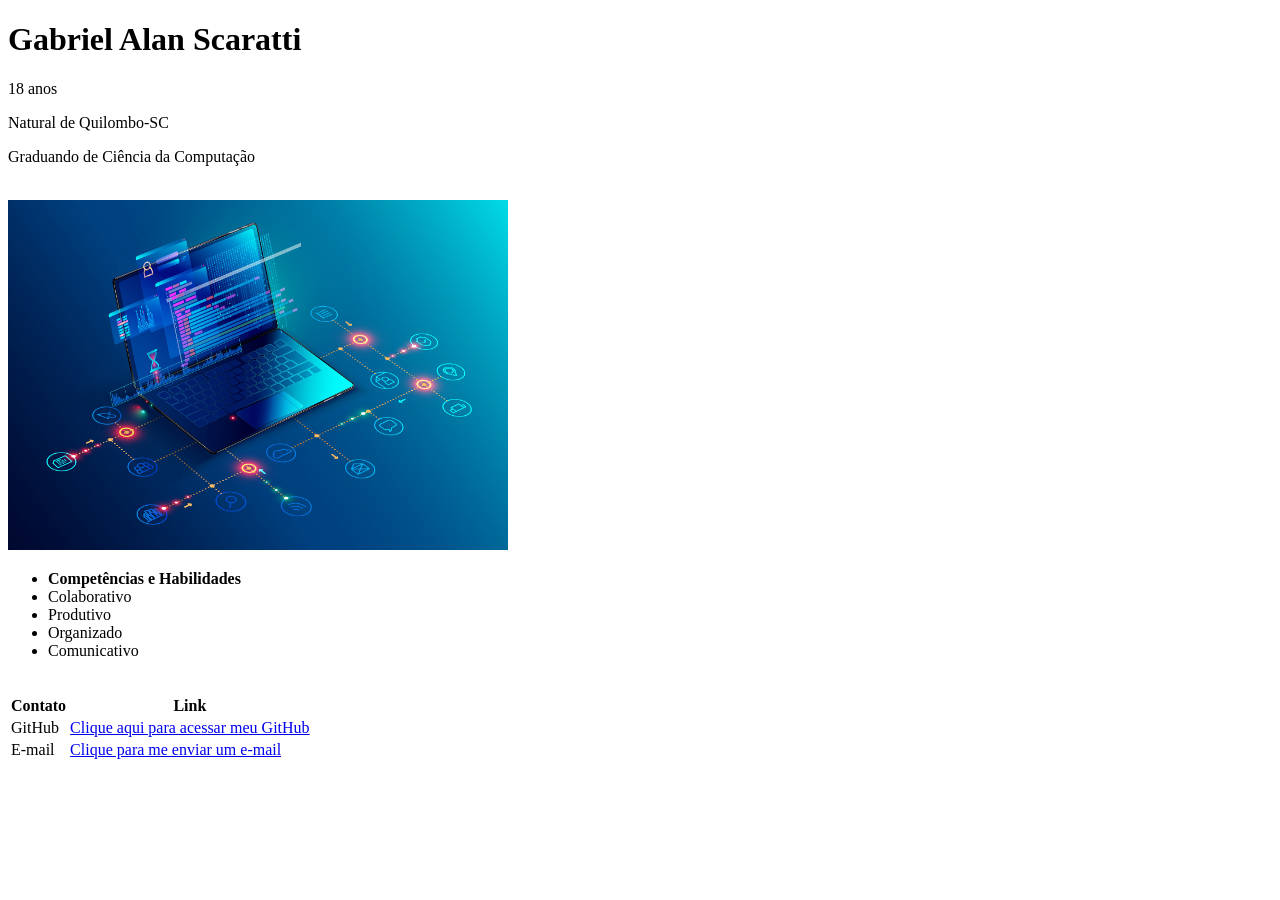
<file: index.html>
<!DOCTYPE html>
<html lang="en">
<head>
    <meta charset="UTF-8">
    <meta name="viewport" content="width=device-width, initial-scale=1.0">
    <title>Currículo</title>
</head>
<body>
    <h1>Gabriel Alan Scaratti</h1>
    <p>18 anos</p>
    <p>Natural de Quilombo-SC</p>
    <p>Graduando de Ciência da Computação</p>
    <br>
    
    <img src="imagens/imagem-CC.jpg" alt="Imagem CC" width="500" height="350">
    <br>
    <ul>
        <li><strong>Competências e Habilidades</strong></li>
        <li>Colaborativo</li>
        <li>Produtivo</li>
        <li>Organizado</li> 
        <li>Comunicativo</li>  
    </ul>
    <br>
    <table>
        <tr>
            <th>Contato</th>
            <th>Link</th>
        </tr>
        <tr>
            <td>GitHub</td>
            <td><a href="https://github.com/scarattigabriel">Clique aqui para acessar meu GitHub</a></td>
        </tr>
        <tr>
            <td>E-mail</td>
            <td><a href="mailto:gabriel.scaratti@estudante.uffs.edu.br">Clique para me enviar um e-mail</a></td>
        </tr>
     </table>

</body>
</html>
</file>
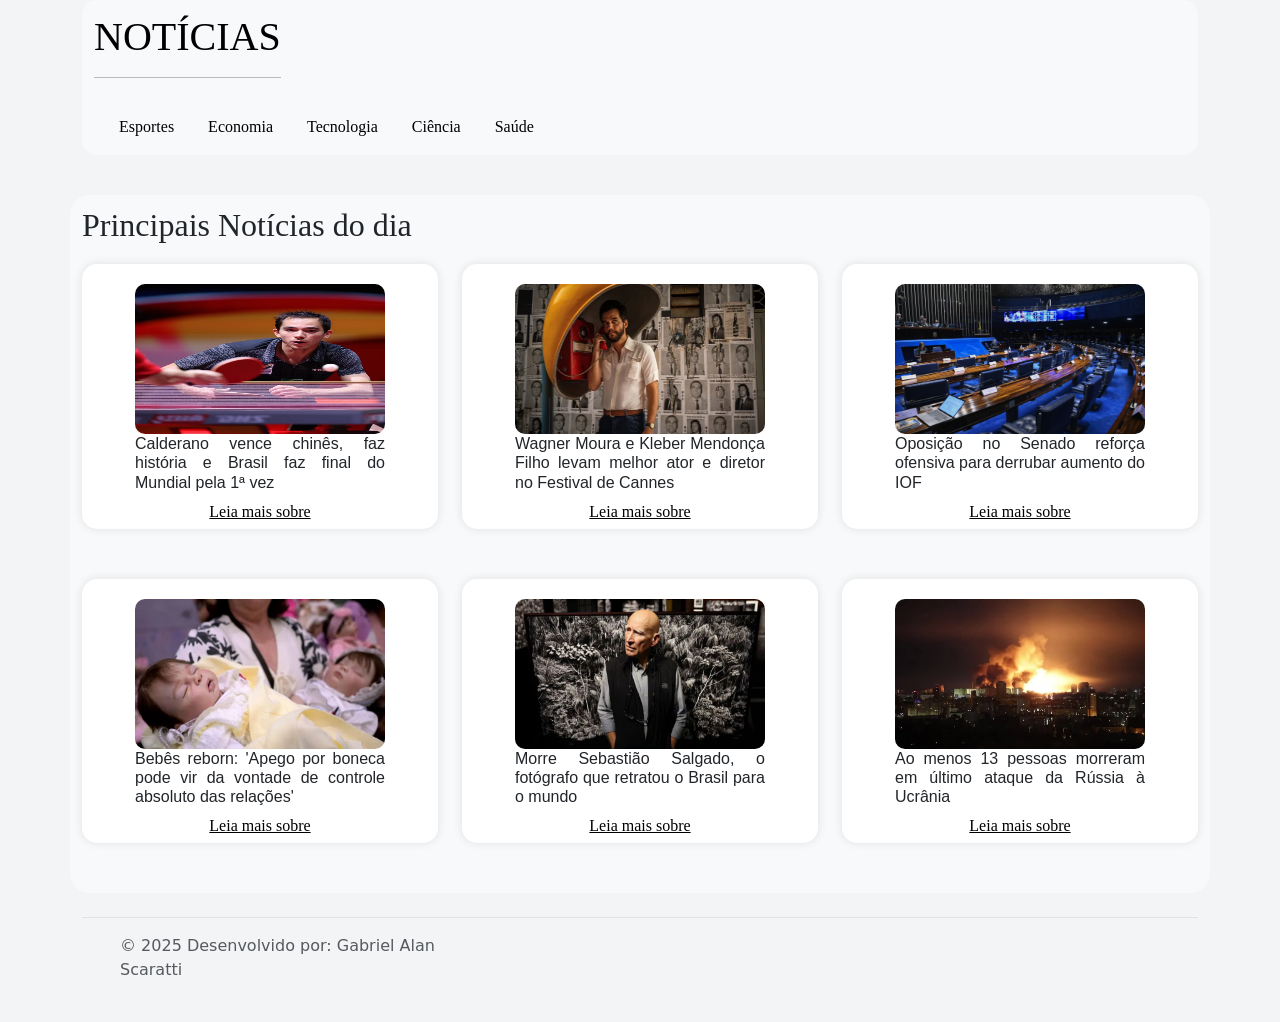
<file: noticias/index.html>
<!DOCTYPE html>
<html lang="en">

<head>
    <meta charset="UTF-8">
    <meta name="viewport" content="width=device-width, initial-scale=1.0">
    <title>Notícias</title>
    <link rel="shortcut icon" href="icon.notice.ico" type="image/x-icon">
    <link href="https://cdn.jsdelivr.net/npm/bootstrap@5.3.6/dist/css/bootstrap.min.css" rel="stylesheet"
        integrity="sha384-4Q6Gf2aSP4eDXB8Miphtr37CMZZQ5oXLH2yaXMJ2w8e2ZtHTl7GptT4jmndRuHDT" crossorigin="anonymous">
    <link rel="stylesheet" href="style-not.css">
</head>

<body>

    <div class="container">
        <header>
            <nav class="navbar bg-body-tertiary">
                <div class="container-fluid">
                    <a class="navbar-brand" href="index.html">
                        <h1 class="mb-0">NOTÍCIAS</h1>
                        <hr>
                    </a>
                    <hr>

                    <div class="container">

                        <a href="esportes1.html"><button type="button" class="btn btn-light ">Esportes</button></a>
                        <a href="economia.html"><button type="button" class="btn btn-light ">Economia</button></a>
                        <a href="tecnologia.html"><button type="button" class="btn btn-light">Tecnologia</button></a>
                        <a href="ciencia.html"><button type="button" class="btn btn-light">Ciência</button></a>
                        <a href="saude.html"><button type="button" class="btn btn-light">Saúde</button></a>

                    </div>
                    </a>
                </div>
            </nav>
        </header>
    </div>




    <main>

        <div class="container bg-body-tertiary">


            <div class="row">

                <h2>Principais Notícias do dia</h2>
                <div class="col-4">
                    <div class="itens">
                        <img src="imagens/calderano.jpeg" alt="Tenista Hugo Calderano" width="250px" height="200px">
                        <h3>Calderano vence chinês, faz história e Brasil faz final do Mundial pela 1ª vez</h3>
                        <div class="links"><a
                                href="https://ge.globo.com/tenis-de-mesa/noticia/2025/05/24/hugo-calderano-vence-chines-e-vai-a-inedita-final-do-mundial-de-tenis-de-mesa.ghtml">Leia
                                mais sobre</a></div>
                    </div>
                </div>

                <div class="col-4">
                    <div class="itens">
                        <img src="imagens/wagner-moura.webp" alt="Tenista Hugo Calderano" width="250px" height="200px">
                        <h3>Wagner Moura e Kleber Mendonça Filho levam melhor ator e diretor no Festival de Cannes</h3>
                        <div class="links"><a
                                href="https://www.cnnbrasil.com.br/entretenimento/festival-de-cannes-veja-todos-os-premios-que-filme-brasileiro-conquistou/">Leia
                                mais sobre</a></div>
                    </div>
                </div>
                <div class="col-4">
                    <div class="itens">
                        <img src="imagens/plenario.webp" alt="Tenista Hugo Calderano" width="250px" height="200px">
                        <h3>Oposição no Senado reforça ofensiva para derrubar aumento do IOF</h3>
                        <div class="links"><a
                                href="https://www.cnnbrasil.com.br/politica/oposicao-no-senado-reforca-ofensiva-para-derrubar-aumento-do-iof/">Leia
                                mais sobre</a></div>
                    </div>
                </div>

                <div class="col-4">
                    <div class="itens">
                        <img src="imagens/bebe-reborn.webp" alt="Tenista Hugo Calderano" width="250px" height="200px">
                        <h3>Bebês reborn: 'Apego por boneca pode vir da vontade de controle absoluto das relações'</h3>
                        <div class="links"><a href="https://www.bbc.com/portuguese/articles/c14kkxxe4p0o">Leia mais
                                sobre</a>
                        </div>
                    </div>


                </div>
                <div class="col-4">
                    <div class="itens">
                        <img src="imagens/sebastiao.webp" alt="Tenista Hugo Calderano" width="250px" height="200px">
                        <h3>Morre Sebastião Salgado, o fotógrafo que retratou o Brasil para o mundo</h3>
                        <div class="links"><a href="https://www.bbc.com/portuguese/articles/c9q0yg3zy5vo">Leia mais
                                sobre</a>
                        </div>
                    </div>
                </div>
                <div class="col-4">
                    <div class="itens">
                        <img src="imagens/guerra.webp" alt="Tenista Hugo Calderano" width="250px" height="200px">
                        <h3>Ao menos 13 pessoas morreram em último ataque da Rússia à Ucrânia</h3>
                        <div class="links"><a
                                href="https://www.cnnbrasil.com.br/internacional/pessoas-morreram-em-ataque-de-drones-russos-a-kiev/">Leia
                                mais sobre</a></div>
                    </div>


                </div>

            </div>

        </div>

        </div>



    </main>




    <div class="b-example-divider"></div>
    <div class="container">
        <footer class="d-flex flex-wrap justify-content-between align-items-center py-3 my-4 border-top">
            <div class="col-md-4 col-xxl-12-delete d-flex align-items-center"> <a href="/"
                    class="mb-3 me-2 mb-md-0 text-body-secondary text-decoration-none lh-1" aria-label="Bootstrap"> <svg
                        class="bi" width="30" height="24" aria-hidden="true">
                        <use xlink:href="#bootstrap"></use>
                    </svg> </a> <span class="mb-3 mb-md-0 text-body-secondary">&copy; 2025 Desenvolvido por: Gabriel
                    Alan Scaratti</span> </div>
        </footer>
    </div>
    <script src="https://cdn.jsdelivr.net/npm/bootstrap@5.3.6/dist/js/bootstrap.bundle.min.js"
        integrity="sha384-j1CDi7MgGQ12Z7Qab0qlWQ/Qqz24Gc6BM0thvEMVjHnfYGF0rmFCozFSxQBxwHKO"
        crossorigin="anonymous"></script>
</body>

</html>
</file>
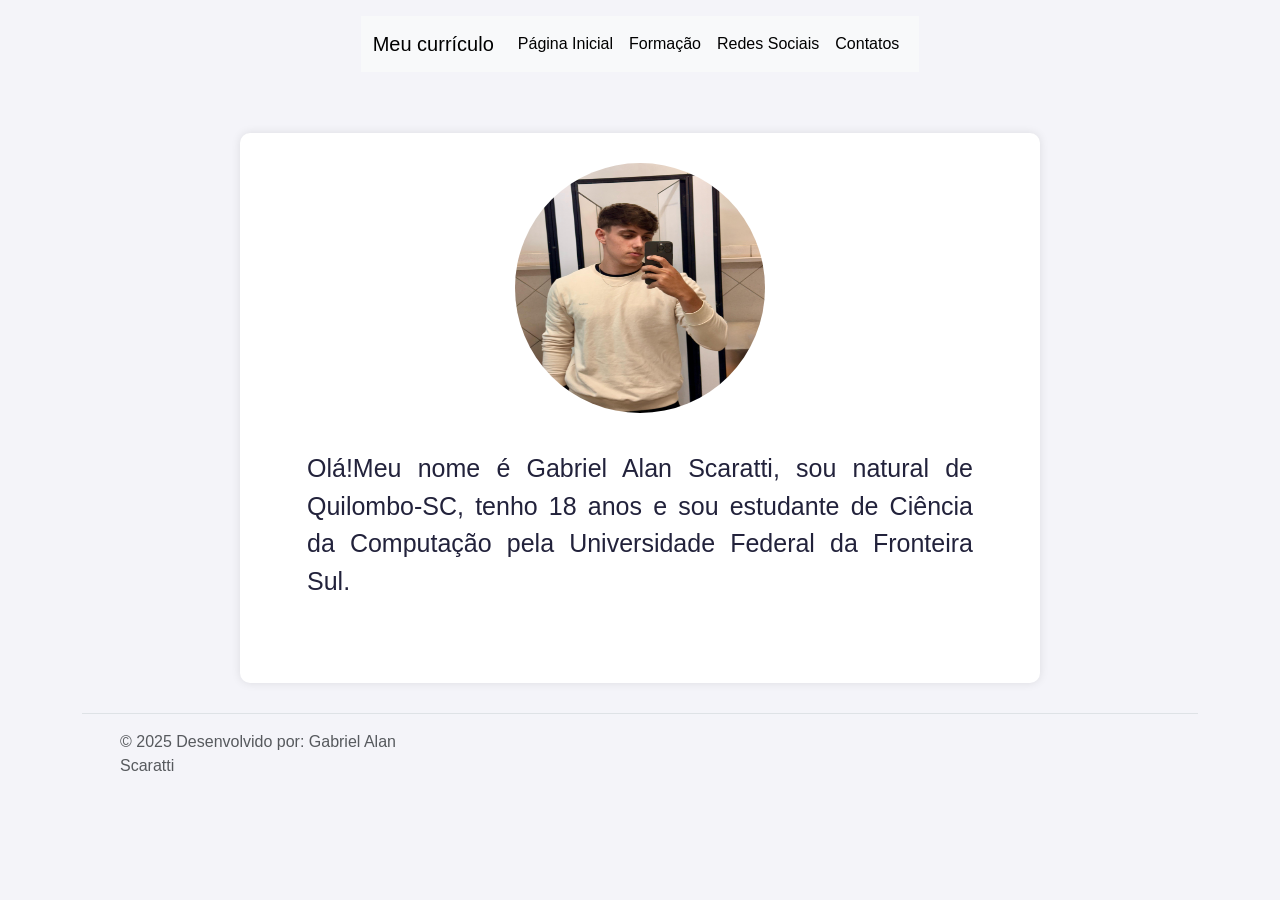
<file: tarefa-06/index.html>
<!DOCTYPE html>
<html lang="en">

<head>
    <meta charset="UTF-8">
    <meta name="viewport" content="width=device-width, initial-scale=1.0">
    <title>Página Inicial</title>
    <link href="https://cdn.jsdelivr.net/npm/bootstrap@5.3.6/dist/css/bootstrap.min.css" rel="stylesheet"
        integrity="sha384-4Q6Gf2aSP4eDXB8Miphtr37CMZZQ5oXLH2yaXMJ2w8e2ZtHTl7GptT4jmndRuHDT" crossorigin="anonymous">
    <link rel="stylesheet" href="style-tarefa06.css">    
    
</head>

<body>
    </header>
    </div>
    <div class="b-example-divider"></div>
    <div class="container">
        <header class="d-flex justify-content-center py-3">
            <nav class="navbar navbar-expand-lg bg-body-tertiary">
                <div class="container-fluid">
                    <a class="navbar-brand" href="#">Meu currículo</a>
                    <button class="navbar-toggler" type="button" data-bs-toggle="collapse" data-bs-target="#navbarNav"
                        aria-controls="navbarNav" aria-expanded="false" aria-label="Toggle navigation">
                        <span class="navbar-toggler-icon"></span>
                    </button>
                    <div class="collapse navbar-collapse" id="navbarNav">
                        <ul class="navbar-nav">
                            <li class="nav-item">
                                <a class="nav-link active" aria-current="page" href="index.html">Página Inicial</a>
                            </li>
                            <li class="nav-item">
                                <a class="nav-link active" href="formacao.html">Formação</a>
                            </li>
                            <li class="nav-item">
                                <a class="nav-link active" href="redes.html">Redes Sociais</a>
                            </li>
                            <li class="nav-item">
                                <a class="nav-link active" href="contato.html">Contatos</a>
                            </li>
                        </ul>
                    </div>
                </div>
            </nav>
        </header>
    </div>
    <main>

        <img src="imagens-tarefa-06/imagem-Gabriel.jpg" alt="Foto do dono do currículo" width=250px height="250px">
        <p class="apresentação">Olá!Meu nome é Gabriel Alan Scaratti, sou natural de Quilombo-SC, tenho 18 anos e sou
            estudante de Ciência da
            Computação pela Universidade Federal da Fronteira Sul. </p>

    </main>
    </footer>
    </div>
    <div class="b-example-divider"></div>
    <div class="container">
        <footer class="d-flex flex-wrap justify-content-between align-items-center py-3 my-4 border-top">
            <div class="col-md-4 col-xxl-12-delete d-flex align-items-center"> <a href="/"
                    class="mb-3 me-2 mb-md-0 text-body-secondary text-decoration-none lh-1" aria-label="Bootstrap"> <svg
                        class="bi" width="30" height="24" aria-hidden="true">
                        <use xlink:href="#bootstrap"></use>
                    </svg> </a> <span class="mb-3 mb-md-0 text-body-secondary">&copy; 2025 Desenvolvido por: Gabriel
                    Alan Scaratti</span> </div>
        </footer>
    </div>
    
    <div class="b-example-divider"></div>
    <div class="container">
        <script src="https://cdn.jsdelivr.net/npm/bootstrap@5.3.6/dist/js/bootstrap.bundle.min.js"
        integrity="sha384-j1CDi7MgGQ12Z7Qab0qlWQ/Qqz24Gc6BM0thvEMVjHnfYGF0rmFCozFSxQBxwHKO"
        crossorigin="anonymous"></script>
</body>

</html>
</file>
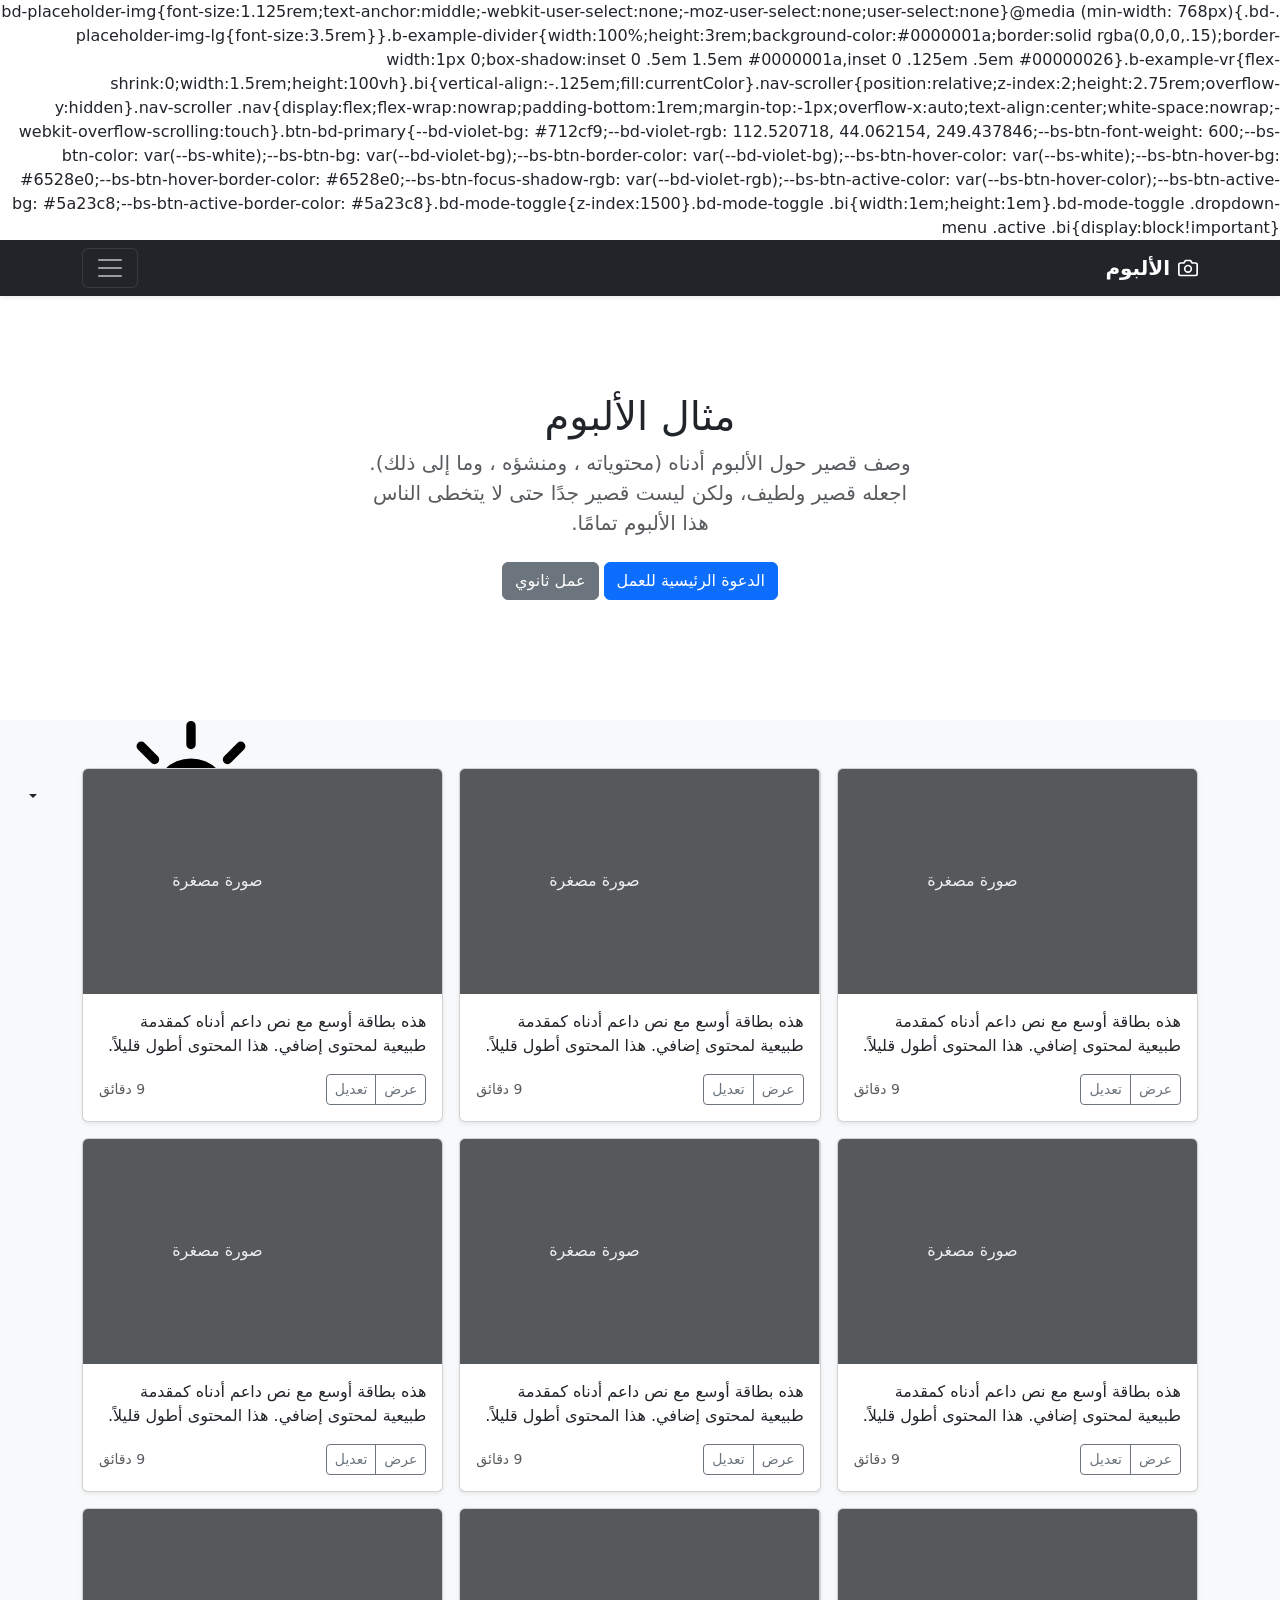
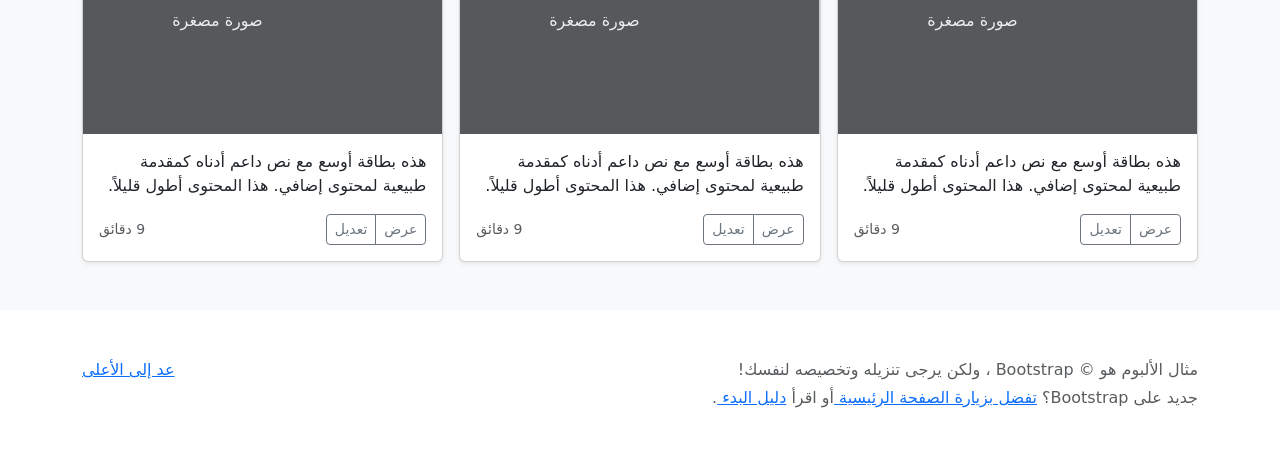
<file: tarefa-06/bootstrap-5.3.6-examples/album-rtl/index.html>
<!DOCTYPE html><html lang="ar" dir="rtl" data-bs-theme="auto"> <head><meta charset="utf-8"><meta name="viewport" content="width=device-width, initial-scale=1"><meta name="description" content=""><meta name="author" content="Mark Otto, Jacob Thornton, and Bootstrap contributors"><meta name="generator" content="Astro v5.7.10"><title>مثال الألبوم · Bootstrap v5.3</title><link rel="canonical" href="https://getbootstrap.com/docs/5.3/examples/album-rtl/"><script src="../assets/js/color-modes.js"></script><link href="../assets/dist/css/bootstrap.rtl.min.css" rel="stylesheet">.bd-placeholder-img{font-size:1.125rem;text-anchor:middle;-webkit-user-select:none;-moz-user-select:none;user-select:none}@media (min-width: 768px){.bd-placeholder-img-lg{font-size:3.5rem}}.b-example-divider{width:100%;height:3rem;background-color:#0000001a;border:solid rgba(0,0,0,.15);border-width:1px 0;box-shadow:inset 0 .5em 1.5em #0000001a,inset 0 .125em .5em #00000026}.b-example-vr{flex-shrink:0;width:1.5rem;height:100vh}.bi{vertical-align:-.125em;fill:currentColor}.nav-scroller{position:relative;z-index:2;height:2.75rem;overflow-y:hidden}.nav-scroller .nav{display:flex;flex-wrap:nowrap;padding-bottom:1rem;margin-top:-1px;overflow-x:auto;text-align:center;white-space:nowrap;-webkit-overflow-scrolling:touch}.btn-bd-primary{--bd-violet-bg: #712cf9;--bd-violet-rgb: 112.520718, 44.062154, 249.437846;--bs-btn-font-weight: 600;--bs-btn-color: var(--bs-white);--bs-btn-bg: var(--bd-violet-bg);--bs-btn-border-color: var(--bd-violet-bg);--bs-btn-hover-color: var(--bs-white);--bs-btn-hover-bg: #6528e0;--bs-btn-hover-border-color: #6528e0;--bs-btn-focus-shadow-rgb: var(--bd-violet-rgb);--bs-btn-active-color: var(--bs-btn-hover-color);--bs-btn-active-bg: #5a23c8;--bs-btn-active-border-color: #5a23c8}.bd-mode-toggle{z-index:1500}.bd-mode-toggle .bi{width:1em;height:1em}.bd-mode-toggle .dropdown-menu .active .bi{display:block!important}
</style></head> <body> <svg xmlns="http://www.w3.org/2000/svg" class="d-none"> <symbol id="check2" viewBox="0 0 16 16"> <path d="M13.854 3.646a.5.5 0 0 1 0 .708l-7 7a.5.5 0 0 1-.708 0l-3.5-3.5a.5.5 0 1 1 .708-.708L6.5 10.293l6.646-6.647a.5.5 0 0 1 .708 0z"></path> </symbol> <symbol id="circle-half" viewBox="0 0 16 16"> <path d="M8 15A7 7 0 1 0 8 1v14zm0 1A8 8 0 1 1 8 0a8 8 0 0 1 0 16z"></path> </symbol> <symbol id="moon-stars-fill" viewBox="0 0 16 16"> <path d="M6 .278a.768.768 0 0 1 .08.858 7.208 7.208 0 0 0-.878 3.46c0 4.021 3.278 7.277 7.318 7.277.527 0 1.04-.055 1.533-.16a.787.787 0 0 1 .81.316.733.733 0 0 1-.031.893A8.349 8.349 0 0 1 8.344 16C3.734 16 0 12.286 0 7.71 0 4.266 2.114 1.312 5.124.06A.752.752 0 0 1 6 .278z"></path> <path d="M10.794 3.148a.217.217 0 0 1 .412 0l.387 1.162c.173.518.579.924 1.097 1.097l1.162.387a.217.217 0 0 1 0 .412l-1.162.387a1.734 1.734 0 0 0-1.097 1.097l-.387 1.162a.217.217 0 0 1-.412 0l-.387-1.162A1.734 1.734 0 0 0 9.31 6.593l-1.162-.387a.217.217 0 0 1 0-.412l1.162-.387a1.734 1.734 0 0 0 1.097-1.097l.387-1.162zM13.863.099a.145.145 0 0 1 .274 0l.258.774c.115.346.386.617.732.732l.774.258a.145.145 0 0 1 0 .274l-.774.258a1.156 1.156 0 0 0-.732.732l-.258.774a.145.145 0 0 1-.274 0l-.258-.774a1.156 1.156 0 0 0-.732-.732l-.774-.258a.145.145 0 0 1 0-.274l.774-.258c.346-.115.617-.386.732-.732L13.863.1z"></path> </symbol> <symbol id="sun-fill" viewBox="0 0 16 16"> <path d="M8 12a4 4 0 1 0 0-8 4 4 0 0 0 0 8zM8 0a.5.5 0 0 1 .5.5v2a.5.5 0 0 1-1 0v-2A.5.5 0 0 1 8 0zm0 13a.5.5 0 0 1 .5.5v2a.5.5 0 0 1-1 0v-2A.5.5 0 0 1 8 13zm8-5a.5.5 0 0 1-.5.5h-2a.5.5 0 0 1 0-1h2a.5.5 0 0 1 .5.5zM3 8a.5.5 0 0 1-.5.5h-2a.5.5 0 0 1 0-1h2A.5.5 0 0 1 3 8zm10.657-5.657a.5.5 0 0 1 0 .707l-1.414 1.415a.5.5 0 1 1-.707-.708l1.414-1.414a.5.5 0 0 1 .707 0zm-9.193 9.193a.5.5 0 0 1 0 .707L3.05 13.657a.5.5 0 0 1-.707-.707l1.414-1.414a.5.5 0 0 1 .707 0zm9.193 2.121a.5.5 0 0 1-.707 0l-1.414-1.414a.5.5 0 0 1 .707-.707l1.414 1.414a.5.5 0 0 1 0 .707zM4.464 4.465a.5.5 0 0 1-.707 0L2.343 3.05a.5.5 0 1 1 .707-.707l1.414 1.414a.5.5 0 0 1 0 .708z"></path> </symbol> </svg> <div class="dropdown position-fixed bottom-0 end-0 mb-3 me-3 bd-mode-toggle"> <button class="btn btn-bd-primary py-2 dropdown-toggle d-flex align-items-center" id="bd-theme" type="button" aria-expanded="false" data-bs-toggle="dropdown" aria-label="Toggle theme (auto)"> <svg class="bi my-1 theme-icon-active" aria-hidden="true"><use href="#circle-half"></use></svg> <span class="visually-hidden" id="bd-theme-text">Toggle theme</span> </button> <ul class="dropdown-menu dropdown-menu-end shadow" aria-labelledby="bd-theme-text"> <li> <button type="button" class="dropdown-item d-flex align-items-center" data-bs-theme-value="light" aria-pressed="false"> <svg class="bi me-2 opacity-50" aria-hidden="true"><use href="#sun-fill"></use></svg>
Light
<svg class="bi ms-auto d-none" aria-hidden="true"><use href="#check2"></use></svg> </button> </li> <li> <button type="button" class="dropdown-item d-flex align-items-center" data-bs-theme-value="dark" aria-pressed="false"> <svg class="bi me-2 opacity-50" aria-hidden="true"><use href="#moon-stars-fill"></use></svg>
Dark
<svg class="bi ms-auto d-none" aria-hidden="true"><use href="#check2"></use></svg> </button> </li> <li> <button type="button" class="dropdown-item d-flex align-items-center active" data-bs-theme-value="auto" aria-pressed="true"> <svg class="bi me-2 opacity-50" aria-hidden="true"><use href="#circle-half"></use></svg>
Auto
<svg class="bi ms-auto d-none" aria-hidden="true"><use href="#check2"></use></svg> </button> </li> </ul> </div>  <header data-bs-theme="dark"> <div class="collapse text-bg-dark" id="navbarHeader"> <div class="container"> <div class="row"> <div class="col-sm-8 col-md-7 py-4"> <h4>حول</h4> <p class="text-body-secondary">أضف بعض المعلومات حول الألبوم، المؤلف، أو أي سياق خلفية آخر. اجعلها بضع جمل حتى يتمكن الزوار من التقاط بعض التلميحات المفيدة. ثم اربطها ببعض مواقع التواصل الاجتماعي أو معلومات الاتصال.</p> </div> <div class="col-sm-4 offset-md-1 py-4"> <h4>تواصل معي</h4> <ul class="list-unstyled"> <li><a href="#" class="text-white">تابعني على تويتر</a></li> <li><a href="#" class="text-white">شاركني الإعجاب في فيسبوك</a></li> <li><a href="#" class="text-white">راسلني على البريد الإلكتروني</a></li> </ul> </div> </div> </div> </div> <div class="navbar navbar-dark bg-dark shadow-sm"> <div class="container"> <a href="#" class="navbar-brand d-flex align-items-center"> <svg xmlns="http://www.w3.org/2000/svg" width="20" height="20" fill="none" stroke="currentColor" stroke-linecap="round" stroke-linejoin="round" stroke-width="2" aria-hidden="true" class="me-2" viewBox="0 0 24 24"><path d="M23 19a2 2 0 0 1-2 2H3a2 2 0 0 1-2-2V8a2 2 0 0 1 2-2h4l2-3h6l2 3h4a2 2 0 0 1 2 2z"></path><circle cx="12" cy="13" r="4"></circle></svg> <strong>الألبوم</strong> </a> <button class="navbar-toggler" type="button" data-bs-toggle="collapse" data-bs-target="#navbarHeader" aria-controls="navbarHeader" aria-expanded="false" aria-label="تبديل التنقل"> <span class="navbar-toggler-icon"></span> </button> </div> </div> </header> <main> <section class="py-5 text-center container"> <div class="row py-lg-5"> <div class="col-lg-6 col-md-8 mx-auto"> <h1 class="fw-light">مثال الألبوم</h1> <p class="lead text-body-secondary">وصف قصير حول الألبوم أدناه (محتوياته ، ومنشؤه ، وما إلى ذلك). اجعله قصير ولطيف، ولكن ليست قصير جدًا حتى لا يتخطى الناس هذا الألبوم تمامًا.</p> <p> <a href="#" class="btn btn-primary my-2">الدعوة الرئيسية للعمل</a> <a href="#" class="btn btn-secondary my-2">عمل ثانوي</a> </p> </div> </div> </section> <div class="album py-5 bg-body-tertiary"> <div class="container"> <div class="row row-cols-1 row-cols-sm-2 row-cols-md-3 g-3"> <div class="col"> <div class="card shadow-sm"> <svg aria-label="Placeholder: صورة مصغرة" class="bd-placeholder-img card-img-top" height="225" preserveAspectRatio="xMidYMid slice" role="img" width="100%" xmlns="http://www.w3.org/2000/svg"><title>Placeholder</title><rect width="100%" height="100%" fill="#55595c"></rect><text x="50%" y="50%" fill="#eceeef" dy=".3em">صورة مصغرة</text></svg> <div class="card-body"> <p class="card-text">هذه بطاقة أوسع مع نص داعم أدناه كمقدمة طبيعية لمحتوى إضافي. هذا المحتوى أطول قليلاً.</p> <div class="d-flex justify-content-between align-items-center"> <div class="btn-group"> <button type="button" class="btn btn-sm btn-outline-secondary">عرض</button> <button type="button" class="btn btn-sm btn-outline-secondary">تعديل</button> </div> <small class="text-body-secondary">9 دقائق</small> </div> </div> </div> </div> <div class="col"> <div class="card shadow-sm"> <svg aria-label="Placeholder: صورة مصغرة" class="bd-placeholder-img card-img-top" height="225" preserveAspectRatio="xMidYMid slice" role="img" width="100%" xmlns="http://www.w3.org/2000/svg"><title>Placeholder</title><rect width="100%" height="100%" fill="#55595c"></rect><text x="50%" y="50%" fill="#eceeef" dy=".3em">صورة مصغرة</text></svg> <div class="card-body"> <p class="card-text">هذه بطاقة أوسع مع نص داعم أدناه كمقدمة طبيعية لمحتوى إضافي. هذا المحتوى أطول قليلاً.</p> <div class="d-flex justify-content-between align-items-center"> <div class="btn-group"> <button type="button" class="btn btn-sm btn-outline-secondary">عرض</button> <button type="button" class="btn btn-sm btn-outline-secondary">تعديل</button> </div> <small class="text-body-secondary">9 دقائق</small> </div> </div> </div> </div> <div class="col"> <div class="card shadow-sm"> <svg aria-label="Placeholder: صورة مصغرة" class="bd-placeholder-img card-img-top" height="225" preserveAspectRatio="xMidYMid slice" role="img" width="100%" xmlns="http://www.w3.org/2000/svg"><title>Placeholder</title><rect width="100%" height="100%" fill="#55595c"></rect><text x="50%" y="50%" fill="#eceeef" dy=".3em">صورة مصغرة</text></svg> <div class="card-body"> <p class="card-text">هذه بطاقة أوسع مع نص داعم أدناه كمقدمة طبيعية لمحتوى إضافي. هذا المحتوى أطول قليلاً.</p> <div class="d-flex justify-content-between align-items-center"> <div class="btn-group"> <button type="button" class="btn btn-sm btn-outline-secondary">عرض</button> <button type="button" class="btn btn-sm btn-outline-secondary">تعديل</button> </div> <small class="text-body-secondary">9 دقائق</small> </div> </div> </div> </div> <div class="col"> <div class="card shadow-sm"> <svg aria-label="Placeholder: صورة مصغرة" class="bd-placeholder-img card-img-top" height="225" preserveAspectRatio="xMidYMid slice" role="img" width="100%" xmlns="http://www.w3.org/2000/svg"><title>Placeholder</title><rect width="100%" height="100%" fill="#55595c"></rect><text x="50%" y="50%" fill="#eceeef" dy=".3em">صورة مصغرة</text></svg> <div class="card-body"> <p class="card-text">هذه بطاقة أوسع مع نص داعم أدناه كمقدمة طبيعية لمحتوى إضافي. هذا المحتوى أطول قليلاً.</p> <div class="d-flex justify-content-between align-items-center"> <div class="btn-group"> <button type="button" class="btn btn-sm btn-outline-secondary">عرض</button> <button type="button" class="btn btn-sm btn-outline-secondary">تعديل</button> </div> <small class="text-body-secondary">9 دقائق</small> </div> </div> </div> </div> <div class="col"> <div class="card shadow-sm"> <svg aria-label="Placeholder: صورة مصغرة" class="bd-placeholder-img card-img-top" height="225" preserveAspectRatio="xMidYMid slice" role="img" width="100%" xmlns="http://www.w3.org/2000/svg"><title>Placeholder</title><rect width="100%" height="100%" fill="#55595c"></rect><text x="50%" y="50%" fill="#eceeef" dy=".3em">صورة مصغرة</text></svg> <div class="card-body"> <p class="card-text">هذه بطاقة أوسع مع نص داعم أدناه كمقدمة طبيعية لمحتوى إضافي. هذا المحتوى أطول قليلاً.</p> <div class="d-flex justify-content-between align-items-center"> <div class="btn-group"> <button type="button" class="btn btn-sm btn-outline-secondary">عرض</button> <button type="button" class="btn btn-sm btn-outline-secondary">تعديل</button> </div> <small class="text-body-secondary">9 دقائق</small> </div> </div> </div> </div> <div class="col"> <div class="card shadow-sm"> <svg aria-label="Placeholder: صورة مصغرة" class="bd-placeholder-img card-img-top" height="225" preserveAspectRatio="xMidYMid slice" role="img" width="100%" xmlns="http://www.w3.org/2000/svg"><title>Placeholder</title><rect width="100%" height="100%" fill="#55595c"></rect><text x="50%" y="50%" fill="#eceeef" dy=".3em">صورة مصغرة</text></svg> <div class="card-body"> <p class="card-text">هذه بطاقة أوسع مع نص داعم أدناه كمقدمة طبيعية لمحتوى إضافي. هذا المحتوى أطول قليلاً.</p> <div class="d-flex justify-content-between align-items-center"> <div class="btn-group"> <button type="button" class="btn btn-sm btn-outline-secondary">عرض</button> <button type="button" class="btn btn-sm btn-outline-secondary">تعديل</button> </div> <small class="text-body-secondary">9 دقائق</small> </div> </div> </div> </div> <div class="col"> <div class="card shadow-sm"> <svg aria-label="Placeholder: صورة مصغرة" class="bd-placeholder-img card-img-top" height="225" preserveAspectRatio="xMidYMid slice" role="img" width="100%" xmlns="http://www.w3.org/2000/svg"><title>Placeholder</title><rect width="100%" height="100%" fill="#55595c"></rect><text x="50%" y="50%" fill="#eceeef" dy=".3em">صورة مصغرة</text></svg> <div class="card-body"> <p class="card-text">هذه بطاقة أوسع مع نص داعم أدناه كمقدمة طبيعية لمحتوى إضافي. هذا المحتوى أطول قليلاً.</p> <div class="d-flex justify-content-between align-items-center"> <div class="btn-group"> <button type="button" class="btn btn-sm btn-outline-secondary">عرض</button> <button type="button" class="btn btn-sm btn-outline-secondary">تعديل</button> </div> <small class="text-body-secondary">9 دقائق</small> </div> </div> </div> </div> <div class="col"> <div class="card shadow-sm"> <svg aria-label="Placeholder: صورة مصغرة" class="bd-placeholder-img card-img-top" height="225" preserveAspectRatio="xMidYMid slice" role="img" width="100%" xmlns="http://www.w3.org/2000/svg"><title>Placeholder</title><rect width="100%" height="100%" fill="#55595c"></rect><text x="50%" y="50%" fill="#eceeef" dy=".3em">صورة مصغرة</text></svg> <div class="card-body"> <p class="card-text">هذه بطاقة أوسع مع نص داعم أدناه كمقدمة طبيعية لمحتوى إضافي. هذا المحتوى أطول قليلاً.</p> <div class="d-flex justify-content-between align-items-center"> <div class="btn-group"> <button type="button" class="btn btn-sm btn-outline-secondary">عرض</button> <button type="button" class="btn btn-sm btn-outline-secondary">تعديل</button> </div> <small class="text-body-secondary">9 دقائق</small> </div> </div> </div> </div> <div class="col"> <div class="card shadow-sm"> <svg aria-label="Placeholder: صورة مصغرة" class="bd-placeholder-img card-img-top" height="225" preserveAspectRatio="xMidYMid slice" role="img" width="100%" xmlns="http://www.w3.org/2000/svg"><title>Placeholder</title><rect width="100%" height="100%" fill="#55595c"></rect><text x="50%" y="50%" fill="#eceeef" dy=".3em">صورة مصغرة</text></svg> <div class="card-body"> <p class="card-text">هذه بطاقة أوسع مع نص داعم أدناه كمقدمة طبيعية لمحتوى إضافي. هذا المحتوى أطول قليلاً.</p> <div class="d-flex justify-content-between align-items-center"> <div class="btn-group"> <button type="button" class="btn btn-sm btn-outline-secondary">عرض</button> <button type="button" class="btn btn-sm btn-outline-secondary">تعديل</button> </div> <small class="text-body-secondary">9 دقائق</small> </div> </div> </div> </div> </div> </div> </div> </main> <footer class="text-body-secondary py-5"> <div class="container"> <p class="float-end mb-1"> <a href="#">عد إلى الأعلى</a> </p> <p class="mb-1">مثال الألبوم هو © Bootstrap ، ولكن يرجى تنزيله وتخصيصه لنفسك!</p> <p class="mb-0">جديد على Bootstrap؟ <a href="/"> تفضل بزيارة الصفحة الرئيسية </a> أو اقرأ <a href="../getting-started/introduction"> دليل البدء </a>.</p> </div> </footer>   <script src="../assets/dist/js/bootstrap.bundle.min.js"></script>
</file>
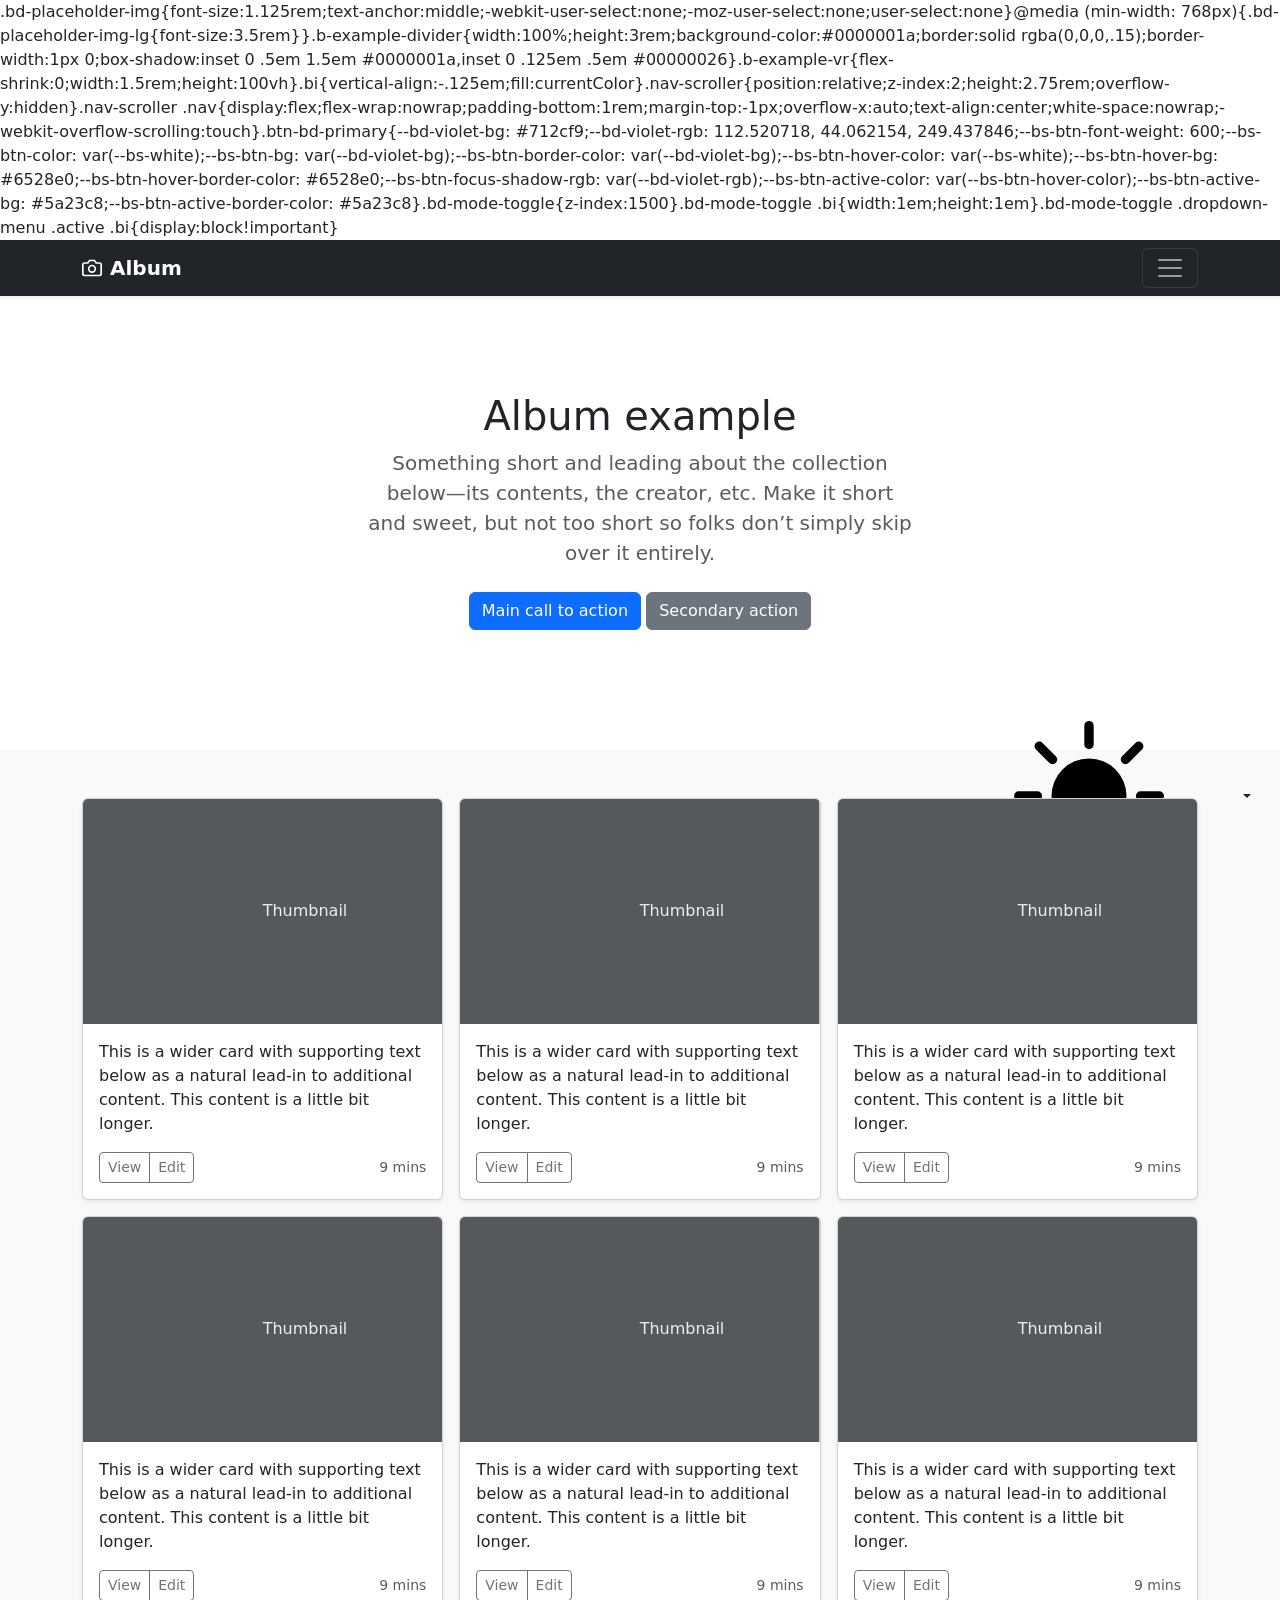
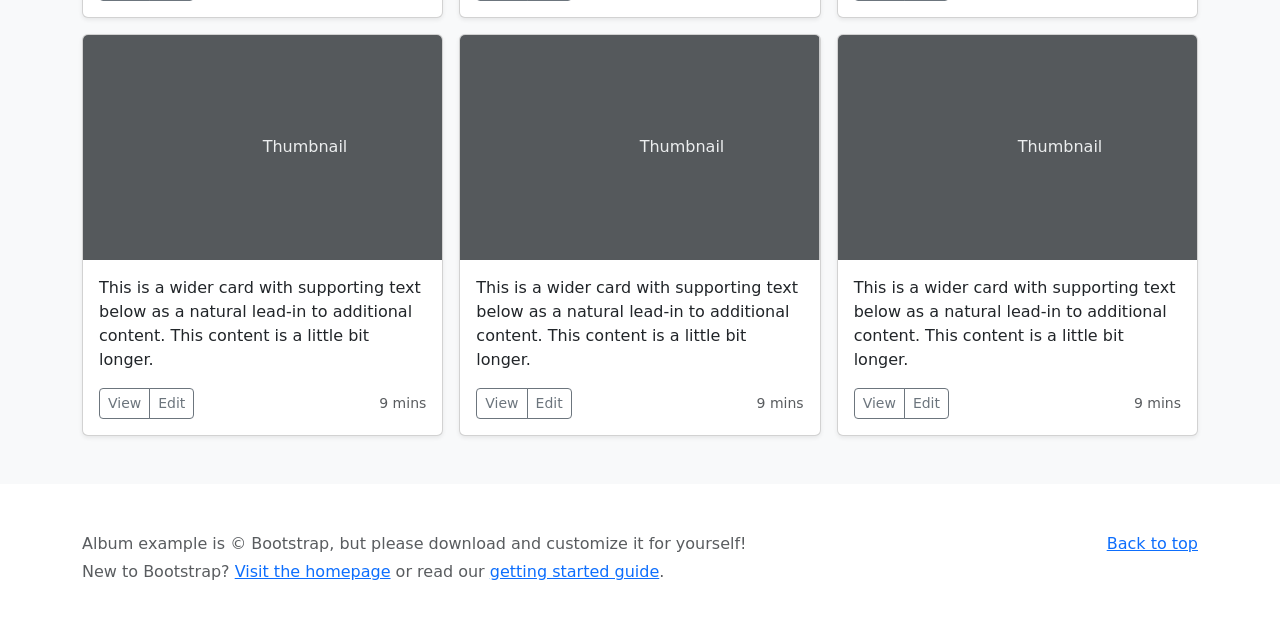
<file: tarefa-06/bootstrap-5.3.6-examples/album/index.html>
<!DOCTYPE html><html lang="en" data-bs-theme="auto"> <head><meta charset="utf-8"><meta name="viewport" content="width=device-width, initial-scale=1"><meta name="description" content=""><meta name="author" content="Mark Otto, Jacob Thornton, and Bootstrap contributors"><meta name="generator" content="Astro v5.7.10"><title>Album example · Bootstrap v5.3</title><link rel="canonical" href="https://getbootstrap.com/docs/5.3/examples/album/"><script src="../assets/js/color-modes.js"></script><link href="../assets/dist/css/bootstrap.min.css" rel="stylesheet">.bd-placeholder-img{font-size:1.125rem;text-anchor:middle;-webkit-user-select:none;-moz-user-select:none;user-select:none}@media (min-width: 768px){.bd-placeholder-img-lg{font-size:3.5rem}}.b-example-divider{width:100%;height:3rem;background-color:#0000001a;border:solid rgba(0,0,0,.15);border-width:1px 0;box-shadow:inset 0 .5em 1.5em #0000001a,inset 0 .125em .5em #00000026}.b-example-vr{flex-shrink:0;width:1.5rem;height:100vh}.bi{vertical-align:-.125em;fill:currentColor}.nav-scroller{position:relative;z-index:2;height:2.75rem;overflow-y:hidden}.nav-scroller .nav{display:flex;flex-wrap:nowrap;padding-bottom:1rem;margin-top:-1px;overflow-x:auto;text-align:center;white-space:nowrap;-webkit-overflow-scrolling:touch}.btn-bd-primary{--bd-violet-bg: #712cf9;--bd-violet-rgb: 112.520718, 44.062154, 249.437846;--bs-btn-font-weight: 600;--bs-btn-color: var(--bs-white);--bs-btn-bg: var(--bd-violet-bg);--bs-btn-border-color: var(--bd-violet-bg);--bs-btn-hover-color: var(--bs-white);--bs-btn-hover-bg: #6528e0;--bs-btn-hover-border-color: #6528e0;--bs-btn-focus-shadow-rgb: var(--bd-violet-rgb);--bs-btn-active-color: var(--bs-btn-hover-color);--bs-btn-active-bg: #5a23c8;--bs-btn-active-border-color: #5a23c8}.bd-mode-toggle{z-index:1500}.bd-mode-toggle .bi{width:1em;height:1em}.bd-mode-toggle .dropdown-menu .active .bi{display:block!important}
</style></head> <body> <svg xmlns="http://www.w3.org/2000/svg" class="d-none"> <symbol id="check2" viewBox="0 0 16 16"> <path d="M13.854 3.646a.5.5 0 0 1 0 .708l-7 7a.5.5 0 0 1-.708 0l-3.5-3.5a.5.5 0 1 1 .708-.708L6.5 10.293l6.646-6.647a.5.5 0 0 1 .708 0z"></path> </symbol> <symbol id="circle-half" viewBox="0 0 16 16"> <path d="M8 15A7 7 0 1 0 8 1v14zm0 1A8 8 0 1 1 8 0a8 8 0 0 1 0 16z"></path> </symbol> <symbol id="moon-stars-fill" viewBox="0 0 16 16"> <path d="M6 .278a.768.768 0 0 1 .08.858 7.208 7.208 0 0 0-.878 3.46c0 4.021 3.278 7.277 7.318 7.277.527 0 1.04-.055 1.533-.16a.787.787 0 0 1 .81.316.733.733 0 0 1-.031.893A8.349 8.349 0 0 1 8.344 16C3.734 16 0 12.286 0 7.71 0 4.266 2.114 1.312 5.124.06A.752.752 0 0 1 6 .278z"></path> <path d="M10.794 3.148a.217.217 0 0 1 .412 0l.387 1.162c.173.518.579.924 1.097 1.097l1.162.387a.217.217 0 0 1 0 .412l-1.162.387a1.734 1.734 0 0 0-1.097 1.097l-.387 1.162a.217.217 0 0 1-.412 0l-.387-1.162A1.734 1.734 0 0 0 9.31 6.593l-1.162-.387a.217.217 0 0 1 0-.412l1.162-.387a1.734 1.734 0 0 0 1.097-1.097l.387-1.162zM13.863.099a.145.145 0 0 1 .274 0l.258.774c.115.346.386.617.732.732l.774.258a.145.145 0 0 1 0 .274l-.774.258a1.156 1.156 0 0 0-.732.732l-.258.774a.145.145 0 0 1-.274 0l-.258-.774a1.156 1.156 0 0 0-.732-.732l-.774-.258a.145.145 0 0 1 0-.274l.774-.258c.346-.115.617-.386.732-.732L13.863.1z"></path> </symbol> <symbol id="sun-fill" viewBox="0 0 16 16"> <path d="M8 12a4 4 0 1 0 0-8 4 4 0 0 0 0 8zM8 0a.5.5 0 0 1 .5.5v2a.5.5 0 0 1-1 0v-2A.5.5 0 0 1 8 0zm0 13a.5.5 0 0 1 .5.5v2a.5.5 0 0 1-1 0v-2A.5.5 0 0 1 8 13zm8-5a.5.5 0 0 1-.5.5h-2a.5.5 0 0 1 0-1h2a.5.5 0 0 1 .5.5zM3 8a.5.5 0 0 1-.5.5h-2a.5.5 0 0 1 0-1h2A.5.5 0 0 1 3 8zm10.657-5.657a.5.5 0 0 1 0 .707l-1.414 1.415a.5.5 0 1 1-.707-.708l1.414-1.414a.5.5 0 0 1 .707 0zm-9.193 9.193a.5.5 0 0 1 0 .707L3.05 13.657a.5.5 0 0 1-.707-.707l1.414-1.414a.5.5 0 0 1 .707 0zm9.193 2.121a.5.5 0 0 1-.707 0l-1.414-1.414a.5.5 0 0 1 .707-.707l1.414 1.414a.5.5 0 0 1 0 .707zM4.464 4.465a.5.5 0 0 1-.707 0L2.343 3.05a.5.5 0 1 1 .707-.707l1.414 1.414a.5.5 0 0 1 0 .708z"></path> </symbol> </svg> <div class="dropdown position-fixed bottom-0 end-0 mb-3 me-3 bd-mode-toggle"> <button class="btn btn-bd-primary py-2 dropdown-toggle d-flex align-items-center" id="bd-theme" type="button" aria-expanded="false" data-bs-toggle="dropdown" aria-label="Toggle theme (auto)"> <svg class="bi my-1 theme-icon-active" aria-hidden="true"><use href="#circle-half"></use></svg> <span class="visually-hidden" id="bd-theme-text">Toggle theme</span> </button> <ul class="dropdown-menu dropdown-menu-end shadow" aria-labelledby="bd-theme-text"> <li> <button type="button" class="dropdown-item d-flex align-items-center" data-bs-theme-value="light" aria-pressed="false"> <svg class="bi me-2 opacity-50" aria-hidden="true"><use href="#sun-fill"></use></svg>
Light
<svg class="bi ms-auto d-none" aria-hidden="true"><use href="#check2"></use></svg> </button> </li> <li> <button type="button" class="dropdown-item d-flex align-items-center" data-bs-theme-value="dark" aria-pressed="false"> <svg class="bi me-2 opacity-50" aria-hidden="true"><use href="#moon-stars-fill"></use></svg>
Dark
<svg class="bi ms-auto d-none" aria-hidden="true"><use href="#check2"></use></svg> </button> </li> <li> <button type="button" class="dropdown-item d-flex align-items-center active" data-bs-theme-value="auto" aria-pressed="true"> <svg class="bi me-2 opacity-50" aria-hidden="true"><use href="#circle-half"></use></svg>
Auto
<svg class="bi ms-auto d-none" aria-hidden="true"><use href="#check2"></use></svg> </button> </li> </ul> </div>  <header data-bs-theme="dark"> <div class="collapse text-bg-dark" id="navbarHeader"> <div class="container"> <div class="row"> <div class="col-sm-8 col-md-7 py-4"> <h4>About</h4> <p class="text-body-secondary">Add some information about the album below, the author, or any other background context. Make it a few sentences long so folks can pick up some informative tidbits. Then, link them off to some social networking sites or contact information.</p> </div> <div class="col-sm-4 offset-md-1 py-4"> <h4>Contact</h4> <ul class="list-unstyled"> <li><a href="#" class="text-white">Follow on X</a></li> <li><a href="#" class="text-white">Like on Facebook</a></li> <li><a href="#" class="text-white">Email me</a></li> </ul> </div> </div> </div> </div> <div class="navbar navbar-dark bg-dark shadow-sm"> <div class="container"> <a href="#" class="navbar-brand d-flex align-items-center"> <svg xmlns="http://www.w3.org/2000/svg" width="20" height="20" fill="none" stroke="currentColor" stroke-linecap="round" stroke-linejoin="round" stroke-width="2" aria-hidden="true" class="me-2" viewBox="0 0 24 24"><path d="M23 19a2 2 0 0 1-2 2H3a2 2 0 0 1-2-2V8a2 2 0 0 1 2-2h4l2-3h6l2 3h4a2 2 0 0 1 2 2z"></path><circle cx="12" cy="13" r="4"></circle></svg> <strong>Album</strong> </a> <button class="navbar-toggler" type="button" data-bs-toggle="collapse" data-bs-target="#navbarHeader" aria-controls="navbarHeader" aria-expanded="false" aria-label="Toggle navigation"> <span class="navbar-toggler-icon"></span> </button> </div> </div> </header> <main> <section class="py-5 text-center container"> <div class="row py-lg-5"> <div class="col-lg-6 col-md-8 mx-auto"> <h1 class="fw-light">Album example</h1> <p class="lead text-body-secondary">Something short and leading about the collection below—its contents, the creator, etc. Make it short and sweet, but not too short so folks don’t simply skip over it entirely.</p> <p> <a href="#" class="btn btn-primary my-2">Main call to action</a> <a href="#" class="btn btn-secondary my-2">Secondary action</a> </p> </div> </div> </section> <div class="album py-5 bg-body-tertiary"> <div class="container"> <div class="row row-cols-1 row-cols-sm-2 row-cols-md-3 g-3"> <div class="col"> <div class="card shadow-sm"> <svg aria-label="Placeholder: Thumbnail" class="bd-placeholder-img card-img-top" height="225" preserveAspectRatio="xMidYMid slice" role="img" width="100%" xmlns="http://www.w3.org/2000/svg"><title>Placeholder</title><rect width="100%" height="100%" fill="#55595c"></rect><text x="50%" y="50%" fill="#eceeef" dy=".3em">Thumbnail</text></svg> <div class="card-body"> <p class="card-text">This is a wider card with supporting text below as a natural lead-in to additional content. This content is a little bit longer.</p> <div class="d-flex justify-content-between align-items-center"> <div class="btn-group"> <button type="button" class="btn btn-sm btn-outline-secondary">View</button> <button type="button" class="btn btn-sm btn-outline-secondary">Edit</button> </div> <small class="text-body-secondary">9 mins</small> </div> </div> </div> </div> <div class="col"> <div class="card shadow-sm"> <svg aria-label="Placeholder: Thumbnail" class="bd-placeholder-img card-img-top" height="225" preserveAspectRatio="xMidYMid slice" role="img" width="100%" xmlns="http://www.w3.org/2000/svg"><title>Placeholder</title><rect width="100%" height="100%" fill="#55595c"></rect><text x="50%" y="50%" fill="#eceeef" dy=".3em">Thumbnail</text></svg> <div class="card-body"> <p class="card-text">This is a wider card with supporting text below as a natural lead-in to additional content. This content is a little bit longer.</p> <div class="d-flex justify-content-between align-items-center"> <div class="btn-group"> <button type="button" class="btn btn-sm btn-outline-secondary">View</button> <button type="button" class="btn btn-sm btn-outline-secondary">Edit</button> </div> <small class="text-body-secondary">9 mins</small> </div> </div> </div> </div> <div class="col"> <div class="card shadow-sm"> <svg aria-label="Placeholder: Thumbnail" class="bd-placeholder-img card-img-top" height="225" preserveAspectRatio="xMidYMid slice" role="img" width="100%" xmlns="http://www.w3.org/2000/svg"><title>Placeholder</title><rect width="100%" height="100%" fill="#55595c"></rect><text x="50%" y="50%" fill="#eceeef" dy=".3em">Thumbnail</text></svg> <div class="card-body"> <p class="card-text">This is a wider card with supporting text below as a natural lead-in to additional content. This content is a little bit longer.</p> <div class="d-flex justify-content-between align-items-center"> <div class="btn-group"> <button type="button" class="btn btn-sm btn-outline-secondary">View</button> <button type="button" class="btn btn-sm btn-outline-secondary">Edit</button> </div> <small class="text-body-secondary">9 mins</small> </div> </div> </div> </div> <div class="col"> <div class="card shadow-sm"> <svg aria-label="Placeholder: Thumbnail" class="bd-placeholder-img card-img-top" height="225" preserveAspectRatio="xMidYMid slice" role="img" width="100%" xmlns="http://www.w3.org/2000/svg"><title>Placeholder</title><rect width="100%" height="100%" fill="#55595c"></rect><text x="50%" y="50%" fill="#eceeef" dy=".3em">Thumbnail</text></svg> <div class="card-body"> <p class="card-text">This is a wider card with supporting text below as a natural lead-in to additional content. This content is a little bit longer.</p> <div class="d-flex justify-content-between align-items-center"> <div class="btn-group"> <button type="button" class="btn btn-sm btn-outline-secondary">View</button> <button type="button" class="btn btn-sm btn-outline-secondary">Edit</button> </div> <small class="text-body-secondary">9 mins</small> </div> </div> </div> </div> <div class="col"> <div class="card shadow-sm"> <svg aria-label="Placeholder: Thumbnail" class="bd-placeholder-img card-img-top" height="225" preserveAspectRatio="xMidYMid slice" role="img" width="100%" xmlns="http://www.w3.org/2000/svg"><title>Placeholder</title><rect width="100%" height="100%" fill="#55595c"></rect><text x="50%" y="50%" fill="#eceeef" dy=".3em">Thumbnail</text></svg> <div class="card-body"> <p class="card-text">This is a wider card with supporting text below as a natural lead-in to additional content. This content is a little bit longer.</p> <div class="d-flex justify-content-between align-items-center"> <div class="btn-group"> <button type="button" class="btn btn-sm btn-outline-secondary">View</button> <button type="button" class="btn btn-sm btn-outline-secondary">Edit</button> </div> <small class="text-body-secondary">9 mins</small> </div> </div> </div> </div> <div class="col"> <div class="card shadow-sm"> <svg aria-label="Placeholder: Thumbnail" class="bd-placeholder-img card-img-top" height="225" preserveAspectRatio="xMidYMid slice" role="img" width="100%" xmlns="http://www.w3.org/2000/svg"><title>Placeholder</title><rect width="100%" height="100%" fill="#55595c"></rect><text x="50%" y="50%" fill="#eceeef" dy=".3em">Thumbnail</text></svg> <div class="card-body"> <p class="card-text">This is a wider card with supporting text below as a natural lead-in to additional content. This content is a little bit longer.</p> <div class="d-flex justify-content-between align-items-center"> <div class="btn-group"> <button type="button" class="btn btn-sm btn-outline-secondary">View</button> <button type="button" class="btn btn-sm btn-outline-secondary">Edit</button> </div> <small class="text-body-secondary">9 mins</small> </div> </div> </div> </div> <div class="col"> <div class="card shadow-sm"> <svg aria-label="Placeholder: Thumbnail" class="bd-placeholder-img card-img-top" height="225" preserveAspectRatio="xMidYMid slice" role="img" width="100%" xmlns="http://www.w3.org/2000/svg"><title>Placeholder</title><rect width="100%" height="100%" fill="#55595c"></rect><text x="50%" y="50%" fill="#eceeef" dy=".3em">Thumbnail</text></svg> <div class="card-body"> <p class="card-text">This is a wider card with supporting text below as a natural lead-in to additional content. This content is a little bit longer.</p> <div class="d-flex justify-content-between align-items-center"> <div class="btn-group"> <button type="button" class="btn btn-sm btn-outline-secondary">View</button> <button type="button" class="btn btn-sm btn-outline-secondary">Edit</button> </div> <small class="text-body-secondary">9 mins</small> </div> </div> </div> </div> <div class="col"> <div class="card shadow-sm"> <svg aria-label="Placeholder: Thumbnail" class="bd-placeholder-img card-img-top" height="225" preserveAspectRatio="xMidYMid slice" role="img" width="100%" xmlns="http://www.w3.org/2000/svg"><title>Placeholder</title><rect width="100%" height="100%" fill="#55595c"></rect><text x="50%" y="50%" fill="#eceeef" dy=".3em">Thumbnail</text></svg> <div class="card-body"> <p class="card-text">This is a wider card with supporting text below as a natural lead-in to additional content. This content is a little bit longer.</p> <div class="d-flex justify-content-between align-items-center"> <div class="btn-group"> <button type="button" class="btn btn-sm btn-outline-secondary">View</button> <button type="button" class="btn btn-sm btn-outline-secondary">Edit</button> </div> <small class="text-body-secondary">9 mins</small> </div> </div> </div> </div> <div class="col"> <div class="card shadow-sm"> <svg aria-label="Placeholder: Thumbnail" class="bd-placeholder-img card-img-top" height="225" preserveAspectRatio="xMidYMid slice" role="img" width="100%" xmlns="http://www.w3.org/2000/svg"><title>Placeholder</title><rect width="100%" height="100%" fill="#55595c"></rect><text x="50%" y="50%" fill="#eceeef" dy=".3em">Thumbnail</text></svg> <div class="card-body"> <p class="card-text">This is a wider card with supporting text below as a natural lead-in to additional content. This content is a little bit longer.</p> <div class="d-flex justify-content-between align-items-center"> <div class="btn-group"> <button type="button" class="btn btn-sm btn-outline-secondary">View</button> <button type="button" class="btn btn-sm btn-outline-secondary">Edit</button> </div> <small class="text-body-secondary">9 mins</small> </div> </div> </div> </div> </div> </div> </div> </main> <footer class="text-body-secondary py-5"> <div class="container"> <p class="float-end mb-1"> <a href="#">Back to top</a> </p> <p class="mb-1">Album example is &copy; Bootstrap, but please download and customize it for yourself!</p> <p class="mb-0">New to Bootstrap? <a href="/">Visit the homepage</a> or read our <a href="../getting-started/introduction">getting started guide</a>.</p> </div> </footer>   <script src="../assets/dist/js/bootstrap.bundle.min.js"></script>
</file>
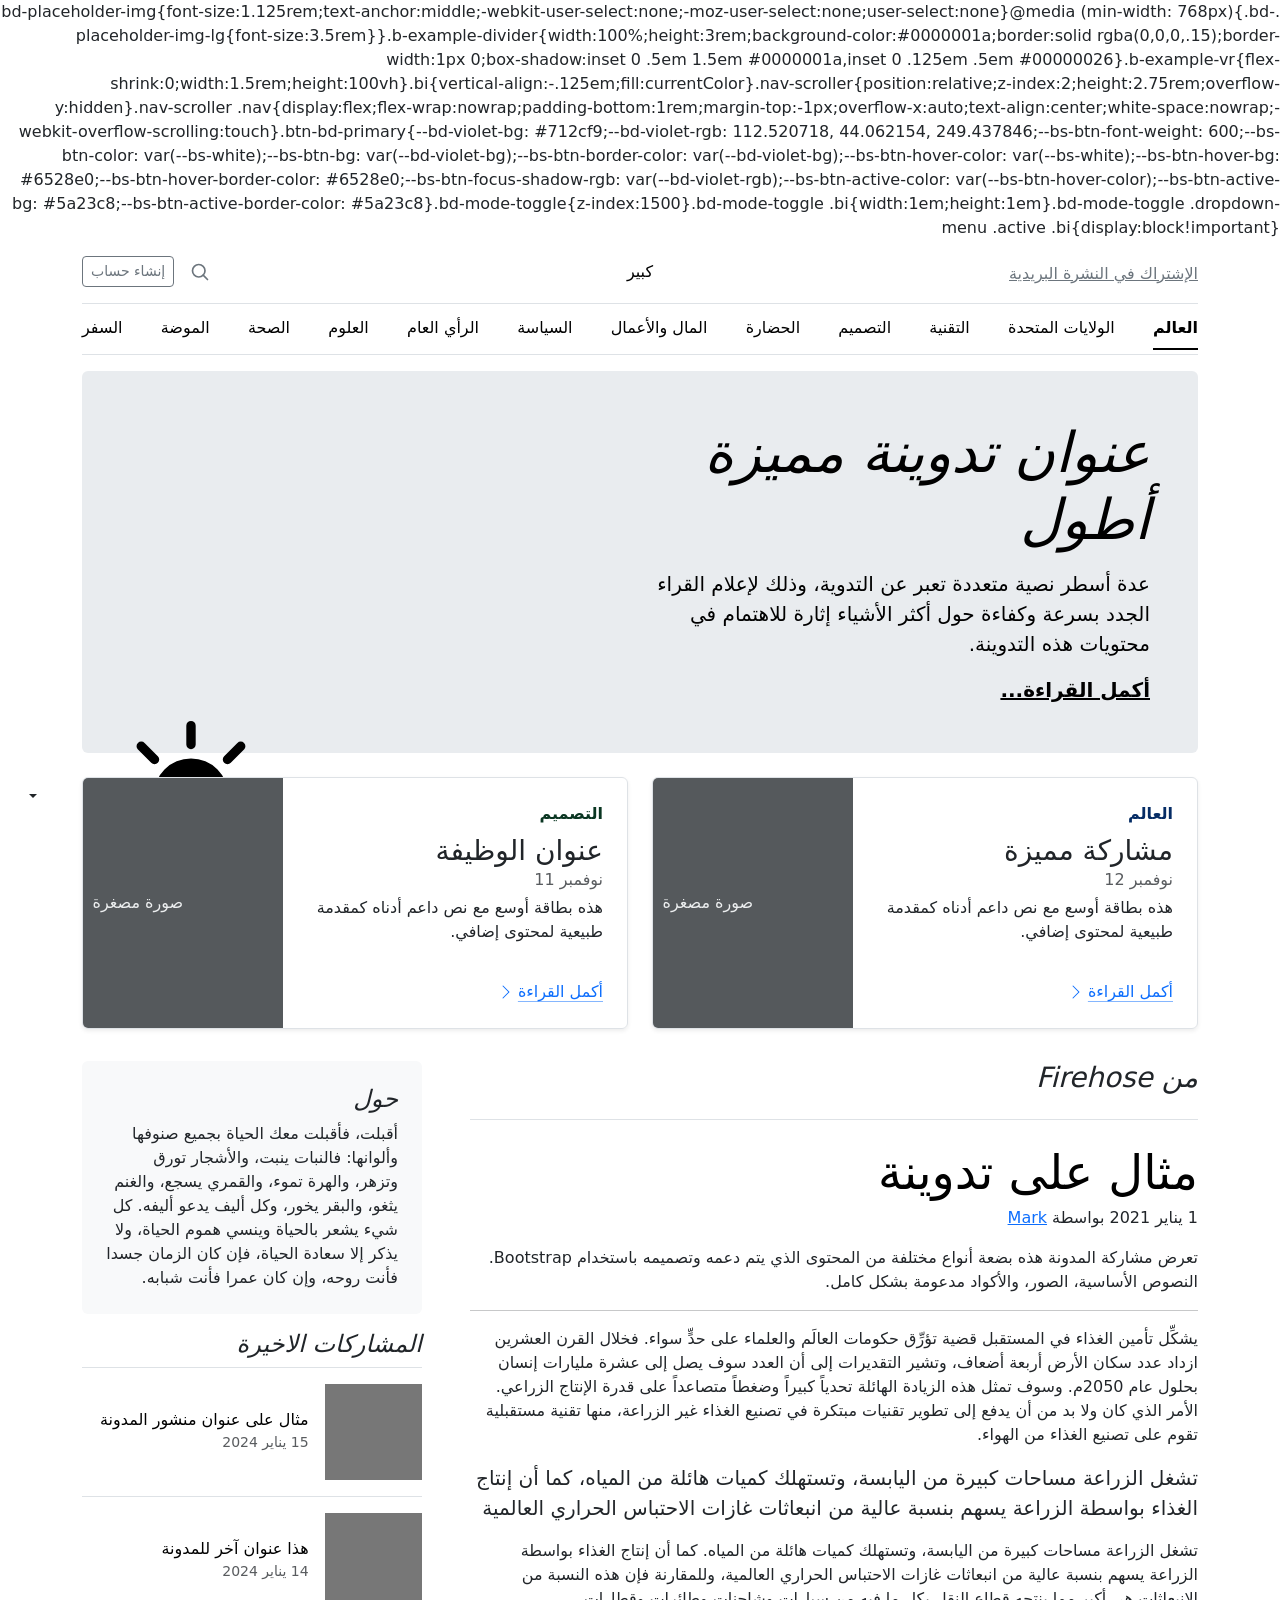
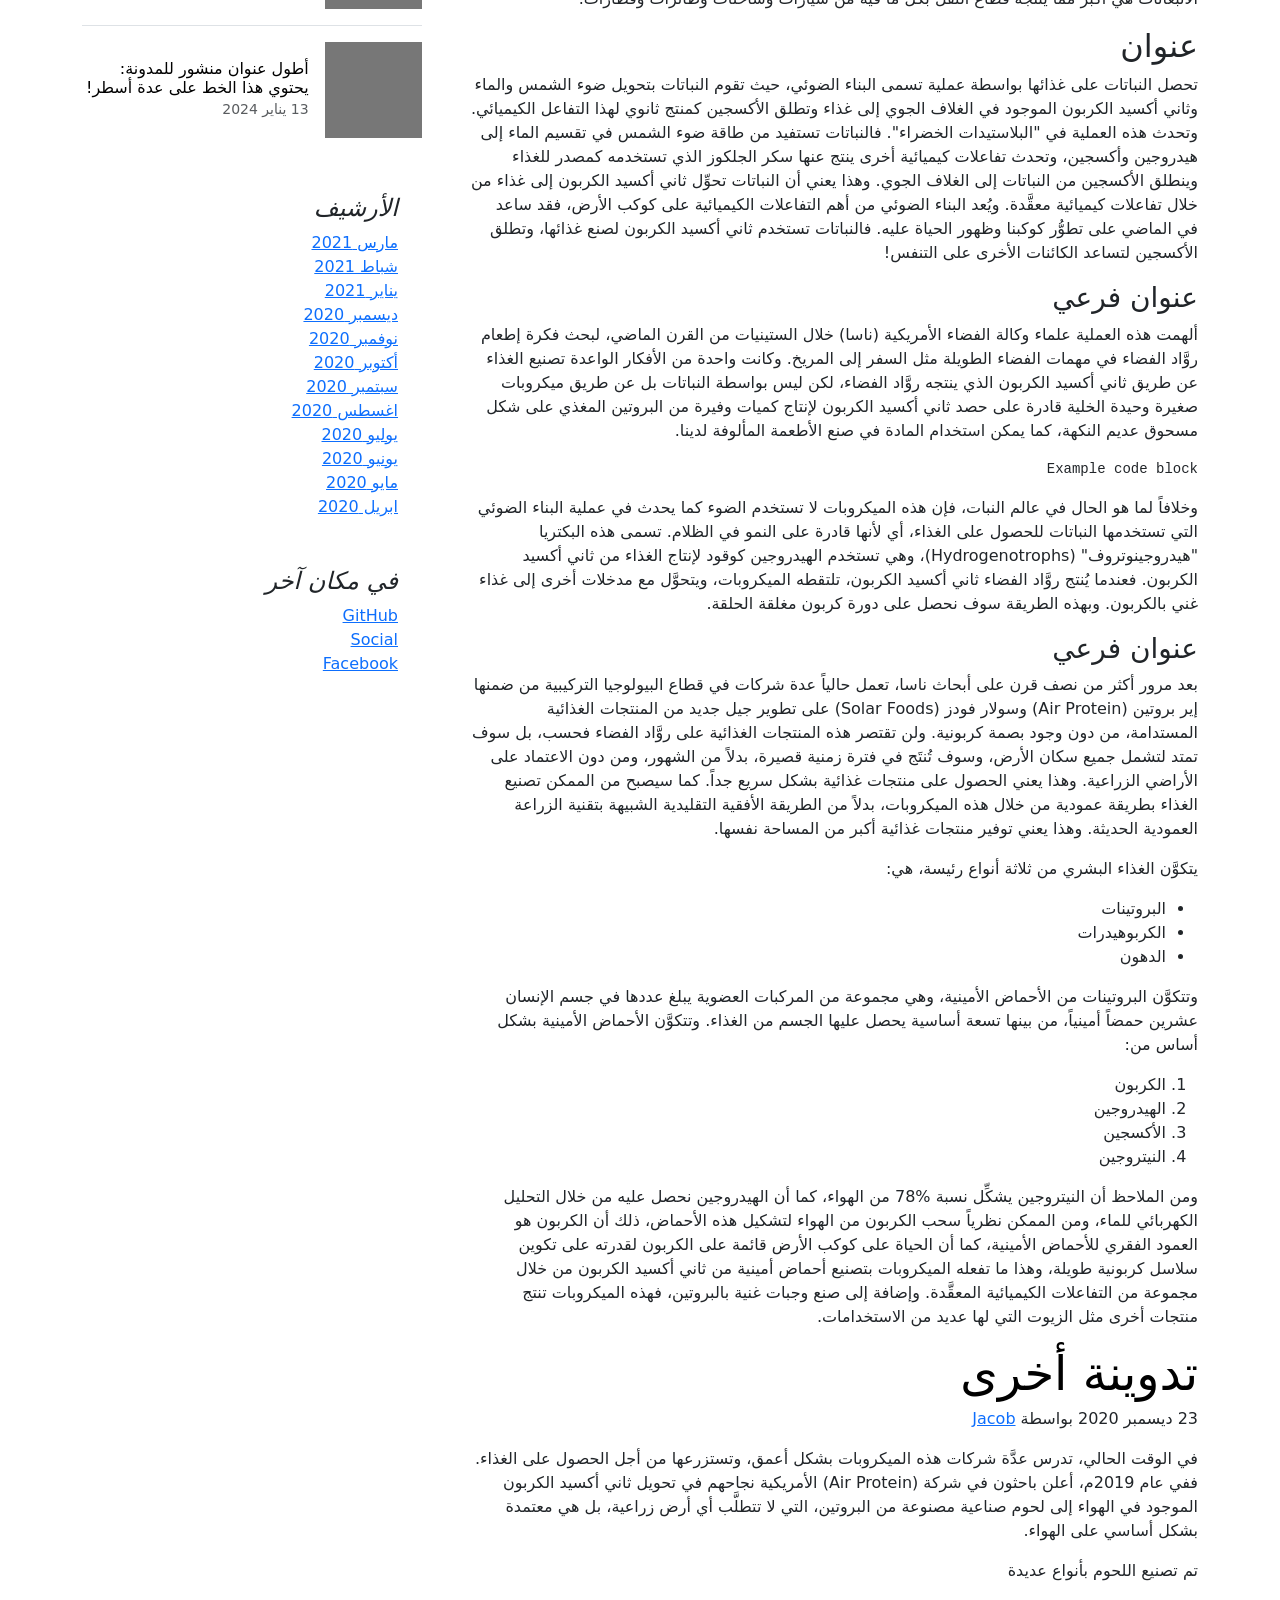
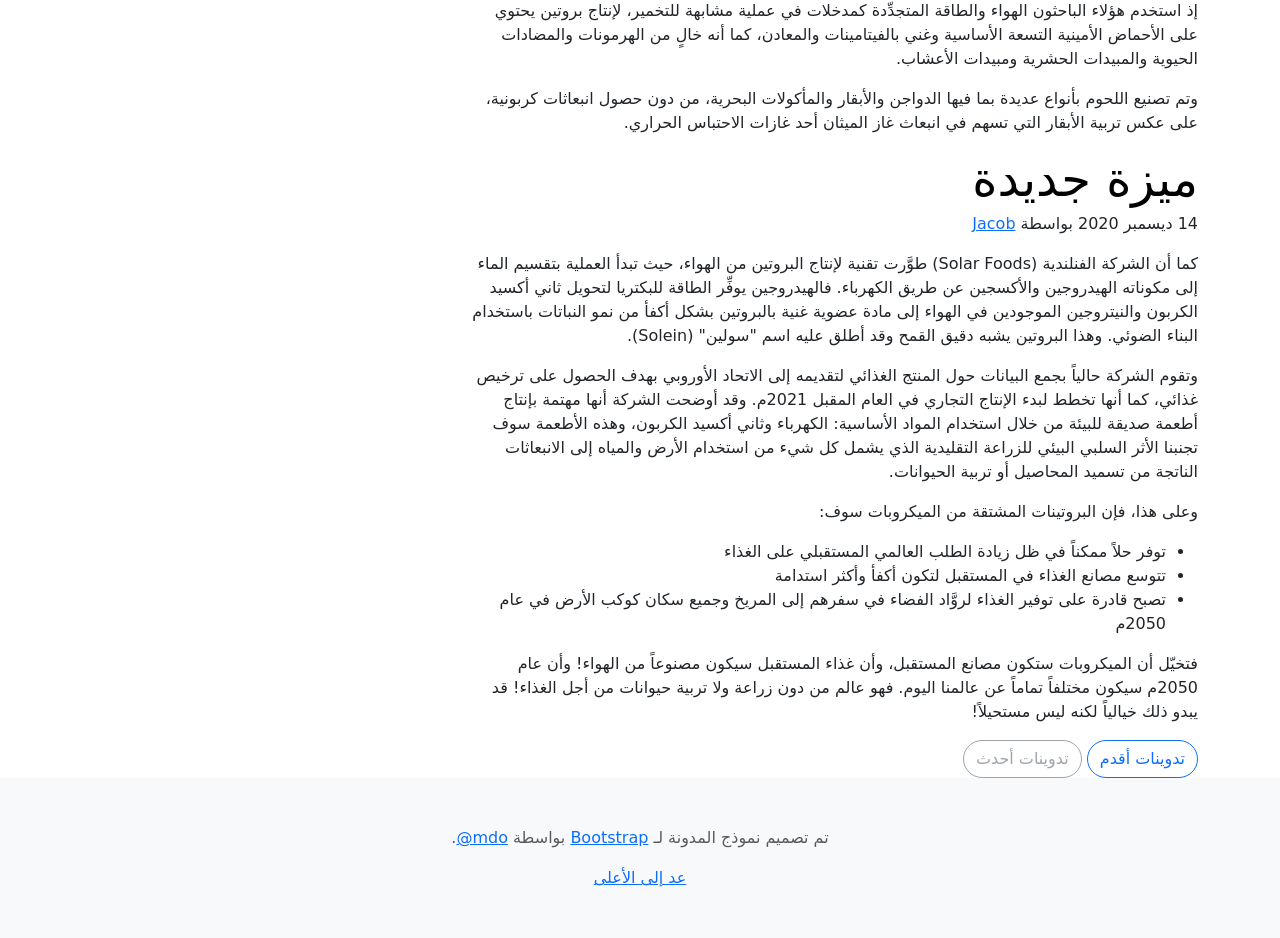
<file: tarefa-06/bootstrap-5.3.6-examples/blog-rtl/index.html>
<!DOCTYPE html><html lang="ar" dir="rtl" data-bs-theme="auto"> <head><meta charset="utf-8"><meta name="viewport" content="width=device-width, initial-scale=1"><meta name="description" content=""><meta name="author" content="Mark Otto, Jacob Thornton, and Bootstrap contributors"><meta name="generator" content="Astro v5.7.10"><title>قالب المدونة · Bootstrap v5.3</title><link rel="canonical" href="https://getbootstrap.com/docs/5.3/examples/blog-rtl/"><script src="../assets/js/color-modes.js"></script><link href="../assets/dist/css/bootstrap.rtl.min.css" rel="stylesheet">.bd-placeholder-img{font-size:1.125rem;text-anchor:middle;-webkit-user-select:none;-moz-user-select:none;user-select:none}@media (min-width: 768px){.bd-placeholder-img-lg{font-size:3.5rem}}.b-example-divider{width:100%;height:3rem;background-color:#0000001a;border:solid rgba(0,0,0,.15);border-width:1px 0;box-shadow:inset 0 .5em 1.5em #0000001a,inset 0 .125em .5em #00000026}.b-example-vr{flex-shrink:0;width:1.5rem;height:100vh}.bi{vertical-align:-.125em;fill:currentColor}.nav-scroller{position:relative;z-index:2;height:2.75rem;overflow-y:hidden}.nav-scroller .nav{display:flex;flex-wrap:nowrap;padding-bottom:1rem;margin-top:-1px;overflow-x:auto;text-align:center;white-space:nowrap;-webkit-overflow-scrolling:touch}.btn-bd-primary{--bd-violet-bg: #712cf9;--bd-violet-rgb: 112.520718, 44.062154, 249.437846;--bs-btn-font-weight: 600;--bs-btn-color: var(--bs-white);--bs-btn-bg: var(--bd-violet-bg);--bs-btn-border-color: var(--bd-violet-bg);--bs-btn-hover-color: var(--bs-white);--bs-btn-hover-bg: #6528e0;--bs-btn-hover-border-color: #6528e0;--bs-btn-focus-shadow-rgb: var(--bd-violet-rgb);--bs-btn-active-color: var(--bs-btn-hover-color);--bs-btn-active-bg: #5a23c8;--bs-btn-active-border-color: #5a23c8}.bd-mode-toggle{z-index:1500}.bd-mode-toggle .bi{width:1em;height:1em}.bd-mode-toggle .dropdown-menu .active .bi{display:block!important}
</style></head> <body> <svg xmlns="http://www.w3.org/2000/svg" class="d-none"> <symbol id="check2" viewBox="0 0 16 16"> <path d="M13.854 3.646a.5.5 0 0 1 0 .708l-7 7a.5.5 0 0 1-.708 0l-3.5-3.5a.5.5 0 1 1 .708-.708L6.5 10.293l6.646-6.647a.5.5 0 0 1 .708 0z"></path> </symbol> <symbol id="circle-half" viewBox="0 0 16 16"> <path d="M8 15A7 7 0 1 0 8 1v14zm0 1A8 8 0 1 1 8 0a8 8 0 0 1 0 16z"></path> </symbol> <symbol id="moon-stars-fill" viewBox="0 0 16 16"> <path d="M6 .278a.768.768 0 0 1 .08.858 7.208 7.208 0 0 0-.878 3.46c0 4.021 3.278 7.277 7.318 7.277.527 0 1.04-.055 1.533-.16a.787.787 0 0 1 .81.316.733.733 0 0 1-.031.893A8.349 8.349 0 0 1 8.344 16C3.734 16 0 12.286 0 7.71 0 4.266 2.114 1.312 5.124.06A.752.752 0 0 1 6 .278z"></path> <path d="M10.794 3.148a.217.217 0 0 1 .412 0l.387 1.162c.173.518.579.924 1.097 1.097l1.162.387a.217.217 0 0 1 0 .412l-1.162.387a1.734 1.734 0 0 0-1.097 1.097l-.387 1.162a.217.217 0 0 1-.412 0l-.387-1.162A1.734 1.734 0 0 0 9.31 6.593l-1.162-.387a.217.217 0 0 1 0-.412l1.162-.387a1.734 1.734 0 0 0 1.097-1.097l.387-1.162zM13.863.099a.145.145 0 0 1 .274 0l.258.774c.115.346.386.617.732.732l.774.258a.145.145 0 0 1 0 .274l-.774.258a1.156 1.156 0 0 0-.732.732l-.258.774a.145.145 0 0 1-.274 0l-.258-.774a1.156 1.156 0 0 0-.732-.732l-.774-.258a.145.145 0 0 1 0-.274l.774-.258c.346-.115.617-.386.732-.732L13.863.1z"></path> </symbol> <symbol id="sun-fill" viewBox="0 0 16 16"> <path d="M8 12a4 4 0 1 0 0-8 4 4 0 0 0 0 8zM8 0a.5.5 0 0 1 .5.5v2a.5.5 0 0 1-1 0v-2A.5.5 0 0 1 8 0zm0 13a.5.5 0 0 1 .5.5v2a.5.5 0 0 1-1 0v-2A.5.5 0 0 1 8 13zm8-5a.5.5 0 0 1-.5.5h-2a.5.5 0 0 1 0-1h2a.5.5 0 0 1 .5.5zM3 8a.5.5 0 0 1-.5.5h-2a.5.5 0 0 1 0-1h2A.5.5 0 0 1 3 8zm10.657-5.657a.5.5 0 0 1 0 .707l-1.414 1.415a.5.5 0 1 1-.707-.708l1.414-1.414a.5.5 0 0 1 .707 0zm-9.193 9.193a.5.5 0 0 1 0 .707L3.05 13.657a.5.5 0 0 1-.707-.707l1.414-1.414a.5.5 0 0 1 .707 0zm9.193 2.121a.5.5 0 0 1-.707 0l-1.414-1.414a.5.5 0 0 1 .707-.707l1.414 1.414a.5.5 0 0 1 0 .707zM4.464 4.465a.5.5 0 0 1-.707 0L2.343 3.05a.5.5 0 1 1 .707-.707l1.414 1.414a.5.5 0 0 1 0 .708z"></path> </symbol> </svg> <div class="dropdown position-fixed bottom-0 end-0 mb-3 me-3 bd-mode-toggle"> <button class="btn btn-bd-primary py-2 dropdown-toggle d-flex align-items-center" id="bd-theme" type="button" aria-expanded="false" data-bs-toggle="dropdown" aria-label="Toggle theme (auto)"> <svg class="bi my-1 theme-icon-active" aria-hidden="true"><use href="#circle-half"></use></svg> <span class="visually-hidden" id="bd-theme-text">Toggle theme</span> </button> <ul class="dropdown-menu dropdown-menu-end shadow" aria-labelledby="bd-theme-text"> <li> <button type="button" class="dropdown-item d-flex align-items-center" data-bs-theme-value="light" aria-pressed="false"> <svg class="bi me-2 opacity-50" aria-hidden="true"><use href="#sun-fill"></use></svg>
Light
<svg class="bi ms-auto d-none" aria-hidden="true"><use href="#check2"></use></svg> </button> </li> <li> <button type="button" class="dropdown-item d-flex align-items-center" data-bs-theme-value="dark" aria-pressed="false"> <svg class="bi me-2 opacity-50" aria-hidden="true"><use href="#moon-stars-fill"></use></svg>
Dark
<svg class="bi ms-auto d-none" aria-hidden="true"><use href="#check2"></use></svg> </button> </li> <li> <button type="button" class="dropdown-item d-flex align-items-center active" data-bs-theme-value="auto" aria-pressed="true"> <svg class="bi me-2 opacity-50" aria-hidden="true"><use href="#circle-half"></use></svg>
Auto
<svg class="bi ms-auto d-none" aria-hidden="true"><use href="#check2"></use></svg> </button> </li> </ul> </div>  <svg xmlns="http://www.w3.org/2000/svg" class="d-none"> <symbol id="aperture" fill="none" stroke="currentColor" stroke-linecap="round" stroke-linejoin="round" stroke-width="2" viewBox="0 0 24 24"> <circle cx="12" cy="12" r="10"></circle> <path d="M14.31 8l5.74 9.94M9.69 8h11.48M7.38 12l5.74-9.94M9.69 16L3.95 6.06M14.31 16H2.83m13.79-4l-5.74 9.94"></path> </symbol> <symbol id="cart" viewBox="0 0 16 16"> <path d="M0 1.5A.5.5 0 0 1 .5 1H2a.5.5 0 0 1 .485.379L2.89 3H14.5a.5.5 0 0 1 .49.598l-1 5a.5.5 0 0 1-.465.401l-9.397.472L4.415 11H13a.5.5 0 0 1 0 1H4a.5.5 0 0 1-.491-.408L2.01 3.607 1.61 2H.5a.5.5 0 0 1-.5-.5zM3.102 4l.84 4.479 9.144-.459L13.89 4H3.102zM5 12a2 2 0 1 0 0 4 2 2 0 0 0 0-4zm7 0a2 2 0 1 0 0 4 2 2 0 0 0 0-4zm-7 1a1 1 0 1 1 0 2 1 1 0 0 1 0-2zm7 0a1 1 0 1 1 0 2 1 1 0 0 1 0-2z"></path> </symbol> <symbol id="chevron-right" viewBox="0 0 16 16"> <path fill-rule="evenodd" d="M4.646 1.646a.5.5 0 0 1 .708 0l6 6a.5.5 0 0 1 0 .708l-6 6a.5.5 0 0 1-.708-.708L10.293 8 4.646 2.354a.5.5 0 0 1 0-.708z"></path> </symbol> </svg> <div class="container"> <header class="border-bottom lh-1 py-3"> <div class="row flex-nowrap justify-content-between align-items-center"> <div class="col-4 pt-1"> <a class="link-secondary" href="#">الإشتراك في النشرة البريدية</a> </div> <div class="col-4 text-center"> <a class="blog-header-logo text-body-emphasis text-decoration-none" href="#">كبير</a> </div> <div class="col-4 d-flex justify-content-end align-items-center"> <a class="link-secondary" href="#" aria-label="بحث"> <svg xmlns="http://www.w3.org/2000/svg" width="20" height="20" fill="none" stroke="currentColor" stroke-linecap="round" stroke-linejoin="round" stroke-width="2" class="mx-3" role="img" viewBox="0 0 24 24"><title>بحث</title><circle cx="10.5" cy="10.5" r="7.5"></circle><path d="M21 21l-5.2-5.2"></path></svg> </a> <a class="btn btn-sm btn-outline-secondary" href="#">إنشاء حساب</a> </div> </div> </header> <div class="nav-scroller py-1 mb-3 border-bottom"> <nav class="nav nav-underline justify-content-between"> <a class="nav-item nav-link link-body-emphasis active" href="#">العالم</a> <a class="nav-item nav-link link-body-emphasis" href="#">الولايات المتحدة</a> <a class="nav-item nav-link link-body-emphasis" href="#">التقنية</a> <a class="nav-item nav-link link-body-emphasis" href="#">التصميم</a> <a class="nav-item nav-link link-body-emphasis" href="#">الحضارة</a> <a class="nav-item nav-link link-body-emphasis" href="#">المال والأعمال</a> <a class="nav-item nav-link link-body-emphasis" href="#">السياسة</a> <a class="nav-item nav-link link-body-emphasis" href="#">الرأي العام</a> <a class="nav-item nav-link link-body-emphasis" href="#">العلوم</a> <a class="nav-item nav-link link-body-emphasis" href="#">الصحة</a> <a class="nav-item nav-link link-body-emphasis" href="#">الموضة</a> <a class="nav-item nav-link link-body-emphasis" href="#">السفر</a> </nav> </div> </div> <main class="container"> <div class="p-4 p-md-5 mb-4 rounded text-body-emphasis bg-body-secondary"> <div class="col-lg-6 px-0"> <h1 class="display-4 fst-italic">عنوان تدوينة مميزة أطول</h1> <p class="lead my-3">عدة أسطر نصية متعددة تعبر عن التدوية، وذلك لإعلام القراء الجدد بسرعة وكفاءة حول أكثر الأشياء إثارة للاهتمام في محتويات هذه التدوينة.</p> <p class="lead mb-0"><a href="#" class="text-body-emphasis fw-bold">أكمل القراءة...</a></p> </div> </div> <div class="row mb-2"> <div class="col-md-6"> <div class="row g-0 border rounded overflow-hidden flex-md-row mb-4 shadow-sm h-md-250 position-relative"> <div class="col p-4 d-flex flex-column position-static"> <strong class="d-inline-block mb-2 text-primary-emphasis">العالم</strong> <h3 class="mb-0">مشاركة مميزة</h3> <div class="mb-1 text-body-secondary">نوفمبر 12</div> <p class="card-text mb-auto">هذه بطاقة أوسع مع نص داعم أدناه كمقدمة طبيعية لمحتوى إضافي.</p> <a href="#" class="icon-link gap-1 icon-link-hover stretched-link">
أكمل القراءة
<svg class="bi" aria-hidden="true"><use xlink:href="#chevron-right"></use></svg> </a> </div> <div class="col-auto d-none d-lg-block"> <svg aria-label="Placeholder: صورة مصغرة" class="bd-placeholder-img " height="250" preserveAspectRatio="xMidYMid slice" role="img" width="200" xmlns="http://www.w3.org/2000/svg"><title>Placeholder</title><rect width="100%" height="100%" fill="#55595c"></rect><text x="50%" y="50%" fill="#eceeef" dy=".3em">صورة مصغرة</text></svg> </div> </div> </div> <div class="col-md-6"> <div class="row g-0 border rounded overflow-hidden flex-md-row mb-4 shadow-sm h-md-250 position-relative"> <div class="col p-4 d-flex flex-column position-static"> <strong class="d-inline-block mb-2 text-success-emphasis">التصميم</strong> <h3 class="mb-0">عنوان الوظيفة</h3> <div class="mb-1 text-body-secondary">نوفمبر 11</div> <p class="mb-auto">هذه بطاقة أوسع مع نص داعم أدناه كمقدمة طبيعية لمحتوى إضافي.</p> <a href="#" class="icon-link gap-1 icon-link-hover stretched-link">
أكمل القراءة
<svg class="bi" aria-hidden="true"><use xlink:href="#chevron-right"></use></svg> </a> </div> <div class="col-auto d-none d-lg-block"> <svg aria-label="Placeholder: صورة مصغرة" class="bd-placeholder-img " height="250" preserveAspectRatio="xMidYMid slice" role="img" width="200" xmlns="http://www.w3.org/2000/svg"><title>Placeholder</title><rect width="100%" height="100%" fill="#55595c"></rect><text x="50%" y="50%" fill="#eceeef" dy=".3em">صورة مصغرة</text></svg> </div> </div> </div> </div> <div class="row g-5"> <div class="col-md-8"> <h3 class="pb-4 mb-4 fst-italic border-bottom">
من Firehose
</h3> <article class="blog-post"> <h2 class="display-5 link-body-emphasis mb-1">مثال على تدوينة</h2> <p class="blog-post-meta">1 يناير 2021 بواسطة <a href="#"> Mark </a></p> <p>تعرض مشاركة المدونة هذه بضعة أنواع مختلفة من المحتوى الذي يتم دعمه وتصميمه باستخدام Bootstrap. النصوص الأساسية، الصور، والأكواد مدعومة بشكل كامل.</p> <hr> <p>يشكِّل تأمين الغذاء في المستقبل قضية تؤرِّق حكومات العالَم والعلماء على حدٍّ سواء. فخلال القرن العشرين ازداد عدد سكان الأرض أربعة أضعاف، وتشير التقديرات إلى أن العدد سوف يصل إلى عشرة مليارات إنسان بحلول عام 2050م. وسوف تمثل هذه الزيادة الهائلة تحدياً كبيراً وضغطاً متصاعداً على قدرة الإنتاج الزراعي. الأمر الذي كان ولا بد من أن يدفع إلى تطوير تقنيات مبتكرة في تصنيع الغذاء غير الزراعة، منها تقنية مستقبلية تقوم على تصنيع الغذاء من الهواء.</p> <blockquote class="blockquote"> <p>تشغل الزراعة مساحات كبيرة من اليابسة، وتستهلك كميات هائلة من المياه، كما أن إنتاج الغذاء بواسطة الزراعة يسهم بنسبة عالية من انبعاثات غازات الاحتباس الحراري العالمية</p> </blockquote> <p>تشغل الزراعة مساحات كبيرة من اليابسة، وتستهلك كميات هائلة من المياه. كما أن إنتاج الغذاء بواسطة الزراعة يسهم بنسبة عالية من انبعاثات غازات الاحتباس الحراري العالمية، وللمقارنة فإن هذه النسبة من الانبعاثات هي أكبر مما ينتجه قطاع النقل بكل ما فيه من سيارات وشاحنات وطائرات وقطارات.</p> <h2>عنوان</h2> <p>تحصل النباتات على غذائها بواسطة عملية تسمى البناء الضوئي، حيث تقوم النباتات بتحويل ضوء الشمس والماء وثاني أكسيد الكربون الموجود في الغلاف الجوي إلى غذاء وتطلق الأكسجين كمنتج ثانوي لهذا التفاعل الكيميائي. وتحدث هذه العملية في "البلاستيدات الخضراء". فالنباتات تستفيد من طاقة ضوء الشمس في تقسيم الماء إلى هيدروجين وأكسجين، وتحدث تفاعلات كيميائية أخرى ينتج عنها سكر الجلكوز الذي تستخدمه كمصدر للغذاء وينطلق الأكسجين من النباتات إلى الغلاف الجوي. وهذا يعني أن النباتات تحوِّل ثاني أكسيد الكربون إلى غذاء من خلال تفاعلات كيميائية معقَّدة. ويُعد البناء الضوئي من أهم التفاعلات الكيميائية على كوكب الأرض، فقد ساعد في الماضي على تطوُّر كوكبنا وظهور الحياة عليه. فالنباتات تستخدم ثاني أكسيد الكربون لصنع غذائها، وتطلق الأكسجين لتساعد الكائنات الأخرى على التنفس!</p> <h3>عنوان فرعي</h3> <p>ألهمت هذه العملية علماء وكالة الفضاء الأمريكية (ناسا) خلال الستينيات من القرن الماضي، لبحث فكرة إطعام روَّاد الفضاء في مهمات الفضاء الطويلة مثل السفر إلى المريخ. وكانت واحدة من الأفكار الواعدة تصنيع الغذاء عن طريق ثاني أكسيد الكربون الذي ينتجه روَّاد الفضاء، لكن ليس بواسطة النباتات بل عن طريق ميكروبات صغيرة وحيدة الخلية قادرة على حصد ثاني أكسيد الكربون لإنتاج كميات وفيرة من البروتين المغذي على شكل مسحوق عديم النكهة، كما يمكن استخدام المادة في صنع الأطعمة المألوفة لدينا.</p> <pre><code>Example code block</code></pre> <p>وخلافاً لما هو الحال في عالم النبات، فإن هذه الميكروبات لا تستخدم الضوء كما يحدث في عملية البناء الضوئي التي تستخدمها النباتات للحصول على الغذاء، أي لأنها قادرة على النمو في الظلام. تسمى هذه البكتريا "هيدروجينوتروف" (Hydrogenotrophs)، وهي تستخدم الهيدروجين كوقود لإنتاج الغذاء من ثاني أكسيد الكربون. فعندما يُنتج روَّاد الفضاء ثاني أكسيد الكربون، تلتقطه الميكروبات، ويتحوَّل مع مدخلات أخرى إلى غذاء غني بالكربون. وبهذه الطريقة سوف نحصل على دورة كربون مغلقة الحلقة.</p> <h3>عنوان فرعي</h3> <p>بعد مرور أكثر من نصف قرن على أبحاث ناسا، تعمل حالياً عدة شركات في قطاع البيولوجيا التركيبية من ضمنها إير بروتين (Air Protein) وسولار فودز (Solar Foods) على تطوير جيل جديد من المنتجات الغذائية المستدامة، من دون وجود بصمة كربونية. ولن تقتصر هذه المنتجات الغذائية على روَّاد الفضاء فحسب، بل سوف تمتد لتشمل جميع سكان الأرض، وسوف تُنتَج في فترة زمنية قصيرة، بدلاً من الشهور، ومن دون الاعتماد على الأراضي الزراعية. وهذا يعني الحصول على منتجات غذائية بشكل سريع جداً. كما سيصبح من الممكن تصنيع الغذاء بطريقة عمودية من خلال هذه الميكروبات، بدلاً من الطريقة الأفقية التقليدية الشبيهة بتقنية الزراعة العمودية الحديثة. وهذا يعني توفير منتجات غذائية أكبر من المساحة نفسها.</p> <p>يتكوَّن الغذاء البشري من ثلاثة أنواع رئيسة، هي:</p> <ul> <li>البروتينات</li> <li>الكربوهيدرات</li> <li>الدهون</li> </ul> <p>وتتكوَّن البروتينات من الأحماض الأمينية، وهي مجموعة من المركبات العضوية يبلغ عددها في جسم الإنسان عشرين حمضاً أمينياً، من بينها تسعة أساسية يحصل عليها الجسم من الغذاء. وتتكوَّن الأحماض الأمينية بشكل أساس من:</p> <ol> <li>الكربون</li> <li>الهيدروجين</li> <li>الأكسجين</li> <li>النيتروجين</li> </ol> <p>ومن الملاحظ أن النيتروجين يشكِّل نسبة %78 من الهواء، كما أن الهيدروجين نحصل عليه من خلال التحليل الكهربائي للماء، ومن الممكن نظرياً سحب الكربون من الهواء لتشكيل هذه الأحماض، ذلك أن الكربون هو العمود الفقري للأحماض الأمينية، كما أن الحياة على كوكب الأرض قائمة على الكربون لقدرته على تكوين سلاسل كربونية طويلة، وهذا ما تفعله الميكروبات بتصنيع أحماض أمينية من ثاني أكسيد الكربون من خلال مجموعة من التفاعلات الكيميائية المعقَّدة. وإضافة إلى صنع وجبات غنية بالبروتين، فهذه الميكروبات تنتج منتجات أخرى مثل الزيوت التي لها عديد من الاستخدامات.</p> </article> <article class="blog-post"> <h2 class="display-5 link-body-emphasis mb-1">تدوينة أخرى</h2> <p class="blog-post-meta">23 ديسمبر 2020 بواسطة <a href="#">Jacob</a></p> <p>في الوقت الحالي، تدرس عدَّة شركات هذه الميكروبات بشكل أعمق، وتستزرعها من أجل الحصول على الغذاء. ففي عام 2019م، أعلن باحثون في شركة (Air Protein) الأمريكية نجاحهم في تحويل ثاني أكسيد الكربون الموجود في الهواء إلى لحوم صناعية مصنوعة من البروتين، التي لا تتطلَّب أي أرض زراعية، بل هي معتمدة بشكل أساسي على الهواء.</p> <blockquote> <p>تم تصنيع اللحوم بأنواع عديدة</p> </blockquote> <p>إذ استخدم هؤلاء الباحثون الهواء والطاقة المتجدِّدة كمدخلات في عملية مشابهة للتخمير، لإنتاج بروتين يحتوي على الأحماض الأمينية التسعة الأساسية وغني بالفيتامينات والمعادن، كما أنه خالٍ من الهرمونات والمضادات الحيوية والمبيدات الحشرية ومبيدات الأعشاب.</p> <p> وتم تصنيع اللحوم بأنواع عديدة بما فيها الدواجن والأبقار والمأكولات البحرية، من دون حصول انبعاثات كربونية، على عكس تربية الأبقار التي تسهم في انبعاث غاز الميثان أحد غازات الاحتباس الحراري.</p> </article> <article class="blog-post"> <h2 class="display-5 link-body-emphasis mb-1">ميزة جديدة</h2> <p class="blog-post-meta">14 ديسمبر 2020 بواسطة <a href="#">Jacob</a></p> <p>كما أن الشركة الفنلندية (Solar Foods) طوَّرت تقنية لإنتاج البروتين من الهواء، حيث تبدأ العملية بتقسيم الماء إلى مكوناته الهيدروجين والأكسجين عن طريق الكهرباء. فالهيدروجين يوفِّر الطاقة للبكتريا لتحويل ثاني أكسيد الكربون والنيتروجين الموجودين في الهواء إلى مادة عضوية غنية بالبروتين بشكل أكفأ من نمو النباتات باستخدام البناء الضوئي. وهذا البروتين يشبه دقيق القمح وقد أطلق عليه اسم "سولين" (Solein).</p> <p>وتقوم الشركة حالياً بجمع البيانات حول المنتج الغذائي لتقديمه إلى الاتحاد الأوروبي بهدف الحصول على ترخيص غذائي، كما أنها تخطط لبدء الإنتاج التجاري في العام المقبل 2021م. وقد أوضحت الشركة أنها مهتمة بإنتاج أطعمة صديقة للبيئة من خلال استخدام المواد الأساسية: الكهرباء وثاني أكسيد الكربون، وهذه الأطعمة سوف تجنبنا الأثر السلبي البيئي للزراعة التقليدية الذي يشمل كل شيء من استخدام الأرض والمياه إلى الانبعاثات الناتجة من تسميد المحاصيل أو تربية الحيوانات.</p> <p>وعلى هذا، فإن البروتينات المشتقة من الميكروبات سوف:</p> <ul> <li>توفر حلاً ممكناً في ظل زيادة الطلب العالمي المستقبلي على الغذاء</li> <li>تتوسع مصانع الغذاء في المستقبل لتكون أكفأ وأكثر استدامة</li> <li>تصبح قادرة على توفير الغذاء لروَّاد الفضاء في سفرهم إلى المريخ وجميع سكان كوكب الأرض في عام 2050م</li> </ul> <p>فتخيّل أن الميكروبات ستكون مصانع المستقبل، وأن غذاء المستقبل سيكون مصنوعاً من الهواء! وأن عام 2050م سيكون مختلفاً تماماً عن عالمنا اليوم. فهو عالم من دون زراعة ولا تربية حيوانات من أجل الغذاء! قد يبدو ذلك خيالياً لكنه ليس مستحيلاً!</p> </article> <nav class="blog-pagination" aria-label="Pagination"> <a class="btn btn-outline-primary rounded-pill" href="#">تدوينات أقدم</a> <a class="btn btn-outline-secondary rounded-pill disabled" aria-disabled="true">تدوينات أحدث</a> </nav> </div> <div class="col-md-4"> <div class="position-sticky" style="top: 2rem;"> <div class="p-4 mb-3 bg-body-tertiary rounded"> <h4 class="fst-italic">حول</h4> <p class="mb-0">أقبلت، فأقبلت معك الحياة بجميع صنوفها وألوانها: فالنبات ينبت، والأشجار تورق وتزهر، والهرة تموء، والقمري يسجع، والغنم يثغو، والبقر يخور، وكل أليف يدعو أليفه. كل شيء يشعر بالحياة وينسي هموم الحياة، ولا يذكر إلا سعادة الحياة، فإن كان الزمان جسدا فأنت روحه، وإن كان عمرا فأنت شبابه.</p> </div> <div> <h4 class="fst-italic">المشاركات الاخيرة</h4> <ul class="list-unstyled"> <li> <a class="d-flex flex-column flex-lg-row gap-3 align-items-start align-items-lg-center py-3 link-body-emphasis text-decoration-none border-top" href="#"> <svg aria-hidden="true" class="bd-placeholder-img " height="96" preserveAspectRatio="xMidYMid slice" width="100%" xmlns="http://www.w3.org/2000/svg"><rect width="100%" height="100%" fill="#777"></rect></svg> <div class="col-lg-8"> <h6 class="mb-0">مثال على عنوان منشور المدونة</h6> <small class="text-body-secondary">15 يناير 2024</small> </div> </a> </li> <li> <a class="d-flex flex-column flex-lg-row gap-3 align-items-start align-items-lg-center py-3 link-body-emphasis text-decoration-none border-top" href="#"> <svg aria-hidden="true" class="bd-placeholder-img " height="96" preserveAspectRatio="xMidYMid slice" width="100%" xmlns="http://www.w3.org/2000/svg"><rect width="100%" height="100%" fill="#777"></rect></svg> <div class="col-lg-8"> <h6 class="mb-0">هذا عنوان آخر للمدونة</h6> <small class="text-body-secondary">14 يناير 2024</small> </div> </a> </li> <li> <a class="d-flex flex-column flex-lg-row gap-3 align-items-start align-items-lg-center py-3 link-body-emphasis text-decoration-none border-top" href="#"> <svg aria-hidden="true" class="bd-placeholder-img " height="96" preserveAspectRatio="xMidYMid slice" width="100%" xmlns="http://www.w3.org/2000/svg"><rect width="100%" height="100%" fill="#777"></rect></svg> <div class="col-lg-8"> <h6 class="mb-0">أطول عنوان منشور للمدونة: يحتوي هذا الخط على عدة أسطر!</h6> <small class="text-body-secondary">13 يناير 2024</small> </div> </a> </li> </ul> </div> <div class="p-4"> <h4 class="fst-italic">الأرشيف</h4> <ol class="list-unstyled mb-0"> <li><a href="#">مارس 2021</a></li> <li><a href="#">شباط 2021</a></li> <li><a href="#">يناير 2021</a></li> <li><a href="#">ديسمبر 2020</a></li> <li><a href="#">نوفمبر 2020</a></li> <li><a href="#">أكتوبر 2020</a></li> <li><a href="#">سبتمبر 2020</a></li> <li><a href="#">اغسطس 2020</a></li> <li><a href="#">يوليو 2020</a></li> <li><a href="#">يونيو 2020</a></li> <li><a href="#">مايو 2020</a></li> <li><a href="#">ابريل 2020</a></li> </ol> </div> <div class="p-4"> <h4 class="fst-italic">في مكان آخر</h4> <ol class="list-unstyled"> <li><a href="#">GitHub</a></li> <li><a href="#">Social</a></li> <li><a href="#">Facebook</a></li> </ol> </div> </div> </div> </div> </main> <footer class="py-5 text-center text-body-secondary bg-body-tertiary"> <p>تم تصميم نموذج المدونة لـ <a href="https://getbootstrap.com/">Bootstrap</a> بواسطة <a href="https://x.com/mdo"><bdi lang="en" dir="ltr">@mdo</bdi></a>.</p> <p class="mb-0"> <a href="#">عد إلى الأعلى</a> </p> </footer>   <script src="../assets/dist/js/bootstrap.bundle.min.js"></script>
</file>
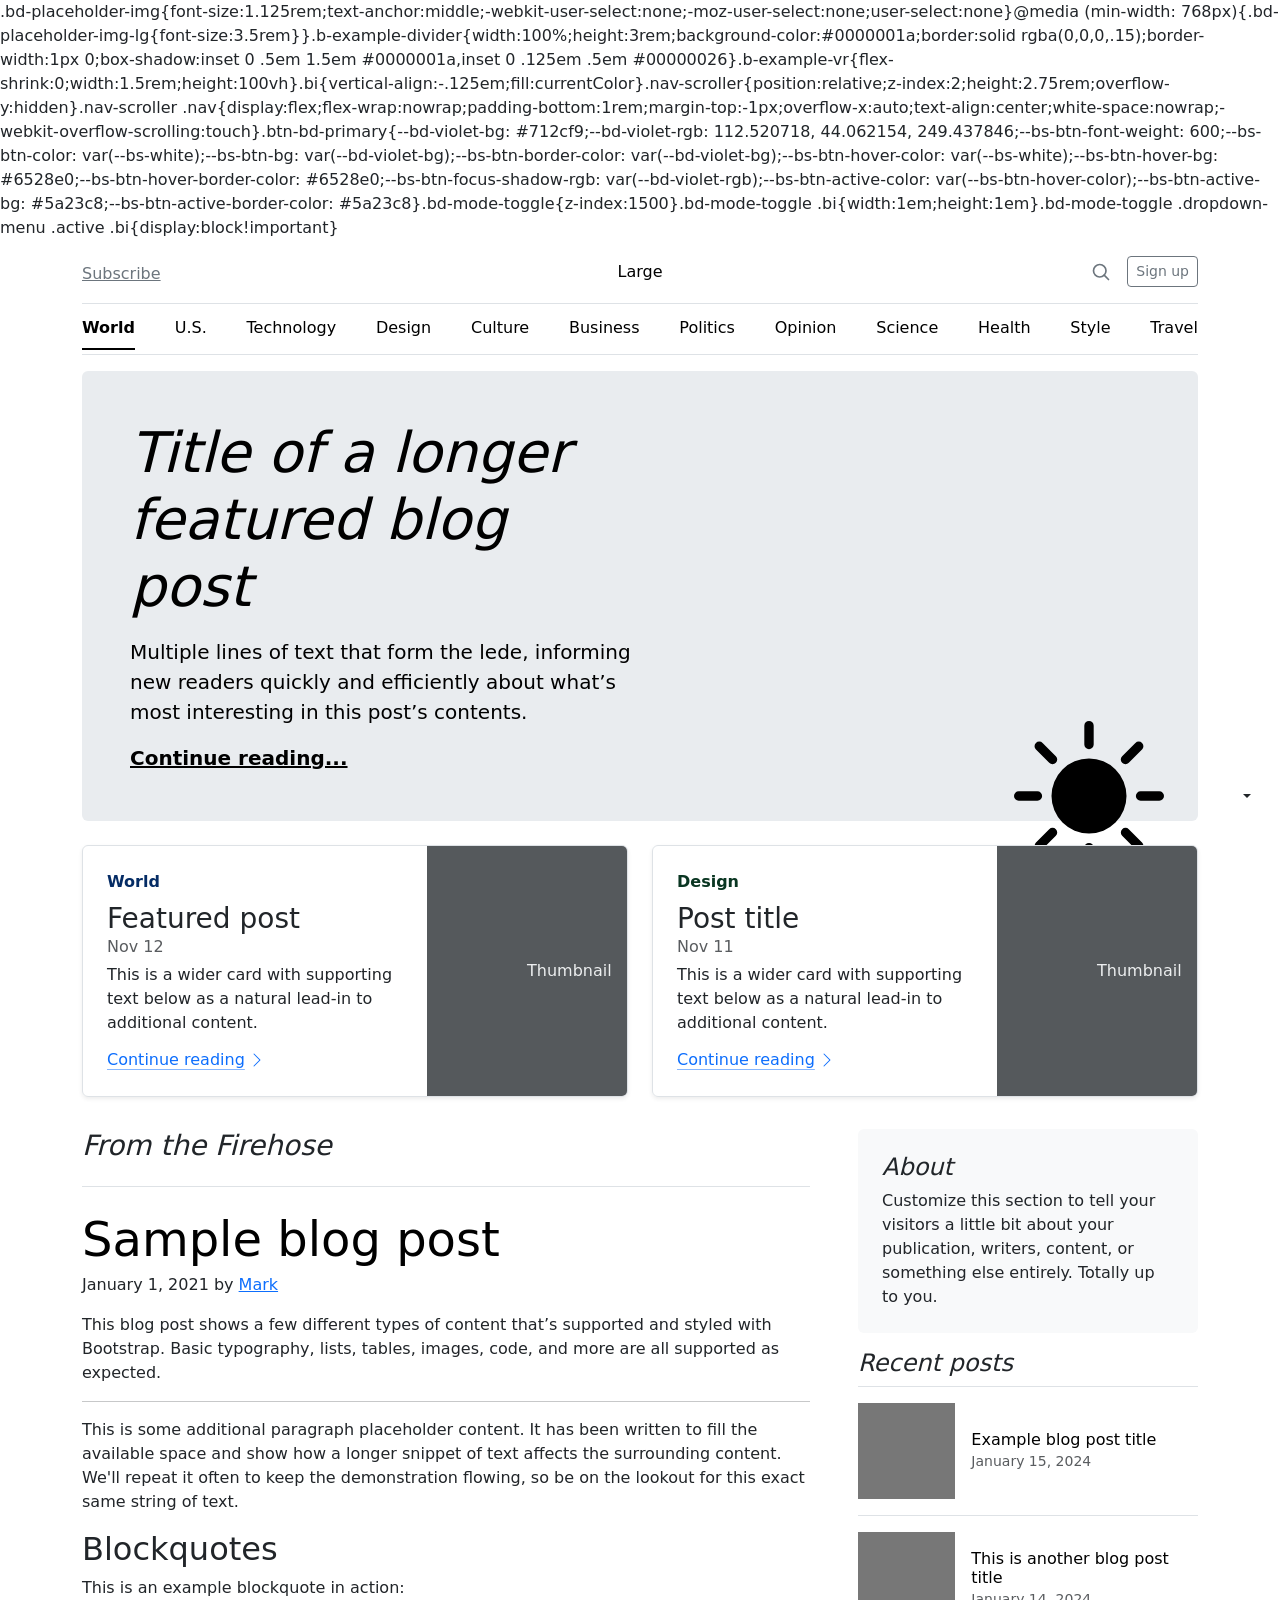
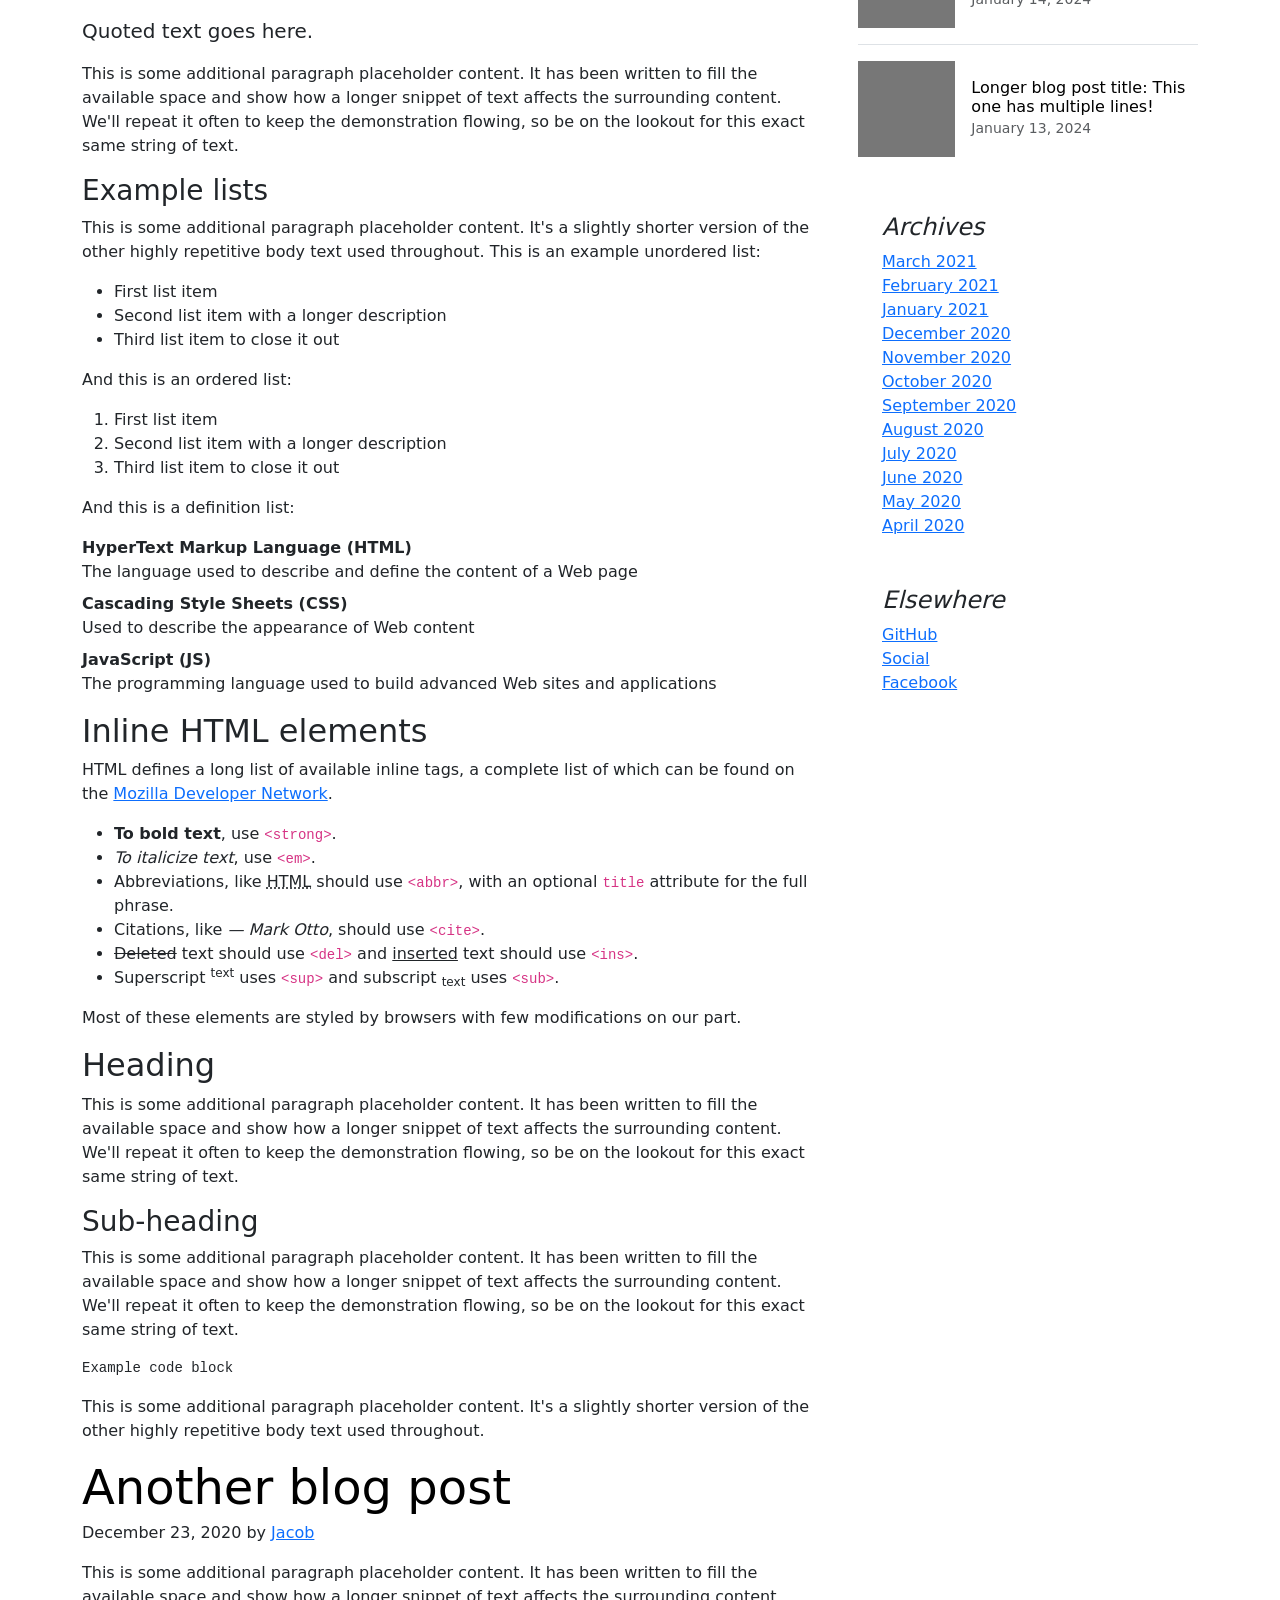
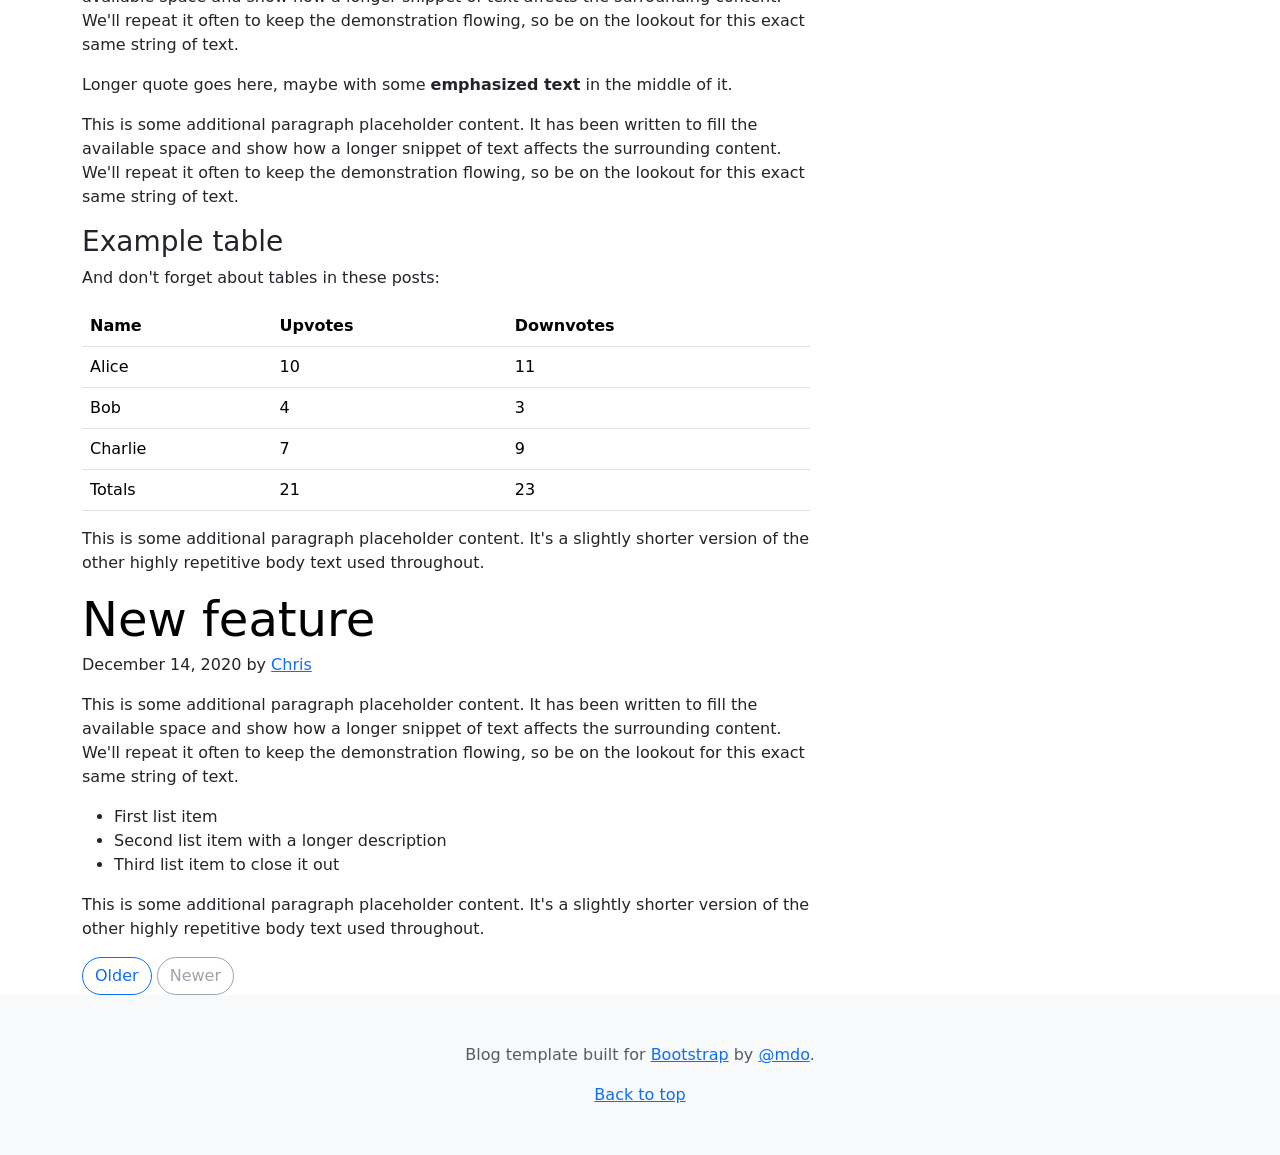
<file: tarefa-06/bootstrap-5.3.6-examples/blog/index.html>
<!DOCTYPE html><html lang="en" data-bs-theme="auto"> <head><meta charset="utf-8"><meta name="viewport" content="width=device-width, initial-scale=1"><meta name="description" content=""><meta name="author" content="Mark Otto, Jacob Thornton, and Bootstrap contributors"><meta name="generator" content="Astro v5.7.10"><title>Blog Template · Bootstrap v5.3</title><link rel="canonical" href="https://getbootstrap.com/docs/5.3/examples/blog/"><script src="../assets/js/color-modes.js"></script><link href="../assets/dist/css/bootstrap.min.css" rel="stylesheet">.bd-placeholder-img{font-size:1.125rem;text-anchor:middle;-webkit-user-select:none;-moz-user-select:none;user-select:none}@media (min-width: 768px){.bd-placeholder-img-lg{font-size:3.5rem}}.b-example-divider{width:100%;height:3rem;background-color:#0000001a;border:solid rgba(0,0,0,.15);border-width:1px 0;box-shadow:inset 0 .5em 1.5em #0000001a,inset 0 .125em .5em #00000026}.b-example-vr{flex-shrink:0;width:1.5rem;height:100vh}.bi{vertical-align:-.125em;fill:currentColor}.nav-scroller{position:relative;z-index:2;height:2.75rem;overflow-y:hidden}.nav-scroller .nav{display:flex;flex-wrap:nowrap;padding-bottom:1rem;margin-top:-1px;overflow-x:auto;text-align:center;white-space:nowrap;-webkit-overflow-scrolling:touch}.btn-bd-primary{--bd-violet-bg: #712cf9;--bd-violet-rgb: 112.520718, 44.062154, 249.437846;--bs-btn-font-weight: 600;--bs-btn-color: var(--bs-white);--bs-btn-bg: var(--bd-violet-bg);--bs-btn-border-color: var(--bd-violet-bg);--bs-btn-hover-color: var(--bs-white);--bs-btn-hover-bg: #6528e0;--bs-btn-hover-border-color: #6528e0;--bs-btn-focus-shadow-rgb: var(--bd-violet-rgb);--bs-btn-active-color: var(--bs-btn-hover-color);--bs-btn-active-bg: #5a23c8;--bs-btn-active-border-color: #5a23c8}.bd-mode-toggle{z-index:1500}.bd-mode-toggle .bi{width:1em;height:1em}.bd-mode-toggle .dropdown-menu .active .bi{display:block!important}
</style></head> <body> <svg xmlns="http://www.w3.org/2000/svg" class="d-none"> <symbol id="check2" viewBox="0 0 16 16"> <path d="M13.854 3.646a.5.5 0 0 1 0 .708l-7 7a.5.5 0 0 1-.708 0l-3.5-3.5a.5.5 0 1 1 .708-.708L6.5 10.293l6.646-6.647a.5.5 0 0 1 .708 0z"></path> </symbol> <symbol id="circle-half" viewBox="0 0 16 16"> <path d="M8 15A7 7 0 1 0 8 1v14zm0 1A8 8 0 1 1 8 0a8 8 0 0 1 0 16z"></path> </symbol> <symbol id="moon-stars-fill" viewBox="0 0 16 16"> <path d="M6 .278a.768.768 0 0 1 .08.858 7.208 7.208 0 0 0-.878 3.46c0 4.021 3.278 7.277 7.318 7.277.527 0 1.04-.055 1.533-.16a.787.787 0 0 1 .81.316.733.733 0 0 1-.031.893A8.349 8.349 0 0 1 8.344 16C3.734 16 0 12.286 0 7.71 0 4.266 2.114 1.312 5.124.06A.752.752 0 0 1 6 .278z"></path> <path d="M10.794 3.148a.217.217 0 0 1 .412 0l.387 1.162c.173.518.579.924 1.097 1.097l1.162.387a.217.217 0 0 1 0 .412l-1.162.387a1.734 1.734 0 0 0-1.097 1.097l-.387 1.162a.217.217 0 0 1-.412 0l-.387-1.162A1.734 1.734 0 0 0 9.31 6.593l-1.162-.387a.217.217 0 0 1 0-.412l1.162-.387a1.734 1.734 0 0 0 1.097-1.097l.387-1.162zM13.863.099a.145.145 0 0 1 .274 0l.258.774c.115.346.386.617.732.732l.774.258a.145.145 0 0 1 0 .274l-.774.258a1.156 1.156 0 0 0-.732.732l-.258.774a.145.145 0 0 1-.274 0l-.258-.774a1.156 1.156 0 0 0-.732-.732l-.774-.258a.145.145 0 0 1 0-.274l.774-.258c.346-.115.617-.386.732-.732L13.863.1z"></path> </symbol> <symbol id="sun-fill" viewBox="0 0 16 16"> <path d="M8 12a4 4 0 1 0 0-8 4 4 0 0 0 0 8zM8 0a.5.5 0 0 1 .5.5v2a.5.5 0 0 1-1 0v-2A.5.5 0 0 1 8 0zm0 13a.5.5 0 0 1 .5.5v2a.5.5 0 0 1-1 0v-2A.5.5 0 0 1 8 13zm8-5a.5.5 0 0 1-.5.5h-2a.5.5 0 0 1 0-1h2a.5.5 0 0 1 .5.5zM3 8a.5.5 0 0 1-.5.5h-2a.5.5 0 0 1 0-1h2A.5.5 0 0 1 3 8zm10.657-5.657a.5.5 0 0 1 0 .707l-1.414 1.415a.5.5 0 1 1-.707-.708l1.414-1.414a.5.5 0 0 1 .707 0zm-9.193 9.193a.5.5 0 0 1 0 .707L3.05 13.657a.5.5 0 0 1-.707-.707l1.414-1.414a.5.5 0 0 1 .707 0zm9.193 2.121a.5.5 0 0 1-.707 0l-1.414-1.414a.5.5 0 0 1 .707-.707l1.414 1.414a.5.5 0 0 1 0 .707zM4.464 4.465a.5.5 0 0 1-.707 0L2.343 3.05a.5.5 0 1 1 .707-.707l1.414 1.414a.5.5 0 0 1 0 .708z"></path> </symbol> </svg> <div class="dropdown position-fixed bottom-0 end-0 mb-3 me-3 bd-mode-toggle"> <button class="btn btn-bd-primary py-2 dropdown-toggle d-flex align-items-center" id="bd-theme" type="button" aria-expanded="false" data-bs-toggle="dropdown" aria-label="Toggle theme (auto)"> <svg class="bi my-1 theme-icon-active" aria-hidden="true"><use href="#circle-half"></use></svg> <span class="visually-hidden" id="bd-theme-text">Toggle theme</span> </button> <ul class="dropdown-menu dropdown-menu-end shadow" aria-labelledby="bd-theme-text"> <li> <button type="button" class="dropdown-item d-flex align-items-center" data-bs-theme-value="light" aria-pressed="false"> <svg class="bi me-2 opacity-50" aria-hidden="true"><use href="#sun-fill"></use></svg>
Light
<svg class="bi ms-auto d-none" aria-hidden="true"><use href="#check2"></use></svg> </button> </li> <li> <button type="button" class="dropdown-item d-flex align-items-center" data-bs-theme-value="dark" aria-pressed="false"> <svg class="bi me-2 opacity-50" aria-hidden="true"><use href="#moon-stars-fill"></use></svg>
Dark
<svg class="bi ms-auto d-none" aria-hidden="true"><use href="#check2"></use></svg> </button> </li> <li> <button type="button" class="dropdown-item d-flex align-items-center active" data-bs-theme-value="auto" aria-pressed="true"> <svg class="bi me-2 opacity-50" aria-hidden="true"><use href="#circle-half"></use></svg>
Auto
<svg class="bi ms-auto d-none" aria-hidden="true"><use href="#check2"></use></svg> </button> </li> </ul> </div>  <svg xmlns="http://www.w3.org/2000/svg" class="d-none"> <symbol id="aperture" fill="none" stroke="currentColor" stroke-linecap="round" stroke-linejoin="round" stroke-width="2" viewBox="0 0 24 24"> <circle cx="12" cy="12" r="10"></circle> <path d="M14.31 8l5.74 9.94M9.69 8h11.48M7.38 12l5.74-9.94M9.69 16L3.95 6.06M14.31 16H2.83m13.79-4l-5.74 9.94"></path> </symbol> <symbol id="cart" viewBox="0 0 16 16"> <path d="M0 1.5A.5.5 0 0 1 .5 1H2a.5.5 0 0 1 .485.379L2.89 3H14.5a.5.5 0 0 1 .49.598l-1 5a.5.5 0 0 1-.465.401l-9.397.472L4.415 11H13a.5.5 0 0 1 0 1H4a.5.5 0 0 1-.491-.408L2.01 3.607 1.61 2H.5a.5.5 0 0 1-.5-.5zM3.102 4l.84 4.479 9.144-.459L13.89 4H3.102zM5 12a2 2 0 1 0 0 4 2 2 0 0 0 0-4zm7 0a2 2 0 1 0 0 4 2 2 0 0 0 0-4zm-7 1a1 1 0 1 1 0 2 1 1 0 0 1 0-2zm7 0a1 1 0 1 1 0 2 1 1 0 0 1 0-2z"></path> </symbol> <symbol id="chevron-right" viewBox="0 0 16 16"> <path fill-rule="evenodd" d="M4.646 1.646a.5.5 0 0 1 .708 0l6 6a.5.5 0 0 1 0 .708l-6 6a.5.5 0 0 1-.708-.708L10.293 8 4.646 2.354a.5.5 0 0 1 0-.708z"></path> </symbol> </svg> <div class="container"> <header class="border-bottom lh-1 py-3"> <div class="row flex-nowrap justify-content-between align-items-center"> <div class="col-4 pt-1"> <a class="link-secondary" href="#">Subscribe</a> </div> <div class="col-4 text-center"> <a class="blog-header-logo text-body-emphasis text-decoration-none" href="#">Large</a> </div> <div class="col-4 d-flex justify-content-end align-items-center"> <a class="link-secondary" href="#" aria-label="Search"> <svg xmlns="http://www.w3.org/2000/svg" width="20" height="20" fill="none" stroke="currentColor" stroke-linecap="round" stroke-linejoin="round" stroke-width="2" class="mx-3" role="img" viewBox="0 0 24 24"><title>Search</title><circle cx="10.5" cy="10.5" r="7.5"></circle><path d="M21 21l-5.2-5.2"></path></svg> </a> <a class="btn btn-sm btn-outline-secondary" href="#">Sign up</a> </div> </div> </header> <div class="nav-scroller py-1 mb-3 border-bottom"> <nav class="nav nav-underline justify-content-between"> <a class="nav-item nav-link link-body-emphasis active" href="#">World</a> <a class="nav-item nav-link link-body-emphasis" href="#">U.S.</a> <a class="nav-item nav-link link-body-emphasis" href="#">Technology</a> <a class="nav-item nav-link link-body-emphasis" href="#">Design</a> <a class="nav-item nav-link link-body-emphasis" href="#">Culture</a> <a class="nav-item nav-link link-body-emphasis" href="#">Business</a> <a class="nav-item nav-link link-body-emphasis" href="#">Politics</a> <a class="nav-item nav-link link-body-emphasis" href="#">Opinion</a> <a class="nav-item nav-link link-body-emphasis" href="#">Science</a> <a class="nav-item nav-link link-body-emphasis" href="#">Health</a> <a class="nav-item nav-link link-body-emphasis" href="#">Style</a> <a class="nav-item nav-link link-body-emphasis" href="#">Travel</a> </nav> </div> </div> <main class="container"> <div class="p-4 p-md-5 mb-4 rounded text-body-emphasis bg-body-secondary"> <div class="col-lg-6 px-0"> <h1 class="display-4 fst-italic">Title of a longer featured blog post</h1> <p class="lead my-3">Multiple lines of text that form the lede, informing new readers quickly and efficiently about what’s most interesting in this post’s contents.</p> <p class="lead mb-0"><a href="#" class="text-body-emphasis fw-bold">Continue reading...</a></p> </div> </div> <div class="row mb-2"> <div class="col-md-6"> <div class="row g-0 border rounded overflow-hidden flex-md-row mb-4 shadow-sm h-md-250 position-relative"> <div class="col p-4 d-flex flex-column position-static"> <strong class="d-inline-block mb-2 text-primary-emphasis">World</strong> <h3 class="mb-0">Featured post</h3> <div class="mb-1 text-body-secondary">Nov 12</div> <p class="card-text mb-auto">This is a wider card with supporting text below as a natural lead-in to additional content.</p> <a href="#" class="icon-link gap-1 icon-link-hover stretched-link">
Continue reading
<svg class="bi" aria-hidden="true"><use xlink:href="#chevron-right"></use></svg> </a> </div> <div class="col-auto d-none d-lg-block"> <svg aria-label="Placeholder: Thumbnail" class="bd-placeholder-img " height="250" preserveAspectRatio="xMidYMid slice" role="img" width="200" xmlns="http://www.w3.org/2000/svg"><title>Placeholder</title><rect width="100%" height="100%" fill="#55595c"></rect><text x="50%" y="50%" fill="#eceeef" dy=".3em">Thumbnail</text></svg> </div> </div> </div> <div class="col-md-6"> <div class="row g-0 border rounded overflow-hidden flex-md-row mb-4 shadow-sm h-md-250 position-relative"> <div class="col p-4 d-flex flex-column position-static"> <strong class="d-inline-block mb-2 text-success-emphasis">Design</strong> <h3 class="mb-0">Post title</h3> <div class="mb-1 text-body-secondary">Nov 11</div> <p class="mb-auto">This is a wider card with supporting text below as a natural lead-in to additional content.</p> <a href="#" class="icon-link gap-1 icon-link-hover stretched-link">
Continue reading
<svg class="bi" aria-hidden="true"><use xlink:href="#chevron-right"></use></svg> </a> </div> <div class="col-auto d-none d-lg-block"> <svg aria-label="Placeholder: Thumbnail" class="bd-placeholder-img " height="250" preserveAspectRatio="xMidYMid slice" role="img" width="200" xmlns="http://www.w3.org/2000/svg"><title>Placeholder</title><rect width="100%" height="100%" fill="#55595c"></rect><text x="50%" y="50%" fill="#eceeef" dy=".3em">Thumbnail</text></svg> </div> </div> </div> </div> <div class="row g-5"> <div class="col-md-8"> <h3 class="pb-4 mb-4 fst-italic border-bottom">
From the Firehose
</h3> <article class="blog-post"> <h2 class="display-5 link-body-emphasis mb-1">Sample blog post</h2> <p class="blog-post-meta">January 1, 2021 by <a href="#">Mark</a></p> <p>This blog post shows a few different types of content that’s supported and styled with Bootstrap. Basic typography, lists, tables, images, code, and more are all supported as expected.</p> <hr> <p>This is some additional paragraph placeholder content. It has been written to fill the available space and show how a longer snippet of text affects the surrounding content. We'll repeat it often to keep the demonstration flowing, so be on the lookout for this exact same string of text.</p> <h2>Blockquotes</h2> <p>This is an example blockquote in action:</p> <blockquote class="blockquote"> <p>Quoted text goes here.</p> </blockquote> <p>This is some additional paragraph placeholder content. It has been written to fill the available space and show how a longer snippet of text affects the surrounding content. We'll repeat it often to keep the demonstration flowing, so be on the lookout for this exact same string of text.</p> <h3>Example lists</h3> <p>This is some additional paragraph placeholder content. It's a slightly shorter version of the other highly repetitive body text used throughout. This is an example unordered list:</p> <ul> <li>First list item</li> <li>Second list item with a longer description</li> <li>Third list item to close it out</li> </ul> <p>And this is an ordered list:</p> <ol> <li>First list item</li> <li>Second list item with a longer description</li> <li>Third list item to close it out</li> </ol> <p>And this is a definition list:</p> <dl> <dt>HyperText Markup Language (HTML)</dt> <dd>The language used to describe and define the content of a Web page</dd> <dt>Cascading Style Sheets (CSS)</dt> <dd>Used to describe the appearance of Web content</dd> <dt>JavaScript (JS)</dt> <dd>The programming language used to build advanced Web sites and applications</dd> </dl> <h2>Inline HTML elements</h2> <p>HTML defines a long list of available inline tags, a complete list of which can be found on the <a href="https://developer.mozilla.org/en-US/docs/Web/HTML/Element">Mozilla Developer Network</a>.</p> <ul> <li><strong>To bold text</strong>, use <code class="language-plaintext highlighter-rouge">&lt;strong&gt;</code>.</li> <li><em>To italicize text</em>, use <code class="language-plaintext highlighter-rouge">&lt;em&gt;</code>.</li> <li>Abbreviations, like <abbr title="HyperText Markup Language">HTML</abbr> should use <code class="language-plaintext highlighter-rouge">&lt;abbr&gt;</code>, with an optional <code class="language-plaintext highlighter-rouge">title</code> attribute for the full phrase.</li> <li>Citations, like <cite>— Mark Otto</cite>, should use <code class="language-plaintext highlighter-rouge">&lt;cite&gt;</code>.</li> <li><del>Deleted</del> text should use <code class="language-plaintext highlighter-rouge">&lt;del&gt;</code> and <ins>inserted</ins> text should use <code class="language-plaintext highlighter-rouge">&lt;ins&gt;</code>.</li> <li>Superscript <sup>text</sup> uses <code class="language-plaintext highlighter-rouge">&lt;sup&gt;</code> and subscript <sub>text</sub> uses <code class="language-plaintext highlighter-rouge">&lt;sub&gt;</code>.</li> </ul> <p>Most of these elements are styled by browsers with few modifications on our part.</p> <h2>Heading</h2> <p>This is some additional paragraph placeholder content. It has been written to fill the available space and show how a longer snippet of text affects the surrounding content. We'll repeat it often to keep the demonstration flowing, so be on the lookout for this exact same string of text.</p> <h3>Sub-heading</h3> <p>This is some additional paragraph placeholder content. It has been written to fill the available space and show how a longer snippet of text affects the surrounding content. We'll repeat it often to keep the demonstration flowing, so be on the lookout for this exact same string of text.</p> <pre><code>Example code block</code></pre> <p>This is some additional paragraph placeholder content. It's a slightly shorter version of the other highly repetitive body text used throughout.</p> </article> <article class="blog-post"> <h2 class="display-5 link-body-emphasis mb-1">Another blog post</h2> <p class="blog-post-meta">December 23, 2020 by <a href="#">Jacob</a></p> <p>This is some additional paragraph placeholder content. It has been written to fill the available space and show how a longer snippet of text affects the surrounding content. We'll repeat it often to keep the demonstration flowing, so be on the lookout for this exact same string of text.</p> <blockquote> <p>Longer quote goes here, maybe with some <strong>emphasized text</strong> in the middle of it.</p> </blockquote> <p>This is some additional paragraph placeholder content. It has been written to fill the available space and show how a longer snippet of text affects the surrounding content. We'll repeat it often to keep the demonstration flowing, so be on the lookout for this exact same string of text.</p> <h3>Example table</h3> <p>And don't forget about tables in these posts:</p> <table class="table"> <thead> <tr> <th>Name</th> <th>Upvotes</th> <th>Downvotes</th> </tr> </thead> <tbody> <tr> <td>Alice</td> <td>10</td> <td>11</td> </tr> <tr> <td>Bob</td> <td>4</td> <td>3</td> </tr> <tr> <td>Charlie</td> <td>7</td> <td>9</td> </tr> </tbody> <tfoot> <tr> <td>Totals</td> <td>21</td> <td>23</td> </tr> </tfoot> </table> <p>This is some additional paragraph placeholder content. It's a slightly shorter version of the other highly repetitive body text used throughout.</p> </article> <article class="blog-post"> <h2 class="display-5 link-body-emphasis mb-1">New feature</h2> <p class="blog-post-meta">December 14, 2020 by <a href="#">Chris</a></p> <p>This is some additional paragraph placeholder content. It has been written to fill the available space and show how a longer snippet of text affects the surrounding content. We'll repeat it often to keep the demonstration flowing, so be on the lookout for this exact same string of text.</p> <ul> <li>First list item</li> <li>Second list item with a longer description</li> <li>Third list item to close it out</li> </ul> <p>This is some additional paragraph placeholder content. It's a slightly shorter version of the other highly repetitive body text used throughout.</p> </article> <nav class="blog-pagination" aria-label="Pagination"> <a class="btn btn-outline-primary rounded-pill" href="#">Older</a> <a class="btn btn-outline-secondary rounded-pill disabled" aria-disabled="true">Newer</a> </nav> </div> <div class="col-md-4"> <div class="position-sticky" style="top: 2rem;"> <div class="p-4 mb-3 bg-body-tertiary rounded"> <h4 class="fst-italic">About</h4> <p class="mb-0">Customize this section to tell your visitors a little bit about your publication, writers, content, or something else entirely. Totally up to you.</p> </div> <div> <h4 class="fst-italic">Recent posts</h4> <ul class="list-unstyled"> <li> <a class="d-flex flex-column flex-lg-row gap-3 align-items-start align-items-lg-center py-3 link-body-emphasis text-decoration-none border-top" href="#"> <svg aria-hidden="true" class="bd-placeholder-img " height="96" preserveAspectRatio="xMidYMid slice" width="100%" xmlns="http://www.w3.org/2000/svg"><rect width="100%" height="100%" fill="#777"></rect></svg> <div class="col-lg-8"> <h6 class="mb-0">Example blog post title</h6> <small class="text-body-secondary">January 15, 2024</small> </div> </a> </li> <li> <a class="d-flex flex-column flex-lg-row gap-3 align-items-start align-items-lg-center py-3 link-body-emphasis text-decoration-none border-top" href="#"> <svg aria-hidden="true" class="bd-placeholder-img " height="96" preserveAspectRatio="xMidYMid slice" width="100%" xmlns="http://www.w3.org/2000/svg"><rect width="100%" height="100%" fill="#777"></rect></svg> <div class="col-lg-8"> <h6 class="mb-0">This is another blog post title</h6> <small class="text-body-secondary">January 14, 2024</small> </div> </a> </li> <li> <a class="d-flex flex-column flex-lg-row gap-3 align-items-start align-items-lg-center py-3 link-body-emphasis text-decoration-none border-top" href="#"> <svg aria-hidden="true" class="bd-placeholder-img " height="96" preserveAspectRatio="xMidYMid slice" width="100%" xmlns="http://www.w3.org/2000/svg"><rect width="100%" height="100%" fill="#777"></rect></svg> <div class="col-lg-8"> <h6 class="mb-0">Longer blog post title: This one has multiple lines!</h6> <small class="text-body-secondary">January 13, 2024</small> </div> </a> </li> </ul> </div> <div class="p-4"> <h4 class="fst-italic">Archives</h4> <ol class="list-unstyled mb-0"> <li><a href="#">March 2021</a></li> <li><a href="#">February 2021</a></li> <li><a href="#">January 2021</a></li> <li><a href="#">December 2020</a></li> <li><a href="#">November 2020</a></li> <li><a href="#">October 2020</a></li> <li><a href="#">September 2020</a></li> <li><a href="#">August 2020</a></li> <li><a href="#">July 2020</a></li> <li><a href="#">June 2020</a></li> <li><a href="#">May 2020</a></li> <li><a href="#">April 2020</a></li> </ol> </div> <div class="p-4"> <h4 class="fst-italic">Elsewhere</h4> <ol class="list-unstyled"> <li><a href="#">GitHub</a></li> <li><a href="#">Social</a></li> <li><a href="#">Facebook</a></li> </ol> </div> </div> </div> </div> </main> <footer class="py-5 text-center text-body-secondary bg-body-tertiary"> <p>Blog template built for <a href="https://getbootstrap.com/">Bootstrap</a> by <a href="https://x.com/mdo">@mdo</a>.</p> <p class="mb-0"> <a href="#">Back to top</a> </p> </footer>   <script src="../assets/dist/js/bootstrap.bundle.min.js"></script>
</file>
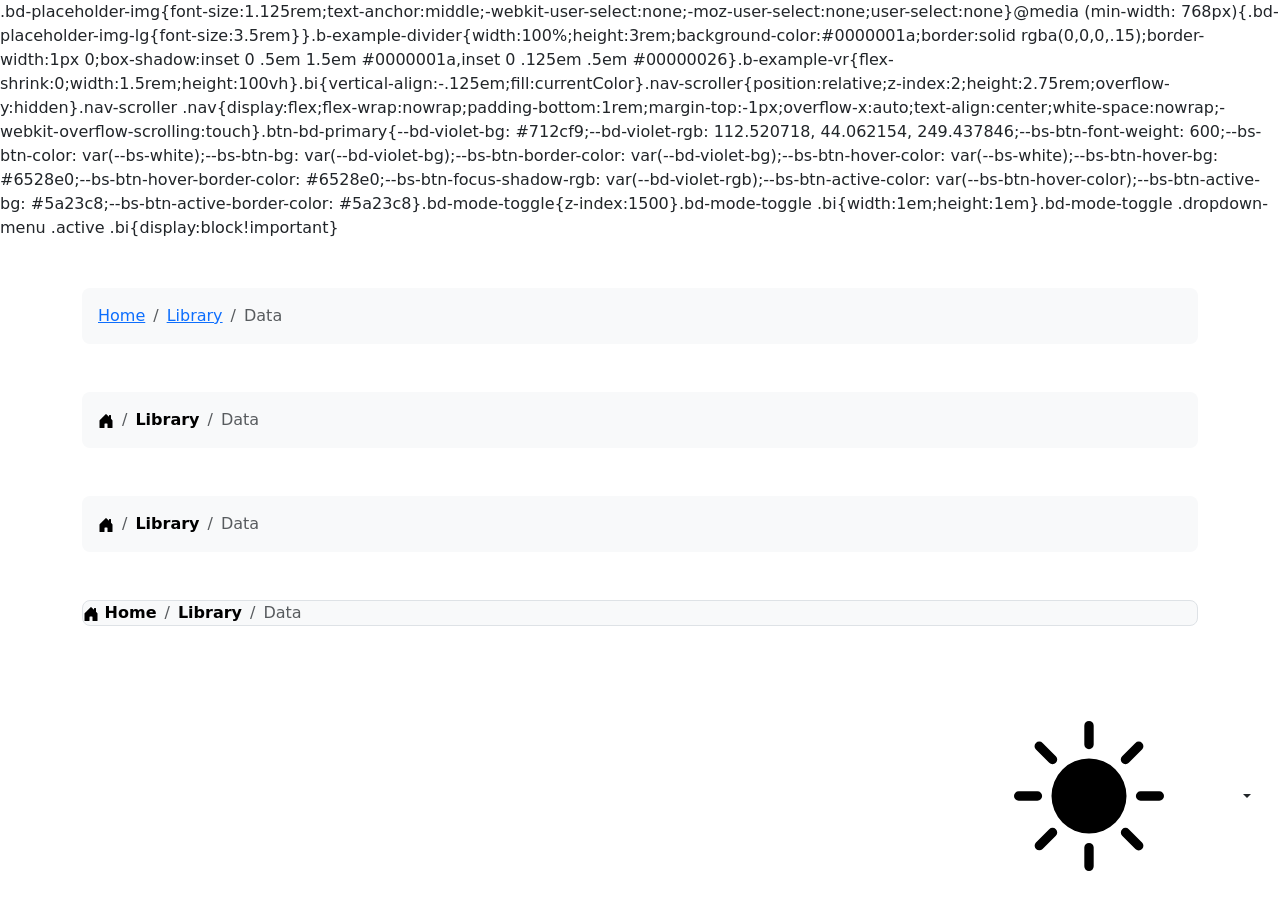
<file: tarefa-06/bootstrap-5.3.6-examples/breadcrumbs/index.html>
<!DOCTYPE html><html lang="en" data-bs-theme="auto"> <head><meta charset="utf-8"><meta name="viewport" content="width=device-width, initial-scale=1"><meta name="description" content=""><meta name="author" content="Mark Otto, Jacob Thornton, and Bootstrap contributors"><meta name="generator" content="Astro v5.7.10"><title>Breadcrumbs · Bootstrap v5.3</title><link rel="canonical" href="https://getbootstrap.com/docs/5.3/examples/breadcrumbs/"><script src="../assets/js/color-modes.js"></script><link href="../assets/dist/css/bootstrap.min.css" rel="stylesheet">.bd-placeholder-img{font-size:1.125rem;text-anchor:middle;-webkit-user-select:none;-moz-user-select:none;user-select:none}@media (min-width: 768px){.bd-placeholder-img-lg{font-size:3.5rem}}.b-example-divider{width:100%;height:3rem;background-color:#0000001a;border:solid rgba(0,0,0,.15);border-width:1px 0;box-shadow:inset 0 .5em 1.5em #0000001a,inset 0 .125em .5em #00000026}.b-example-vr{flex-shrink:0;width:1.5rem;height:100vh}.bi{vertical-align:-.125em;fill:currentColor}.nav-scroller{position:relative;z-index:2;height:2.75rem;overflow-y:hidden}.nav-scroller .nav{display:flex;flex-wrap:nowrap;padding-bottom:1rem;margin-top:-1px;overflow-x:auto;text-align:center;white-space:nowrap;-webkit-overflow-scrolling:touch}.btn-bd-primary{--bd-violet-bg: #712cf9;--bd-violet-rgb: 112.520718, 44.062154, 249.437846;--bs-btn-font-weight: 600;--bs-btn-color: var(--bs-white);--bs-btn-bg: var(--bd-violet-bg);--bs-btn-border-color: var(--bd-violet-bg);--bs-btn-hover-color: var(--bs-white);--bs-btn-hover-bg: #6528e0;--bs-btn-hover-border-color: #6528e0;--bs-btn-focus-shadow-rgb: var(--bd-violet-rgb);--bs-btn-active-color: var(--bs-btn-hover-color);--bs-btn-active-bg: #5a23c8;--bs-btn-active-border-color: #5a23c8}.bd-mode-toggle{z-index:1500}.bd-mode-toggle .bi{width:1em;height:1em}.bd-mode-toggle .dropdown-menu .active .bi{display:block!important}
</style></head> <body> <svg xmlns="http://www.w3.org/2000/svg" class="d-none"> <symbol id="check2" viewBox="0 0 16 16"> <path d="M13.854 3.646a.5.5 0 0 1 0 .708l-7 7a.5.5 0 0 1-.708 0l-3.5-3.5a.5.5 0 1 1 .708-.708L6.5 10.293l6.646-6.647a.5.5 0 0 1 .708 0z"></path> </symbol> <symbol id="circle-half" viewBox="0 0 16 16"> <path d="M8 15A7 7 0 1 0 8 1v14zm0 1A8 8 0 1 1 8 0a8 8 0 0 1 0 16z"></path> </symbol> <symbol id="moon-stars-fill" viewBox="0 0 16 16"> <path d="M6 .278a.768.768 0 0 1 .08.858 7.208 7.208 0 0 0-.878 3.46c0 4.021 3.278 7.277 7.318 7.277.527 0 1.04-.055 1.533-.16a.787.787 0 0 1 .81.316.733.733 0 0 1-.031.893A8.349 8.349 0 0 1 8.344 16C3.734 16 0 12.286 0 7.71 0 4.266 2.114 1.312 5.124.06A.752.752 0 0 1 6 .278z"></path> <path d="M10.794 3.148a.217.217 0 0 1 .412 0l.387 1.162c.173.518.579.924 1.097 1.097l1.162.387a.217.217 0 0 1 0 .412l-1.162.387a1.734 1.734 0 0 0-1.097 1.097l-.387 1.162a.217.217 0 0 1-.412 0l-.387-1.162A1.734 1.734 0 0 0 9.31 6.593l-1.162-.387a.217.217 0 0 1 0-.412l1.162-.387a1.734 1.734 0 0 0 1.097-1.097l.387-1.162zM13.863.099a.145.145 0 0 1 .274 0l.258.774c.115.346.386.617.732.732l.774.258a.145.145 0 0 1 0 .274l-.774.258a1.156 1.156 0 0 0-.732.732l-.258.774a.145.145 0 0 1-.274 0l-.258-.774a1.156 1.156 0 0 0-.732-.732l-.774-.258a.145.145 0 0 1 0-.274l.774-.258c.346-.115.617-.386.732-.732L13.863.1z"></path> </symbol> <symbol id="sun-fill" viewBox="0 0 16 16"> <path d="M8 12a4 4 0 1 0 0-8 4 4 0 0 0 0 8zM8 0a.5.5 0 0 1 .5.5v2a.5.5 0 0 1-1 0v-2A.5.5 0 0 1 8 0zm0 13a.5.5 0 0 1 .5.5v2a.5.5 0 0 1-1 0v-2A.5.5 0 0 1 8 13zm8-5a.5.5 0 0 1-.5.5h-2a.5.5 0 0 1 0-1h2a.5.5 0 0 1 .5.5zM3 8a.5.5 0 0 1-.5.5h-2a.5.5 0 0 1 0-1h2A.5.5 0 0 1 3 8zm10.657-5.657a.5.5 0 0 1 0 .707l-1.414 1.415a.5.5 0 1 1-.707-.708l1.414-1.414a.5.5 0 0 1 .707 0zm-9.193 9.193a.5.5 0 0 1 0 .707L3.05 13.657a.5.5 0 0 1-.707-.707l1.414-1.414a.5.5 0 0 1 .707 0zm9.193 2.121a.5.5 0 0 1-.707 0l-1.414-1.414a.5.5 0 0 1 .707-.707l1.414 1.414a.5.5 0 0 1 0 .707zM4.464 4.465a.5.5 0 0 1-.707 0L2.343 3.05a.5.5 0 1 1 .707-.707l1.414 1.414a.5.5 0 0 1 0 .708z"></path> </symbol> </svg> <div class="dropdown position-fixed bottom-0 end-0 mb-3 me-3 bd-mode-toggle"> <button class="btn btn-bd-primary py-2 dropdown-toggle d-flex align-items-center" id="bd-theme" type="button" aria-expanded="false" data-bs-toggle="dropdown" aria-label="Toggle theme (auto)"> <svg class="bi my-1 theme-icon-active" aria-hidden="true"><use href="#circle-half"></use></svg> <span class="visually-hidden" id="bd-theme-text">Toggle theme</span> </button> <ul class="dropdown-menu dropdown-menu-end shadow" aria-labelledby="bd-theme-text"> <li> <button type="button" class="dropdown-item d-flex align-items-center" data-bs-theme-value="light" aria-pressed="false"> <svg class="bi me-2 opacity-50" aria-hidden="true"><use href="#sun-fill"></use></svg>
Light
<svg class="bi ms-auto d-none" aria-hidden="true"><use href="#check2"></use></svg> </button> </li> <li> <button type="button" class="dropdown-item d-flex align-items-center" data-bs-theme-value="dark" aria-pressed="false"> <svg class="bi me-2 opacity-50" aria-hidden="true"><use href="#moon-stars-fill"></use></svg>
Dark
<svg class="bi ms-auto d-none" aria-hidden="true"><use href="#check2"></use></svg> </button> </li> <li> <button type="button" class="dropdown-item d-flex align-items-center active" data-bs-theme-value="auto" aria-pressed="true"> <svg class="bi me-2 opacity-50" aria-hidden="true"><use href="#circle-half"></use></svg>
Auto
<svg class="bi ms-auto d-none" aria-hidden="true"><use href="#check2"></use></svg> </button> </li> </ul> </div>  <svg xmlns="http://www.w3.org/2000/svg" class="d-none"> <symbol id="house-door-fill" viewBox="0 0 16 16"> <path d="M6.5 14.5v-3.505c0-.245.25-.495.5-.495h2c.25 0 .5.25.5.5v3.5a.5.5 0 0 0 .5.5h4a.5.5 0 0 0 .5-.5v-7a.5.5 0 0 0-.146-.354L13 5.793V2.5a.5.5 0 0 0-.5-.5h-1a.5.5 0 0 0-.5.5v1.293L8.354 1.146a.5.5 0 0 0-.708 0l-6 6A.5.5 0 0 0 1.5 7.5v7a.5.5 0 0 0 .5.5h4a.5.5 0 0 0 .5-.5z"></path> </symbol> </svg> <div class="container my-5"> <nav aria-label="breadcrumb"> <ol class="breadcrumb p-3 bg-body-tertiary rounded-3"> <li class="breadcrumb-item"><a href="#">Home</a></li> <li class="breadcrumb-item"><a href="#">Library</a></li> <li class="breadcrumb-item active" aria-current="page">Data</li> </ol> </nav> </div> <div class="b-example-divider"></div> <div class="container my-5"> <nav aria-label="breadcrumb"> <ol class="breadcrumb p-3 bg-body-tertiary rounded-3"> <li class="breadcrumb-item"> <a class="link-body-emphasis" href="#"> <svg class="bi" width="16" height="16" aria-hidden="true"><use xlink:href="#house-door-fill"></use></svg> <span class="visually-hidden">Home</span> </a> </li> <li class="breadcrumb-item"> <a class="link-body-emphasis fw-semibold text-decoration-none" href="#">Library</a> </li> <li class="breadcrumb-item active" aria-current="page">
Data
</li> </ol> </nav> </div> <div class="b-example-divider"></div> <div class="container my-5"> <nav aria-label="breadcrumb"> <ol class="breadcrumb breadcrumb-chevron p-3 bg-body-tertiary rounded-3"> <li class="breadcrumb-item"> <a class="link-body-emphasis" href="#"> <svg class="bi" width="16" height="16" aria-hidden="true"><use xlink:href="#house-door-fill"></use></svg> <span class="visually-hidden">Home</span> </a> </li> <li class="breadcrumb-item"> <a class="link-body-emphasis fw-semibold text-decoration-none" href="#">Library</a> </li> <li class="breadcrumb-item active" aria-current="page">
Data
</li> </ol> </nav> </div> <div class="b-example-divider"></div> <div class="container my-5"> <nav aria-label="breadcrumb"> <ol class="breadcrumb breadcrumb-custom overflow-hidden text-center bg-body-tertiary border rounded-3"> <li class="breadcrumb-item"> <a class="link-body-emphasis fw-semibold text-decoration-none" href="#"> <svg class="bi" width="16" height="16" aria-hidden="true"><use xlink:href="#house-door-fill"></use></svg>
Home
</a> </li> <li class="breadcrumb-item"> <a class="link-body-emphasis fw-semibold text-decoration-none" href="#">Library</a> </li> <li class="breadcrumb-item active" aria-current="page">
Data
</li> </ol> </nav> </div> <div class="b-example-divider"></div>   <script src="../assets/dist/js/bootstrap.bundle.min.js"></script>
</file>
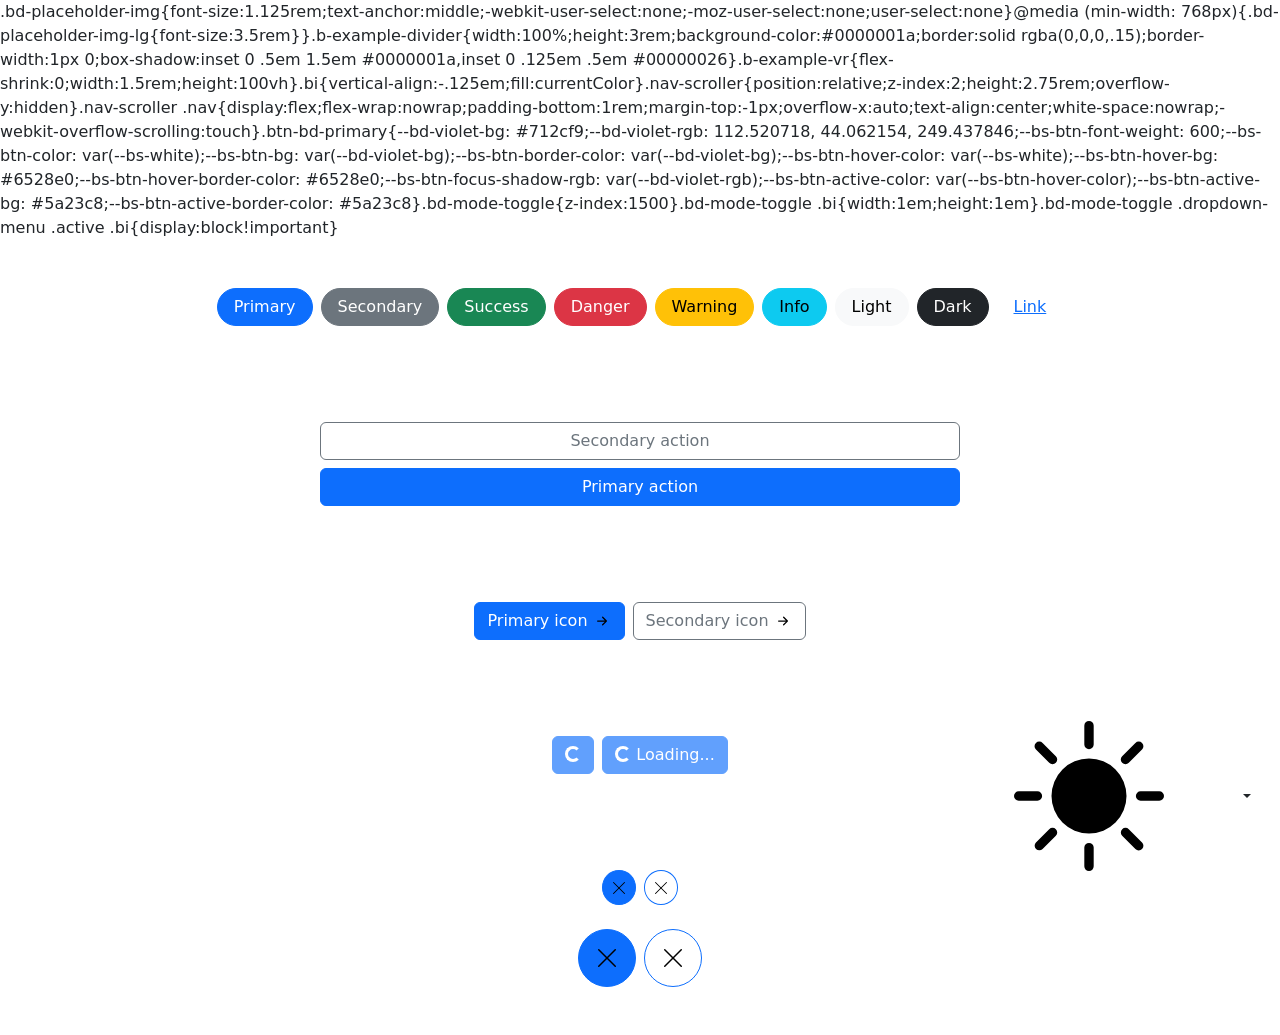
<file: tarefa-06/bootstrap-5.3.6-examples/buttons/index.html>
<!DOCTYPE html><html lang="en" data-bs-theme="auto"> <head><meta charset="utf-8"><meta name="viewport" content="width=device-width, initial-scale=1"><meta name="description" content=""><meta name="author" content="Mark Otto, Jacob Thornton, and Bootstrap contributors"><meta name="generator" content="Astro v5.7.10"><title>Buttons · Bootstrap v5.3</title><link rel="canonical" href="https://getbootstrap.com/docs/5.3/examples/buttons/"><script src="../assets/js/color-modes.js"></script><link href="../assets/dist/css/bootstrap.min.css" rel="stylesheet">.bd-placeholder-img{font-size:1.125rem;text-anchor:middle;-webkit-user-select:none;-moz-user-select:none;user-select:none}@media (min-width: 768px){.bd-placeholder-img-lg{font-size:3.5rem}}.b-example-divider{width:100%;height:3rem;background-color:#0000001a;border:solid rgba(0,0,0,.15);border-width:1px 0;box-shadow:inset 0 .5em 1.5em #0000001a,inset 0 .125em .5em #00000026}.b-example-vr{flex-shrink:0;width:1.5rem;height:100vh}.bi{vertical-align:-.125em;fill:currentColor}.nav-scroller{position:relative;z-index:2;height:2.75rem;overflow-y:hidden}.nav-scroller .nav{display:flex;flex-wrap:nowrap;padding-bottom:1rem;margin-top:-1px;overflow-x:auto;text-align:center;white-space:nowrap;-webkit-overflow-scrolling:touch}.btn-bd-primary{--bd-violet-bg: #712cf9;--bd-violet-rgb: 112.520718, 44.062154, 249.437846;--bs-btn-font-weight: 600;--bs-btn-color: var(--bs-white);--bs-btn-bg: var(--bd-violet-bg);--bs-btn-border-color: var(--bd-violet-bg);--bs-btn-hover-color: var(--bs-white);--bs-btn-hover-bg: #6528e0;--bs-btn-hover-border-color: #6528e0;--bs-btn-focus-shadow-rgb: var(--bd-violet-rgb);--bs-btn-active-color: var(--bs-btn-hover-color);--bs-btn-active-bg: #5a23c8;--bs-btn-active-border-color: #5a23c8}.bd-mode-toggle{z-index:1500}.bd-mode-toggle .bi{width:1em;height:1em}.bd-mode-toggle .dropdown-menu .active .bi{display:block!important}
</style></head> <body> <svg xmlns="http://www.w3.org/2000/svg" class="d-none"> <symbol id="check2" viewBox="0 0 16 16"> <path d="M13.854 3.646a.5.5 0 0 1 0 .708l-7 7a.5.5 0 0 1-.708 0l-3.5-3.5a.5.5 0 1 1 .708-.708L6.5 10.293l6.646-6.647a.5.5 0 0 1 .708 0z"></path> </symbol> <symbol id="circle-half" viewBox="0 0 16 16"> <path d="M8 15A7 7 0 1 0 8 1v14zm0 1A8 8 0 1 1 8 0a8 8 0 0 1 0 16z"></path> </symbol> <symbol id="moon-stars-fill" viewBox="0 0 16 16"> <path d="M6 .278a.768.768 0 0 1 .08.858 7.208 7.208 0 0 0-.878 3.46c0 4.021 3.278 7.277 7.318 7.277.527 0 1.04-.055 1.533-.16a.787.787 0 0 1 .81.316.733.733 0 0 1-.031.893A8.349 8.349 0 0 1 8.344 16C3.734 16 0 12.286 0 7.71 0 4.266 2.114 1.312 5.124.06A.752.752 0 0 1 6 .278z"></path> <path d="M10.794 3.148a.217.217 0 0 1 .412 0l.387 1.162c.173.518.579.924 1.097 1.097l1.162.387a.217.217 0 0 1 0 .412l-1.162.387a1.734 1.734 0 0 0-1.097 1.097l-.387 1.162a.217.217 0 0 1-.412 0l-.387-1.162A1.734 1.734 0 0 0 9.31 6.593l-1.162-.387a.217.217 0 0 1 0-.412l1.162-.387a1.734 1.734 0 0 0 1.097-1.097l.387-1.162zM13.863.099a.145.145 0 0 1 .274 0l.258.774c.115.346.386.617.732.732l.774.258a.145.145 0 0 1 0 .274l-.774.258a1.156 1.156 0 0 0-.732.732l-.258.774a.145.145 0 0 1-.274 0l-.258-.774a1.156 1.156 0 0 0-.732-.732l-.774-.258a.145.145 0 0 1 0-.274l.774-.258c.346-.115.617-.386.732-.732L13.863.1z"></path> </symbol> <symbol id="sun-fill" viewBox="0 0 16 16"> <path d="M8 12a4 4 0 1 0 0-8 4 4 0 0 0 0 8zM8 0a.5.5 0 0 1 .5.5v2a.5.5 0 0 1-1 0v-2A.5.5 0 0 1 8 0zm0 13a.5.5 0 0 1 .5.5v2a.5.5 0 0 1-1 0v-2A.5.5 0 0 1 8 13zm8-5a.5.5 0 0 1-.5.5h-2a.5.5 0 0 1 0-1h2a.5.5 0 0 1 .5.5zM3 8a.5.5 0 0 1-.5.5h-2a.5.5 0 0 1 0-1h2A.5.5 0 0 1 3 8zm10.657-5.657a.5.5 0 0 1 0 .707l-1.414 1.415a.5.5 0 1 1-.707-.708l1.414-1.414a.5.5 0 0 1 .707 0zm-9.193 9.193a.5.5 0 0 1 0 .707L3.05 13.657a.5.5 0 0 1-.707-.707l1.414-1.414a.5.5 0 0 1 .707 0zm9.193 2.121a.5.5 0 0 1-.707 0l-1.414-1.414a.5.5 0 0 1 .707-.707l1.414 1.414a.5.5 0 0 1 0 .707zM4.464 4.465a.5.5 0 0 1-.707 0L2.343 3.05a.5.5 0 1 1 .707-.707l1.414 1.414a.5.5 0 0 1 0 .708z"></path> </symbol> </svg> <div class="dropdown position-fixed bottom-0 end-0 mb-3 me-3 bd-mode-toggle"> <button class="btn btn-bd-primary py-2 dropdown-toggle d-flex align-items-center" id="bd-theme" type="button" aria-expanded="false" data-bs-toggle="dropdown" aria-label="Toggle theme (auto)"> <svg class="bi my-1 theme-icon-active" aria-hidden="true"><use href="#circle-half"></use></svg> <span class="visually-hidden" id="bd-theme-text">Toggle theme</span> </button> <ul class="dropdown-menu dropdown-menu-end shadow" aria-labelledby="bd-theme-text"> <li> <button type="button" class="dropdown-item d-flex align-items-center" data-bs-theme-value="light" aria-pressed="false"> <svg class="bi me-2 opacity-50" aria-hidden="true"><use href="#sun-fill"></use></svg>
Light
<svg class="bi ms-auto d-none" aria-hidden="true"><use href="#check2"></use></svg> </button> </li> <li> <button type="button" class="dropdown-item d-flex align-items-center" data-bs-theme-value="dark" aria-pressed="false"> <svg class="bi me-2 opacity-50" aria-hidden="true"><use href="#moon-stars-fill"></use></svg>
Dark
<svg class="bi ms-auto d-none" aria-hidden="true"><use href="#check2"></use></svg> </button> </li> <li> <button type="button" class="dropdown-item d-flex align-items-center active" data-bs-theme-value="auto" aria-pressed="true"> <svg class="bi me-2 opacity-50" aria-hidden="true"><use href="#circle-half"></use></svg>
Auto
<svg class="bi ms-auto d-none" aria-hidden="true"><use href="#check2"></use></svg> </button> </li> </ul> </div>  <svg xmlns="http://www.w3.org/2000/svg" class="d-none"> <symbol id="arrow-right-short" viewBox="0 0 16 16"> <path fill-rule="evenodd" d="M4 8a.5.5 0 0 1 .5-.5h5.793L8.146 5.354a.5.5 0 1 1 .708-.708l3 3a.5.5 0 0 1 0 .708l-3 3a.5.5 0 0 1-.708-.708L10.293 8.5H4.5A.5.5 0 0 1 4 8z"></path> </symbol> <symbol id="x-lg" viewBox="0 0 16 16"> <path fill-rule="evenodd" d="M13.854 2.146a.5.5 0 0 1 0 .708l-11 11a.5.5 0 0 1-.708-.708l11-11a.5.5 0 0 1 .708 0Z"></path> <path fill-rule="evenodd" d="M2.146 2.146a.5.5 0 0 0 0 .708l11 11a.5.5 0 0 0 .708-.708l-11-11a.5.5 0 0 0-.708 0Z"></path> </symbol> </svg> <div class="d-flex gap-2 justify-content-center py-5"> <button class="btn btn-primary rounded-pill px-3" type="button">Primary</button> <button class="btn btn-secondary rounded-pill px-3" type="button">Secondary</button> <button class="btn btn-success rounded-pill px-3" type="button">Success</button> <button class="btn btn-danger rounded-pill px-3" type="button">Danger</button> <button class="btn btn-warning rounded-pill px-3" type="button">Warning</button> <button class="btn btn-info rounded-pill px-3" type="button">Info</button> <button class="btn btn-light rounded-pill px-3" type="button">Light</button> <button class="btn btn-dark rounded-pill px-3" type="button">Dark</button> <button class="btn btn-link rounded-pill px-3" type="button">Link</button> </div> <div class="b-example-divider"></div> <div class="col-lg-6 col-xxl-4 my-5 mx-auto"> <div class="d-grid gap-2"> <button class="btn btn-outline-secondary" type="button">Secondary action</button> <button class="btn btn-primary" type="button">Primary action</button> </div> </div> <div class="b-example-divider"></div> <div class="d-flex gap-2 justify-content-center py-5"> <button class="btn btn-primary d-inline-flex align-items-center" type="button">
Primary icon
<svg class="bi ms-1" width="20" height="20" aria-hidden="true"><use xlink:href="#arrow-right-short"></use></svg> </button> <button class="btn btn-outline-secondary d-inline-flex align-items-center" type="button">
Secondary icon
<svg class="bi ms-1" width="20" height="20" aria-hidden="true"><use xlink:href="#arrow-right-short"></use></svg> </button> </div> <div class="b-example-divider"></div> <div class="d-flex gap-2 justify-content-center py-5"> <button class="btn btn-primary" type="button" disabled> <span class="spinner-border spinner-border-sm" aria-hidden="true"></span> <span class="visually-hidden" role="status">Loading...</span> </button> <button class="btn btn-primary" type="button" disabled> <span class="spinner-border spinner-border-sm" aria-hidden="true"></span> <span role="status">Loading...</span> </button> </div> <div class="b-example-divider"></div> <div class="d-flex gap-2 justify-content-center pt-5 pb-4"> <button class="btn btn-primary rounded-circle p-2 lh-1" type="button"> <svg class="bi" width="16" height="16" aria-hidden="true"><use xlink:href="#x-lg"></use></svg> <span class="visually-hidden">Dismiss</span> </button> <button class="btn btn-outline-primary rounded-circle p-2 lh-1" type="button"> <svg class="bi" width="16" height="16" aria-hidden="true"><use xlink:href="#x-lg"></use></svg> <span class="visually-hidden">Dismiss</span> </button> </div> <div class="d-flex gap-2 justify-content-center pb-5"> <button class="btn btn-primary rounded-circle p-3 lh-1" type="button"> <svg class="bi" width="24" height="24" aria-hidden="true"><use xlink:href="#x-lg"></use></svg> <span class="visually-hidden">Dismiss</span> </button> <button class="btn btn-outline-primary rounded-circle p-3 lh-1" type="button"> <svg class="bi" width="24" height="24" aria-hidden="true"><use xlink:href="#x-lg"></use></svg> <span class="visually-hidden">Dismiss</span> </button> </div> <div class="b-example-divider"></div>   <script src="../assets/dist/js/bootstrap.bundle.min.js"></script>
</file>
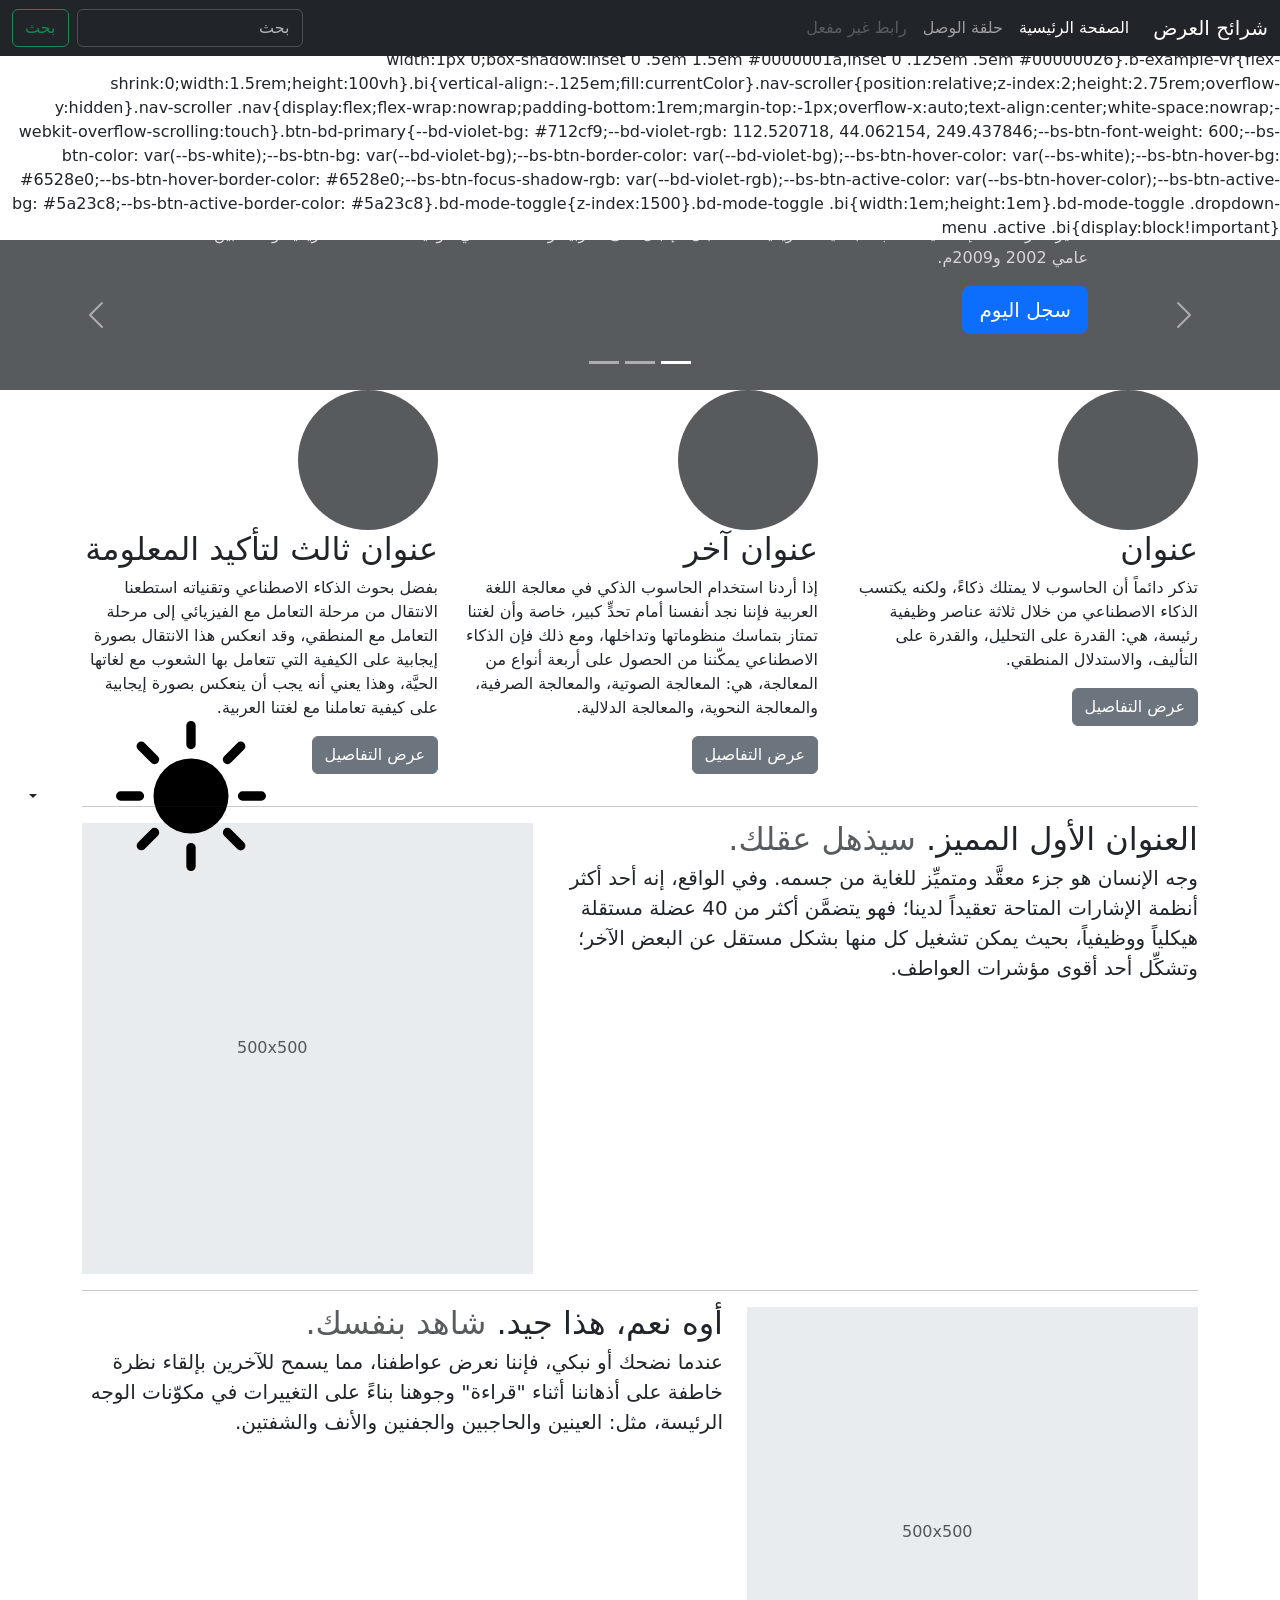
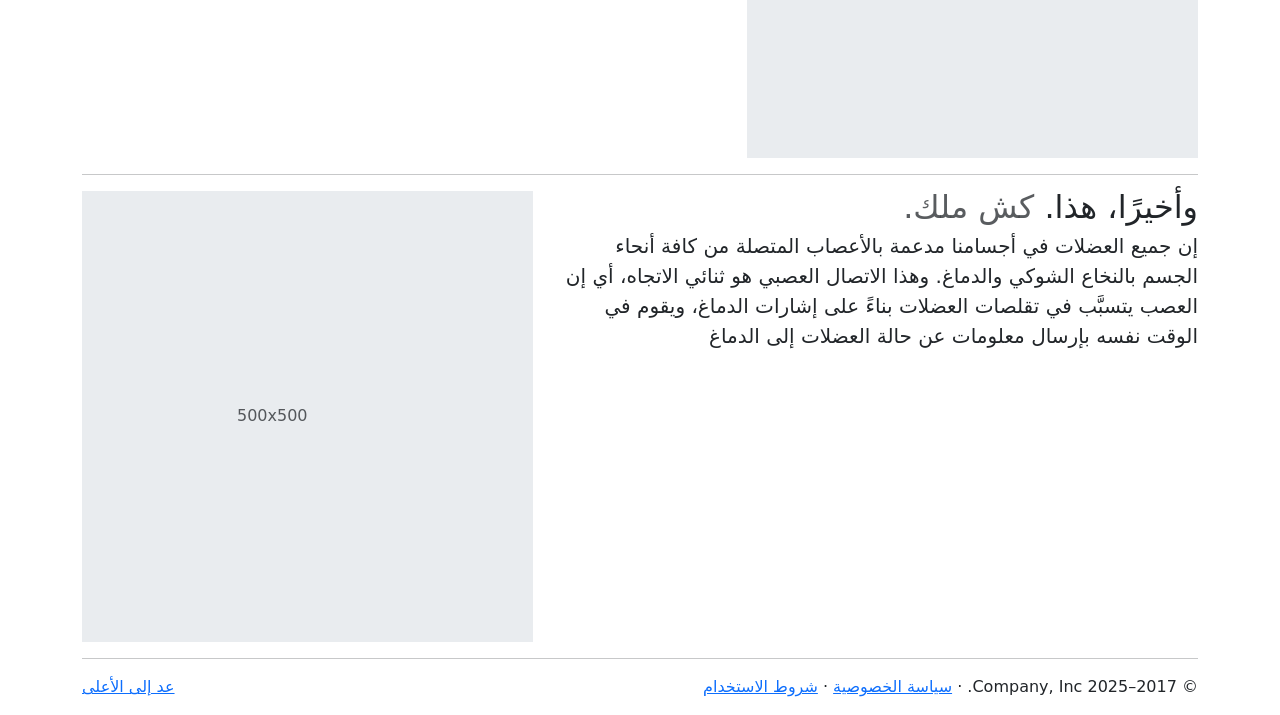
<file: tarefa-06/bootstrap-5.3.6-examples/carousel-rtl/index.html>
<!DOCTYPE html><html lang="ar" dir="rtl" data-bs-theme="auto"> <head><meta charset="utf-8"><meta name="viewport" content="width=device-width, initial-scale=1"><meta name="description" content=""><meta name="author" content="Mark Otto, Jacob Thornton, and Bootstrap contributors"><meta name="generator" content="Astro v5.7.10"><title>قالب  شرائح العرض · Bootstrap v5.3</title><link rel="canonical" href="https://getbootstrap.com/docs/5.3/examples/carousel-rtl/"><script src="../assets/js/color-modes.js"></script><link href="../assets/dist/css/bootstrap.rtl.min.css" rel="stylesheet">.bd-placeholder-img{font-size:1.125rem;text-anchor:middle;-webkit-user-select:none;-moz-user-select:none;user-select:none}@media (min-width: 768px){.bd-placeholder-img-lg{font-size:3.5rem}}.b-example-divider{width:100%;height:3rem;background-color:#0000001a;border:solid rgba(0,0,0,.15);border-width:1px 0;box-shadow:inset 0 .5em 1.5em #0000001a,inset 0 .125em .5em #00000026}.b-example-vr{flex-shrink:0;width:1.5rem;height:100vh}.bi{vertical-align:-.125em;fill:currentColor}.nav-scroller{position:relative;z-index:2;height:2.75rem;overflow-y:hidden}.nav-scroller .nav{display:flex;flex-wrap:nowrap;padding-bottom:1rem;margin-top:-1px;overflow-x:auto;text-align:center;white-space:nowrap;-webkit-overflow-scrolling:touch}.btn-bd-primary{--bd-violet-bg: #712cf9;--bd-violet-rgb: 112.520718, 44.062154, 249.437846;--bs-btn-font-weight: 600;--bs-btn-color: var(--bs-white);--bs-btn-bg: var(--bd-violet-bg);--bs-btn-border-color: var(--bd-violet-bg);--bs-btn-hover-color: var(--bs-white);--bs-btn-hover-bg: #6528e0;--bs-btn-hover-border-color: #6528e0;--bs-btn-focus-shadow-rgb: var(--bd-violet-rgb);--bs-btn-active-color: var(--bs-btn-hover-color);--bs-btn-active-bg: #5a23c8;--bs-btn-active-border-color: #5a23c8}.bd-mode-toggle{z-index:1500}.bd-mode-toggle .bi{width:1em;height:1em}.bd-mode-toggle .dropdown-menu .active .bi{display:block!important}
</style></head> <body> <svg xmlns="http://www.w3.org/2000/svg" class="d-none"> <symbol id="check2" viewBox="0 0 16 16"> <path d="M13.854 3.646a.5.5 0 0 1 0 .708l-7 7a.5.5 0 0 1-.708 0l-3.5-3.5a.5.5 0 1 1 .708-.708L6.5 10.293l6.646-6.647a.5.5 0 0 1 .708 0z"></path> </symbol> <symbol id="circle-half" viewBox="0 0 16 16"> <path d="M8 15A7 7 0 1 0 8 1v14zm0 1A8 8 0 1 1 8 0a8 8 0 0 1 0 16z"></path> </symbol> <symbol id="moon-stars-fill" viewBox="0 0 16 16"> <path d="M6 .278a.768.768 0 0 1 .08.858 7.208 7.208 0 0 0-.878 3.46c0 4.021 3.278 7.277 7.318 7.277.527 0 1.04-.055 1.533-.16a.787.787 0 0 1 .81.316.733.733 0 0 1-.031.893A8.349 8.349 0 0 1 8.344 16C3.734 16 0 12.286 0 7.71 0 4.266 2.114 1.312 5.124.06A.752.752 0 0 1 6 .278z"></path> <path d="M10.794 3.148a.217.217 0 0 1 .412 0l.387 1.162c.173.518.579.924 1.097 1.097l1.162.387a.217.217 0 0 1 0 .412l-1.162.387a1.734 1.734 0 0 0-1.097 1.097l-.387 1.162a.217.217 0 0 1-.412 0l-.387-1.162A1.734 1.734 0 0 0 9.31 6.593l-1.162-.387a.217.217 0 0 1 0-.412l1.162-.387a1.734 1.734 0 0 0 1.097-1.097l.387-1.162zM13.863.099a.145.145 0 0 1 .274 0l.258.774c.115.346.386.617.732.732l.774.258a.145.145 0 0 1 0 .274l-.774.258a1.156 1.156 0 0 0-.732.732l-.258.774a.145.145 0 0 1-.274 0l-.258-.774a1.156 1.156 0 0 0-.732-.732l-.774-.258a.145.145 0 0 1 0-.274l.774-.258c.346-.115.617-.386.732-.732L13.863.1z"></path> </symbol> <symbol id="sun-fill" viewBox="0 0 16 16"> <path d="M8 12a4 4 0 1 0 0-8 4 4 0 0 0 0 8zM8 0a.5.5 0 0 1 .5.5v2a.5.5 0 0 1-1 0v-2A.5.5 0 0 1 8 0zm0 13a.5.5 0 0 1 .5.5v2a.5.5 0 0 1-1 0v-2A.5.5 0 0 1 8 13zm8-5a.5.5 0 0 1-.5.5h-2a.5.5 0 0 1 0-1h2a.5.5 0 0 1 .5.5zM3 8a.5.5 0 0 1-.5.5h-2a.5.5 0 0 1 0-1h2A.5.5 0 0 1 3 8zm10.657-5.657a.5.5 0 0 1 0 .707l-1.414 1.415a.5.5 0 1 1-.707-.708l1.414-1.414a.5.5 0 0 1 .707 0zm-9.193 9.193a.5.5 0 0 1 0 .707L3.05 13.657a.5.5 0 0 1-.707-.707l1.414-1.414a.5.5 0 0 1 .707 0zm9.193 2.121a.5.5 0 0 1-.707 0l-1.414-1.414a.5.5 0 0 1 .707-.707l1.414 1.414a.5.5 0 0 1 0 .707zM4.464 4.465a.5.5 0 0 1-.707 0L2.343 3.05a.5.5 0 1 1 .707-.707l1.414 1.414a.5.5 0 0 1 0 .708z"></path> </symbol> </svg> <div class="dropdown position-fixed bottom-0 end-0 mb-3 me-3 bd-mode-toggle"> <button class="btn btn-bd-primary py-2 dropdown-toggle d-flex align-items-center" id="bd-theme" type="button" aria-expanded="false" data-bs-toggle="dropdown" aria-label="Toggle theme (auto)"> <svg class="bi my-1 theme-icon-active" aria-hidden="true"><use href="#circle-half"></use></svg> <span class="visually-hidden" id="bd-theme-text">Toggle theme</span> </button> <ul class="dropdown-menu dropdown-menu-end shadow" aria-labelledby="bd-theme-text"> <li> <button type="button" class="dropdown-item d-flex align-items-center" data-bs-theme-value="light" aria-pressed="false"> <svg class="bi me-2 opacity-50" aria-hidden="true"><use href="#sun-fill"></use></svg>
Light
<svg class="bi ms-auto d-none" aria-hidden="true"><use href="#check2"></use></svg> </button> </li> <li> <button type="button" class="dropdown-item d-flex align-items-center" data-bs-theme-value="dark" aria-pressed="false"> <svg class="bi me-2 opacity-50" aria-hidden="true"><use href="#moon-stars-fill"></use></svg>
Dark
<svg class="bi ms-auto d-none" aria-hidden="true"><use href="#check2"></use></svg> </button> </li> <li> <button type="button" class="dropdown-item d-flex align-items-center active" data-bs-theme-value="auto" aria-pressed="true"> <svg class="bi me-2 opacity-50" aria-hidden="true"><use href="#circle-half"></use></svg>
Auto
<svg class="bi ms-auto d-none" aria-hidden="true"><use href="#check2"></use></svg> </button> </li> </ul> </div>  <header data-bs-theme="dark"> <nav class="navbar navbar-expand-md navbar-dark fixed-top bg-dark"> <div class="container-fluid"> <a class="navbar-brand" href="#">شرائح العرض</a> <button class="navbar-toggler" type="button" data-bs-toggle="collapse" data-bs-target="#navbarCollapse" aria-controls="navbarCollapse" aria-expanded="false" aria-label="تبديل التنقل"> <span class="navbar-toggler-icon"></span> </button> <div class="collapse navbar-collapse" id="navbarCollapse"> <ul class="navbar-nav me-auto mb-2 mb-md-0"> <li class="nav-item"> <a class="nav-link active" aria-current="page" href="#">الصفحة الرئيسية</a> </li> <li class="nav-item"> <a class="nav-link" href="#">حلقة الوصل</a> </li> <li class="nav-item"> <a class="nav-link disabled" aria-disabled="true">رابط غير مفعل</a> </li> </ul> <form class="d-flex" role="search"> <input class="form-control me-2" type="search" placeholder="بحث" aria-label="بحث"> <button class="btn btn-outline-success" type="submit">بحث</button> </form> </div> </div> </nav> </header> <main> <div id="myCarousel" class="carousel slide mb-6" data-bs-ride="carousel"> <div class="carousel-indicators"> <button type="button" data-bs-target="#myCarousel" data-bs-slide-to="0" class="active" aria-current="true" aria-label="Slide 1"></button> <button type="button" data-bs-target="#myCarousel" data-bs-slide-to="1" aria-label="Slide 2"></button> <button type="button" data-bs-target="#myCarousel" data-bs-slide-to="2" aria-label="Slide 3"></button> </div> <div class="carousel-inner"> <div class="carousel-item active"> <svg aria-hidden="true" class="bd-placeholder-img " height="100%" preserveAspectRatio="xMidYMid slice" width="100%" xmlns="http://www.w3.org/2000/svg"><rect width="100%" height="100%" fill="var(--bs-secondary-color)"></rect></svg> <div class="container"> <div class="carousel-caption text-start"> <h1>عنوان المثال.</h1> <p class="opacity-75">تشير الدراسات الإحصائية حسب الجمعية الأمريكية للغات بأن الإقبال على العربية زاد %126 في الولايات المتحدة الأمريكية وحدها بين عامي 2002 و2009م.</p> <p><a class="btn btn-lg btn-primary" href="#">سجل اليوم</a></p> </div> </div> </div> <div class="carousel-item"> <svg aria-hidden="true" class="bd-placeholder-img " height="100%" preserveAspectRatio="xMidYMid slice" width="100%" xmlns="http://www.w3.org/2000/svg"><rect width="100%" height="100%" fill="var(--bs-secondary-color)"></rect></svg> <div class="container"> <div class="carousel-caption"> <h1>عنوان مثال آخر.</h1> <p>حسب المجلس الثقافي البريطاني فإن تعليم الإنجليزية داخل بريطانيا يسهم في تعزيز اقتصادها بما يتجاوز ملياري جنيه سنوياً، كما أنه وفر أكثر من 26 ألف وظيفة.</p> <p><a class="btn btn-lg btn-primary" href="#">أعرف أكثر</a></p> </div> </div> </div> <div class="carousel-item"> <svg aria-hidden="true" class="bd-placeholder-img " height="100%" preserveAspectRatio="xMidYMid slice" width="100%" xmlns="http://www.w3.org/2000/svg"><rect width="100%" height="100%" fill="var(--bs-secondary-color)"></rect></svg> <div class="container"> <div class="carousel-caption text-end"> <h1>واحد أكثر لقياس جيد.</h1> <p>الإحصاءات لحجم الاستثمار اللغوي خارج بريطانيا تتفاوت من سنة لأخرى إلا أن المدير التنفيذي للمجلس الثقافي البريطاني إدي بايرز يرى أن استثمار تعليم الإنجليزية في الخارج لا يحسب على المستوى المالي فحسب بل على المستوى السياسي أيضاً.</p> <p><a class="btn btn-lg btn-primary" href="#">تصفح المعرض</a></p> </div> </div> </div> </div> <button class="carousel-control-prev" type="button" data-bs-target="#myCarousel" data-bs-slide="prev"> <span class="carousel-control-prev-icon" aria-hidden="true"></span> <span class="visually-hidden">السابق</span> </button> <button class="carousel-control-next" type="button" data-bs-target="#myCarousel" data-bs-slide="next"> <span class="carousel-control-next-icon" aria-hidden="true"></span> <span class="visually-hidden">التالي</span> </button> </div> <!-- Marketing messaging and featurettes
  ================================================== --> <!-- Wrap the rest of the page in another container to center all the content. --> <div class="container marketing"> <!-- Three columns of text below the carousel --> <div class="row"> <div class="col-lg-4"> <svg aria-label="Placeholder" class="bd-placeholder-img rounded-circle" height="140" preserveAspectRatio="xMidYMid slice" role="img" width="140" xmlns="http://www.w3.org/2000/svg"><title>Placeholder</title><rect width="100%" height="100%" fill="var(--bs-secondary-color)"></rect></svg> <h2 class="fw-normal">عنوان</h2> <p>تذكر دائماً أن الحاسوب لا يمتلك ذكاءً، ولكنه يكتسب الذكاء الاصطناعي من خلال ثلاثة عناصر وظيفية رئيسة، هي: القدرة على التحليل، والقدرة على التأليف، والاستدلال المنطقي.</p> <p><a class="btn btn-secondary" href="#">عرض التفاصيل</a></p> </div><!-- /.col-lg-4 --> <div class="col-lg-4"> <svg aria-label="Placeholder" class="bd-placeholder-img rounded-circle" height="140" preserveAspectRatio="xMidYMid slice" role="img" width="140" xmlns="http://www.w3.org/2000/svg"><title>Placeholder</title><rect width="100%" height="100%" fill="var(--bs-secondary-color)"></rect></svg> <h2 class="fw-normal">عنوان آخر</h2> <p>إذا أردنا استخدام الحاسوب الذكي في معالجة اللغة العربية فإننا نجد أنفسنا أمام تحدٍّ كبير، خاصة وأن لغتنا تمتاز بتماسك منظوماتها وتداخلها، ومع ذلك فإن الذكاء الاصطناعي يمكّننا من الحصول على أربعة أنواع من المعالجة، هي: المعالجة الصوتية، والمعالجة الصرفية، والمعالجة النحوية، والمعالجة الدلالية.</p> <p><a class="btn btn-secondary" href="#">عرض التفاصيل</a></p> </div><!-- /.col-lg-4 --> <div class="col-lg-4"> <svg aria-label="Placeholder" class="bd-placeholder-img rounded-circle" height="140" preserveAspectRatio="xMidYMid slice" role="img" width="140" xmlns="http://www.w3.org/2000/svg"><title>Placeholder</title><rect width="100%" height="100%" fill="var(--bs-secondary-color)"></rect></svg> <h2 class="fw-normal">عنوان ثالث لتأكيد المعلومة</h2> <p>بفضل بحوث الذكاء الاصطناعي وتقنياته استطعنا الانتقال من مرحلة التعامل مع الفيزيائي إلى مرحلة التعامل مع المنطقي، وقد انعكس هذا الانتقال بصورة إيجابية على الكيفية التي تتعامل بها الشعوب مع لغاتها الحيَّة، وهذا يعني أنه يجب أن ينعكس بصورة إيجابية على كيفية تعاملنا مع لغتنا العربية.</p> <p><a class="btn btn-secondary" href="#">عرض التفاصيل</a></p> </div><!-- /.col-lg-4 --> </div><!-- /.row --> <!-- START THE FEATURETTES --> <hr class="featurette-divider"> <div class="row featurette"> <div class="col-md-7"> <h2 class="featurette-heading fw-normal lh-1">العنوان الأول المميز. <span class="text-body-secondary"> سيذهل عقلك. </span></h2> <p class="lead">وجه الإنسان هو جزء معقَّد ومتميِّز للغاية من جسمه. وفي الواقع، إنه أحد أكثر أنظمة الإشارات المتاحة تعقيداً لدينا؛ فهو يتضمَّن أكثر من 40 عضلة مستقلة هيكلياً ووظيفياً، بحيث يمكن تشغيل كل منها بشكل مستقل عن البعض الآخر؛ وتشكِّل أحد أقوى مؤشرات العواطف.</p> </div> <div class="col-md-5"> <svg aria-label="Placeholder: 500x500" class="bd-placeholder-img bd-placeholder-img-lg featurette-image img-fluid mx-auto" height="500" preserveAspectRatio="xMidYMid slice" role="img" width="500" xmlns="http://www.w3.org/2000/svg"><title>Placeholder</title><rect width="100%" height="100%" fill="var(--bs-secondary-bg)"></rect><text x="50%" y="50%" fill="var(--bs-secondary-color)" dy=".3em">500x500</text></svg> </div> </div> <hr class="featurette-divider"> <div class="row featurette"> <div class="col-md-7 order-md-2"> <h2 class="featurette-heading fw-normal lh-1">أوه نعم، هذا جيد. <span class="text-body-secondary"> شاهد بنفسك. </span></h2> <p class="lead">عندما نضحك أو نبكي، فإننا نعرض عواطفنا، مما يسمح للآخرين بإلقاء نظرة خاطفة على أذهاننا أثناء "قراءة" وجوهنا بناءً على التغييرات في مكوّنات الوجه الرئيسة، مثل: العينين والحاجبين والجفنين والأنف والشفتين.</p> </div> <div class="col-md-5 order-md-1"> <svg aria-label="Placeholder: 500x500" class="bd-placeholder-img bd-placeholder-img-lg featurette-image img-fluid mx-auto" height="500" preserveAspectRatio="xMidYMid slice" role="img" width="500" xmlns="http://www.w3.org/2000/svg"><title>Placeholder</title><rect width="100%" height="100%" fill="var(--bs-secondary-bg)"></rect><text x="50%" y="50%" fill="var(--bs-secondary-color)" dy=".3em">500x500</text></svg> </div> </div> <hr class="featurette-divider"> <div class="row featurette"> <div class="col-md-7"> <h2 class="featurette-heading fw-normal lh-1">وأخيرًا، هذا. <span class="text-body-secondary"> كش ملك. </span></h2> <p class="lead">إن جميع العضلات في أجسامنا مدعمة بالأعصاب المتصلة من كافة أنحاء الجسم بالنخاع الشوكي والدماغ. وهذا الاتصال العصبي هو ثنائي الاتجاه، أي إن العصب يتسبَّب في تقلصات العضلات بناءً على إشارات الدماغ، ويقوم في الوقت نفسه بإرسال معلومات عن حالة العضلات إلى الدماغ</p> </div> <div class="col-md-5"> <svg aria-label="Placeholder: 500x500" class="bd-placeholder-img bd-placeholder-img-lg featurette-image img-fluid mx-auto" height="500" preserveAspectRatio="xMidYMid slice" role="img" width="500" xmlns="http://www.w3.org/2000/svg"><title>Placeholder</title><rect width="100%" height="100%" fill="var(--bs-secondary-bg)"></rect><text x="50%" y="50%" fill="var(--bs-secondary-color)" dy=".3em">500x500</text></svg> </div> </div> <hr class="featurette-divider"> <!-- /END THE FEATURETTES --> </div><!-- /.container --> <!-- FOOTER --> <footer class="container"> <p class="float-end"><a href="#">عد إلى الأعلى</a></p> <p>&copy; 2017–2025 Company, Inc. &middot; <a href="#">سياسة الخصوصية</a> &middot; <a href="#">شروط الاستخدام</a></p> </footer> </main>   <script src="../assets/dist/js/bootstrap.bundle.min.js"></script>
</file>
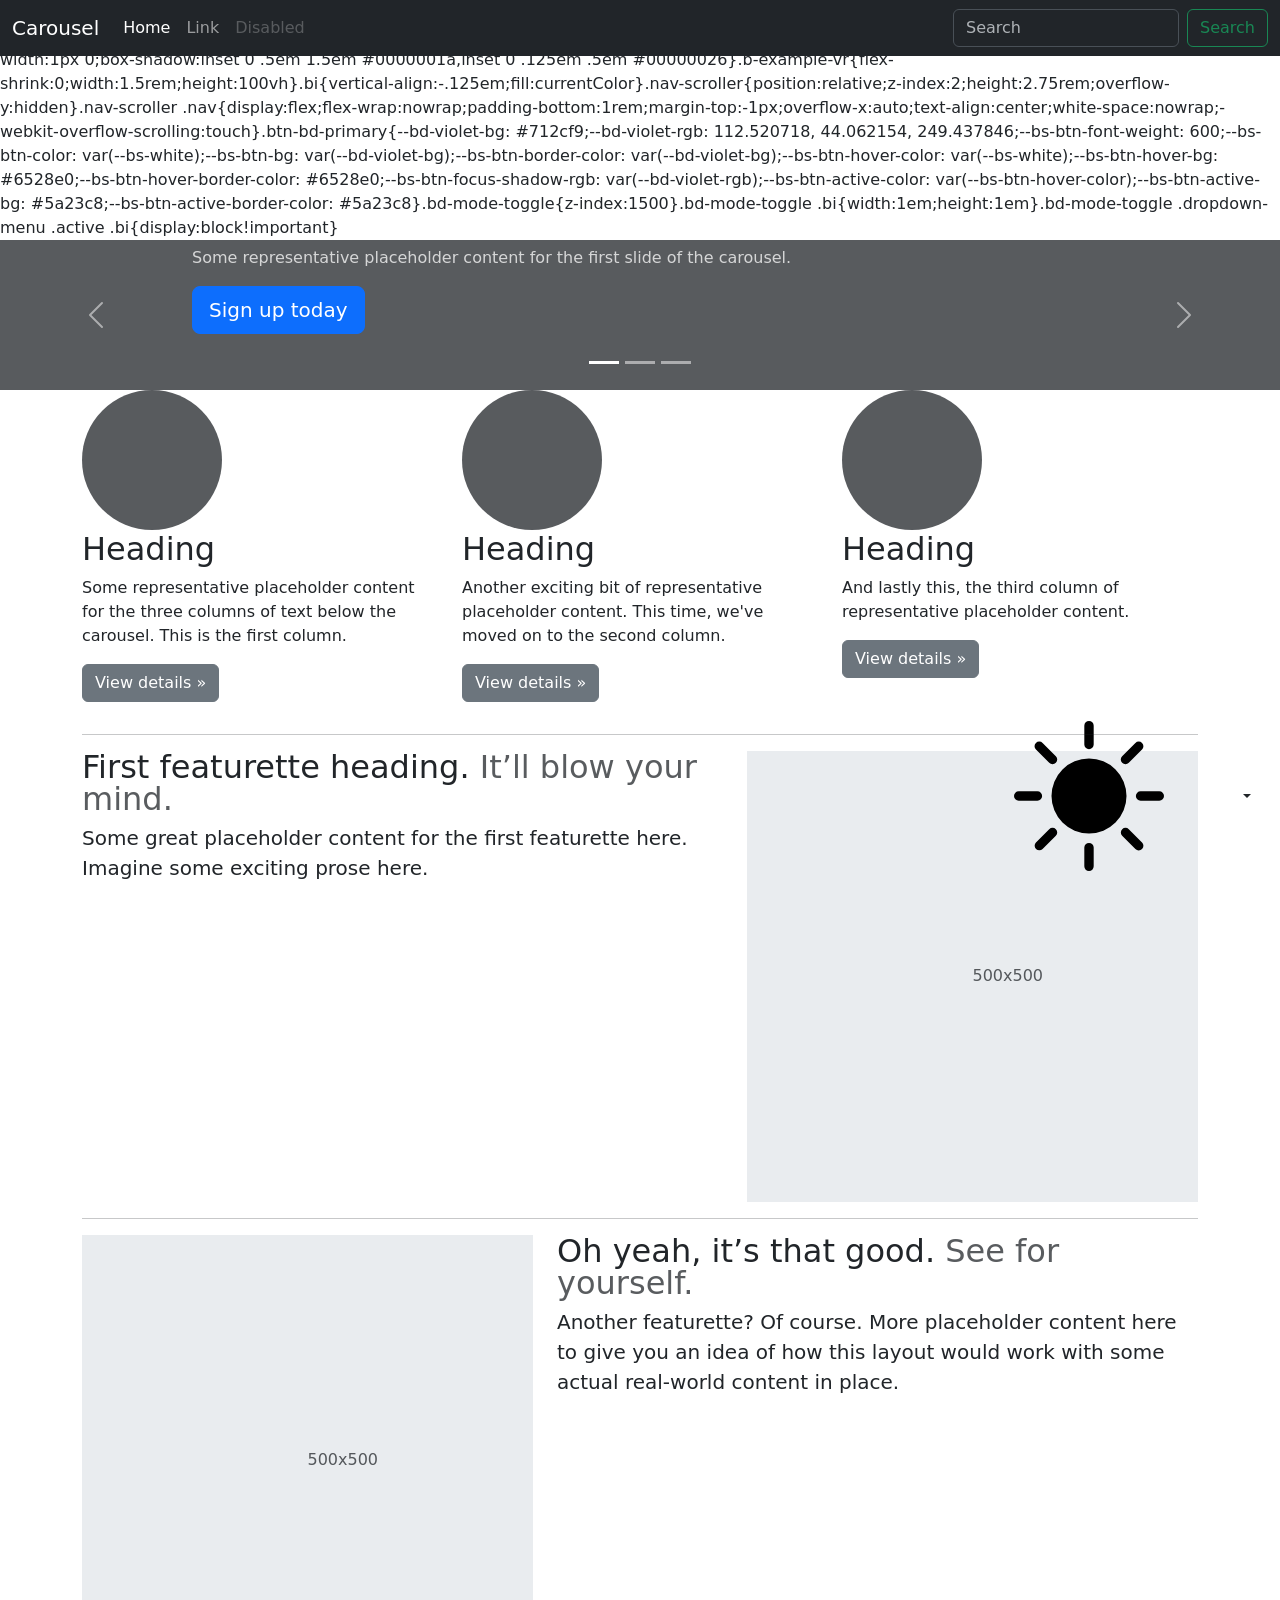
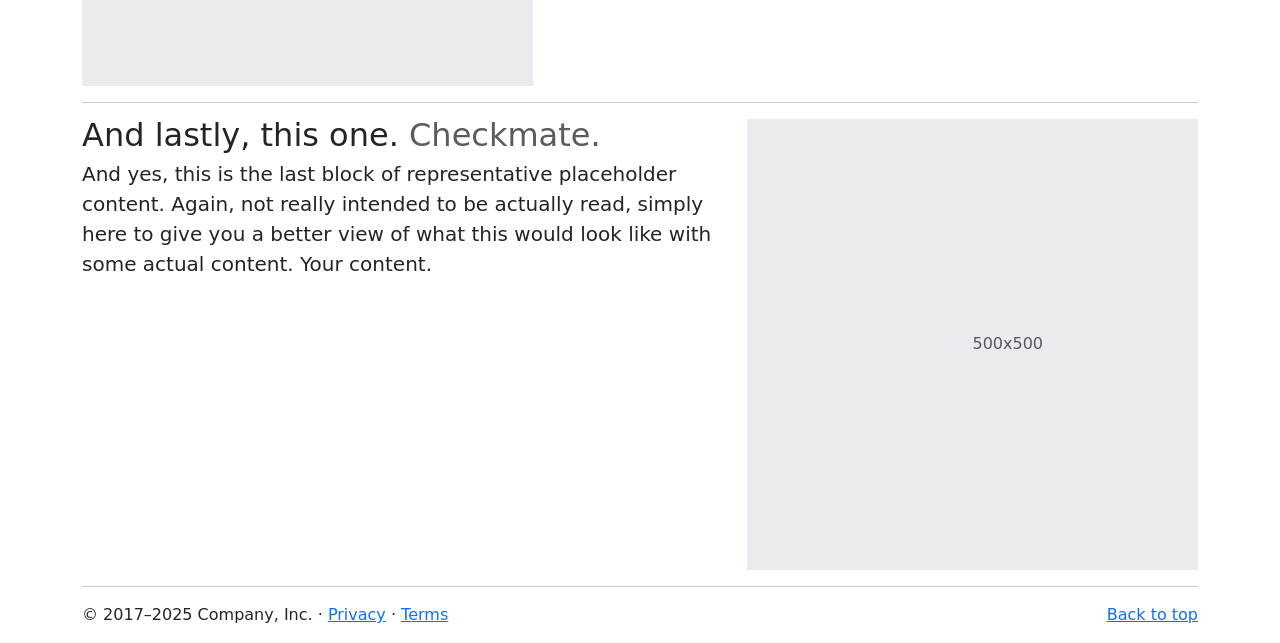
<file: tarefa-06/bootstrap-5.3.6-examples/carousel/index.html>
<!DOCTYPE html><html lang="en" data-bs-theme="auto"> <head><meta charset="utf-8"><meta name="viewport" content="width=device-width, initial-scale=1"><meta name="description" content=""><meta name="author" content="Mark Otto, Jacob Thornton, and Bootstrap contributors"><meta name="generator" content="Astro v5.7.10"><title>Carousel Template · Bootstrap v5.3</title><link rel="canonical" href="https://getbootstrap.com/docs/5.3/examples/carousel/"><script src="../assets/js/color-modes.js"></script><link href="../assets/dist/css/bootstrap.min.css" rel="stylesheet">.bd-placeholder-img{font-size:1.125rem;text-anchor:middle;-webkit-user-select:none;-moz-user-select:none;user-select:none}@media (min-width: 768px){.bd-placeholder-img-lg{font-size:3.5rem}}.b-example-divider{width:100%;height:3rem;background-color:#0000001a;border:solid rgba(0,0,0,.15);border-width:1px 0;box-shadow:inset 0 .5em 1.5em #0000001a,inset 0 .125em .5em #00000026}.b-example-vr{flex-shrink:0;width:1.5rem;height:100vh}.bi{vertical-align:-.125em;fill:currentColor}.nav-scroller{position:relative;z-index:2;height:2.75rem;overflow-y:hidden}.nav-scroller .nav{display:flex;flex-wrap:nowrap;padding-bottom:1rem;margin-top:-1px;overflow-x:auto;text-align:center;white-space:nowrap;-webkit-overflow-scrolling:touch}.btn-bd-primary{--bd-violet-bg: #712cf9;--bd-violet-rgb: 112.520718, 44.062154, 249.437846;--bs-btn-font-weight: 600;--bs-btn-color: var(--bs-white);--bs-btn-bg: var(--bd-violet-bg);--bs-btn-border-color: var(--bd-violet-bg);--bs-btn-hover-color: var(--bs-white);--bs-btn-hover-bg: #6528e0;--bs-btn-hover-border-color: #6528e0;--bs-btn-focus-shadow-rgb: var(--bd-violet-rgb);--bs-btn-active-color: var(--bs-btn-hover-color);--bs-btn-active-bg: #5a23c8;--bs-btn-active-border-color: #5a23c8}.bd-mode-toggle{z-index:1500}.bd-mode-toggle .bi{width:1em;height:1em}.bd-mode-toggle .dropdown-menu .active .bi{display:block!important}
</style></head> <body> <svg xmlns="http://www.w3.org/2000/svg" class="d-none"> <symbol id="check2" viewBox="0 0 16 16"> <path d="M13.854 3.646a.5.5 0 0 1 0 .708l-7 7a.5.5 0 0 1-.708 0l-3.5-3.5a.5.5 0 1 1 .708-.708L6.5 10.293l6.646-6.647a.5.5 0 0 1 .708 0z"></path> </symbol> <symbol id="circle-half" viewBox="0 0 16 16"> <path d="M8 15A7 7 0 1 0 8 1v14zm0 1A8 8 0 1 1 8 0a8 8 0 0 1 0 16z"></path> </symbol> <symbol id="moon-stars-fill" viewBox="0 0 16 16"> <path d="M6 .278a.768.768 0 0 1 .08.858 7.208 7.208 0 0 0-.878 3.46c0 4.021 3.278 7.277 7.318 7.277.527 0 1.04-.055 1.533-.16a.787.787 0 0 1 .81.316.733.733 0 0 1-.031.893A8.349 8.349 0 0 1 8.344 16C3.734 16 0 12.286 0 7.71 0 4.266 2.114 1.312 5.124.06A.752.752 0 0 1 6 .278z"></path> <path d="M10.794 3.148a.217.217 0 0 1 .412 0l.387 1.162c.173.518.579.924 1.097 1.097l1.162.387a.217.217 0 0 1 0 .412l-1.162.387a1.734 1.734 0 0 0-1.097 1.097l-.387 1.162a.217.217 0 0 1-.412 0l-.387-1.162A1.734 1.734 0 0 0 9.31 6.593l-1.162-.387a.217.217 0 0 1 0-.412l1.162-.387a1.734 1.734 0 0 0 1.097-1.097l.387-1.162zM13.863.099a.145.145 0 0 1 .274 0l.258.774c.115.346.386.617.732.732l.774.258a.145.145 0 0 1 0 .274l-.774.258a1.156 1.156 0 0 0-.732.732l-.258.774a.145.145 0 0 1-.274 0l-.258-.774a1.156 1.156 0 0 0-.732-.732l-.774-.258a.145.145 0 0 1 0-.274l.774-.258c.346-.115.617-.386.732-.732L13.863.1z"></path> </symbol> <symbol id="sun-fill" viewBox="0 0 16 16"> <path d="M8 12a4 4 0 1 0 0-8 4 4 0 0 0 0 8zM8 0a.5.5 0 0 1 .5.5v2a.5.5 0 0 1-1 0v-2A.5.5 0 0 1 8 0zm0 13a.5.5 0 0 1 .5.5v2a.5.5 0 0 1-1 0v-2A.5.5 0 0 1 8 13zm8-5a.5.5 0 0 1-.5.5h-2a.5.5 0 0 1 0-1h2a.5.5 0 0 1 .5.5zM3 8a.5.5 0 0 1-.5.5h-2a.5.5 0 0 1 0-1h2A.5.5 0 0 1 3 8zm10.657-5.657a.5.5 0 0 1 0 .707l-1.414 1.415a.5.5 0 1 1-.707-.708l1.414-1.414a.5.5 0 0 1 .707 0zm-9.193 9.193a.5.5 0 0 1 0 .707L3.05 13.657a.5.5 0 0 1-.707-.707l1.414-1.414a.5.5 0 0 1 .707 0zm9.193 2.121a.5.5 0 0 1-.707 0l-1.414-1.414a.5.5 0 0 1 .707-.707l1.414 1.414a.5.5 0 0 1 0 .707zM4.464 4.465a.5.5 0 0 1-.707 0L2.343 3.05a.5.5 0 1 1 .707-.707l1.414 1.414a.5.5 0 0 1 0 .708z"></path> </symbol> </svg> <div class="dropdown position-fixed bottom-0 end-0 mb-3 me-3 bd-mode-toggle"> <button class="btn btn-bd-primary py-2 dropdown-toggle d-flex align-items-center" id="bd-theme" type="button" aria-expanded="false" data-bs-toggle="dropdown" aria-label="Toggle theme (auto)"> <svg class="bi my-1 theme-icon-active" aria-hidden="true"><use href="#circle-half"></use></svg> <span class="visually-hidden" id="bd-theme-text">Toggle theme</span> </button> <ul class="dropdown-menu dropdown-menu-end shadow" aria-labelledby="bd-theme-text"> <li> <button type="button" class="dropdown-item d-flex align-items-center" data-bs-theme-value="light" aria-pressed="false"> <svg class="bi me-2 opacity-50" aria-hidden="true"><use href="#sun-fill"></use></svg>
Light
<svg class="bi ms-auto d-none" aria-hidden="true"><use href="#check2"></use></svg> </button> </li> <li> <button type="button" class="dropdown-item d-flex align-items-center" data-bs-theme-value="dark" aria-pressed="false"> <svg class="bi me-2 opacity-50" aria-hidden="true"><use href="#moon-stars-fill"></use></svg>
Dark
<svg class="bi ms-auto d-none" aria-hidden="true"><use href="#check2"></use></svg> </button> </li> <li> <button type="button" class="dropdown-item d-flex align-items-center active" data-bs-theme-value="auto" aria-pressed="true"> <svg class="bi me-2 opacity-50" aria-hidden="true"><use href="#circle-half"></use></svg>
Auto
<svg class="bi ms-auto d-none" aria-hidden="true"><use href="#check2"></use></svg> </button> </li> </ul> </div>  <header data-bs-theme="dark"> <nav class="navbar navbar-expand-md navbar-dark fixed-top bg-dark"> <div class="container-fluid"> <a class="navbar-brand" href="#">Carousel</a> <button class="navbar-toggler" type="button" data-bs-toggle="collapse" data-bs-target="#navbarCollapse" aria-controls="navbarCollapse" aria-expanded="false" aria-label="Toggle navigation"> <span class="navbar-toggler-icon"></span> </button> <div class="collapse navbar-collapse" id="navbarCollapse"> <ul class="navbar-nav me-auto mb-2 mb-md-0"> <li class="nav-item"> <a class="nav-link active" aria-current="page" href="#">Home</a> </li> <li class="nav-item"> <a class="nav-link" href="#">Link</a> </li> <li class="nav-item"> <a class="nav-link disabled" aria-disabled="true">Disabled</a> </li> </ul> <form class="d-flex" role="search"> <input class="form-control me-2" type="search" placeholder="Search" aria-label="Search"> <button class="btn btn-outline-success" type="submit">Search</button> </form> </div> </div> </nav> </header> <main> <div id="myCarousel" class="carousel slide mb-6" data-bs-ride="carousel"> <div class="carousel-indicators"> <button type="button" data-bs-target="#myCarousel" data-bs-slide-to="0" class="active" aria-current="true" aria-label="Slide 1"></button> <button type="button" data-bs-target="#myCarousel" data-bs-slide-to="1" aria-label="Slide 2"></button> <button type="button" data-bs-target="#myCarousel" data-bs-slide-to="2" aria-label="Slide 3"></button> </div> <div class="carousel-inner"> <div class="carousel-item active"> <svg aria-hidden="true" class="bd-placeholder-img " height="100%" preserveAspectRatio="xMidYMid slice" width="100%" xmlns="http://www.w3.org/2000/svg"><rect width="100%" height="100%" fill="var(--bs-secondary-color)"></rect></svg> <div class="container"> <div class="carousel-caption text-start"> <h1>Example headline.</h1> <p class="opacity-75">Some representative placeholder content for the first slide of the carousel.</p> <p><a class="btn btn-lg btn-primary" href="#">Sign up today</a></p> </div> </div> </div> <div class="carousel-item"> <svg aria-hidden="true" class="bd-placeholder-img " height="100%" preserveAspectRatio="xMidYMid slice" width="100%" xmlns="http://www.w3.org/2000/svg"><rect width="100%" height="100%" fill="var(--bs-secondary-color)"></rect></svg> <div class="container"> <div class="carousel-caption"> <h1>Another example headline.</h1> <p>Some representative placeholder content for the second slide of the carousel.</p> <p><a class="btn btn-lg btn-primary" href="#">Learn more</a></p> </div> </div> </div> <div class="carousel-item"> <svg aria-hidden="true" class="bd-placeholder-img " height="100%" preserveAspectRatio="xMidYMid slice" width="100%" xmlns="http://www.w3.org/2000/svg"><rect width="100%" height="100%" fill="var(--bs-secondary-color)"></rect></svg> <div class="container"> <div class="carousel-caption text-end"> <h1>One more for good measure.</h1> <p>Some representative placeholder content for the third slide of this carousel.</p> <p><a class="btn btn-lg btn-primary" href="#">Browse gallery</a></p> </div> </div> </div> </div> <button class="carousel-control-prev" type="button" data-bs-target="#myCarousel" data-bs-slide="prev"> <span class="carousel-control-prev-icon" aria-hidden="true"></span> <span class="visually-hidden">Previous</span> </button> <button class="carousel-control-next" type="button" data-bs-target="#myCarousel" data-bs-slide="next"> <span class="carousel-control-next-icon" aria-hidden="true"></span> <span class="visually-hidden">Next</span> </button> </div> <!-- Marketing messaging and featurettes
  ================================================== --> <!-- Wrap the rest of the page in another container to center all the content. --> <div class="container marketing"> <!-- Three columns of text below the carousel --> <div class="row"> <div class="col-lg-4"> <svg aria-label="Placeholder" class="bd-placeholder-img rounded-circle" height="140" preserveAspectRatio="xMidYMid slice" role="img" width="140" xmlns="http://www.w3.org/2000/svg"><title>Placeholder</title><rect width="100%" height="100%" fill="var(--bs-secondary-color)"></rect></svg> <h2 class="fw-normal">Heading</h2> <p>Some representative placeholder content for the three columns of text below the carousel. This is the first column.</p> <p><a class="btn btn-secondary" href="#">View details &raquo;</a></p> </div><!-- /.col-lg-4 --> <div class="col-lg-4"> <svg aria-label="Placeholder" class="bd-placeholder-img rounded-circle" height="140" preserveAspectRatio="xMidYMid slice" role="img" width="140" xmlns="http://www.w3.org/2000/svg"><title>Placeholder</title><rect width="100%" height="100%" fill="var(--bs-secondary-color)"></rect></svg> <h2 class="fw-normal">Heading</h2> <p>Another exciting bit of representative placeholder content. This time, we've moved on to the second column.</p> <p><a class="btn btn-secondary" href="#">View details &raquo;</a></p> </div><!-- /.col-lg-4 --> <div class="col-lg-4"> <svg aria-label="Placeholder" class="bd-placeholder-img rounded-circle" height="140" preserveAspectRatio="xMidYMid slice" role="img" width="140" xmlns="http://www.w3.org/2000/svg"><title>Placeholder</title><rect width="100%" height="100%" fill="var(--bs-secondary-color)"></rect></svg> <h2 class="fw-normal">Heading</h2> <p>And lastly this, the third column of representative placeholder content.</p> <p><a class="btn btn-secondary" href="#">View details &raquo;</a></p> </div><!-- /.col-lg-4 --> </div><!-- /.row --> <!-- START THE FEATURETTES --> <hr class="featurette-divider"> <div class="row featurette"> <div class="col-md-7"> <h2 class="featurette-heading fw-normal lh-1">First featurette heading. <span class="text-body-secondary">It’ll blow your mind.</span></h2> <p class="lead">Some great placeholder content for the first featurette here. Imagine some exciting prose here.</p> </div> <div class="col-md-5"> <svg aria-label="Placeholder: 500x500" class="bd-placeholder-img bd-placeholder-img-lg featurette-image img-fluid mx-auto" height="500" preserveAspectRatio="xMidYMid slice" role="img" width="500" xmlns="http://www.w3.org/2000/svg"><title>Placeholder</title><rect width="100%" height="100%" fill="var(--bs-secondary-bg)"></rect><text x="50%" y="50%" fill="var(--bs-secondary-color)" dy=".3em">500x500</text></svg> </div> </div> <hr class="featurette-divider"> <div class="row featurette"> <div class="col-md-7 order-md-2"> <h2 class="featurette-heading fw-normal lh-1">Oh yeah, it’s that good. <span class="text-body-secondary">See for yourself.</span></h2> <p class="lead">Another featurette? Of course. More placeholder content here to give you an idea of how this layout would work with some actual real-world content in place.</p> </div> <div class="col-md-5 order-md-1"> <svg aria-label="Placeholder: 500x500" class="bd-placeholder-img bd-placeholder-img-lg featurette-image img-fluid mx-auto" height="500" preserveAspectRatio="xMidYMid slice" role="img" width="500" xmlns="http://www.w3.org/2000/svg"><title>Placeholder</title><rect width="100%" height="100%" fill="var(--bs-secondary-bg)"></rect><text x="50%" y="50%" fill="var(--bs-secondary-color)" dy=".3em">500x500</text></svg> </div> </div> <hr class="featurette-divider"> <div class="row featurette"> <div class="col-md-7"> <h2 class="featurette-heading fw-normal lh-1">And lastly, this one. <span class="text-body-secondary">Checkmate.</span></h2> <p class="lead">And yes, this is the last block of representative placeholder content. Again, not really intended to be actually read, simply here to give you a better view of what this would look like with some actual content. Your content.</p> </div> <div class="col-md-5"> <svg aria-label="Placeholder: 500x500" class="bd-placeholder-img bd-placeholder-img-lg featurette-image img-fluid mx-auto" height="500" preserveAspectRatio="xMidYMid slice" role="img" width="500" xmlns="http://www.w3.org/2000/svg"><title>Placeholder</title><rect width="100%" height="100%" fill="var(--bs-secondary-bg)"></rect><text x="50%" y="50%" fill="var(--bs-secondary-color)" dy=".3em">500x500</text></svg> </div> </div> <hr class="featurette-divider"> <!-- /END THE FEATURETTES --> </div><!-- /.container --> <!-- FOOTER --> <footer class="container"> <p class="float-end"><a href="#">Back to top</a></p> <p>&copy; 2017–2025 Company, Inc. &middot; <a href="#">Privacy</a> &middot; <a href="#">Terms</a></p> </footer> </main>   <script src="../assets/dist/js/bootstrap.bundle.min.js"></script>
</file>
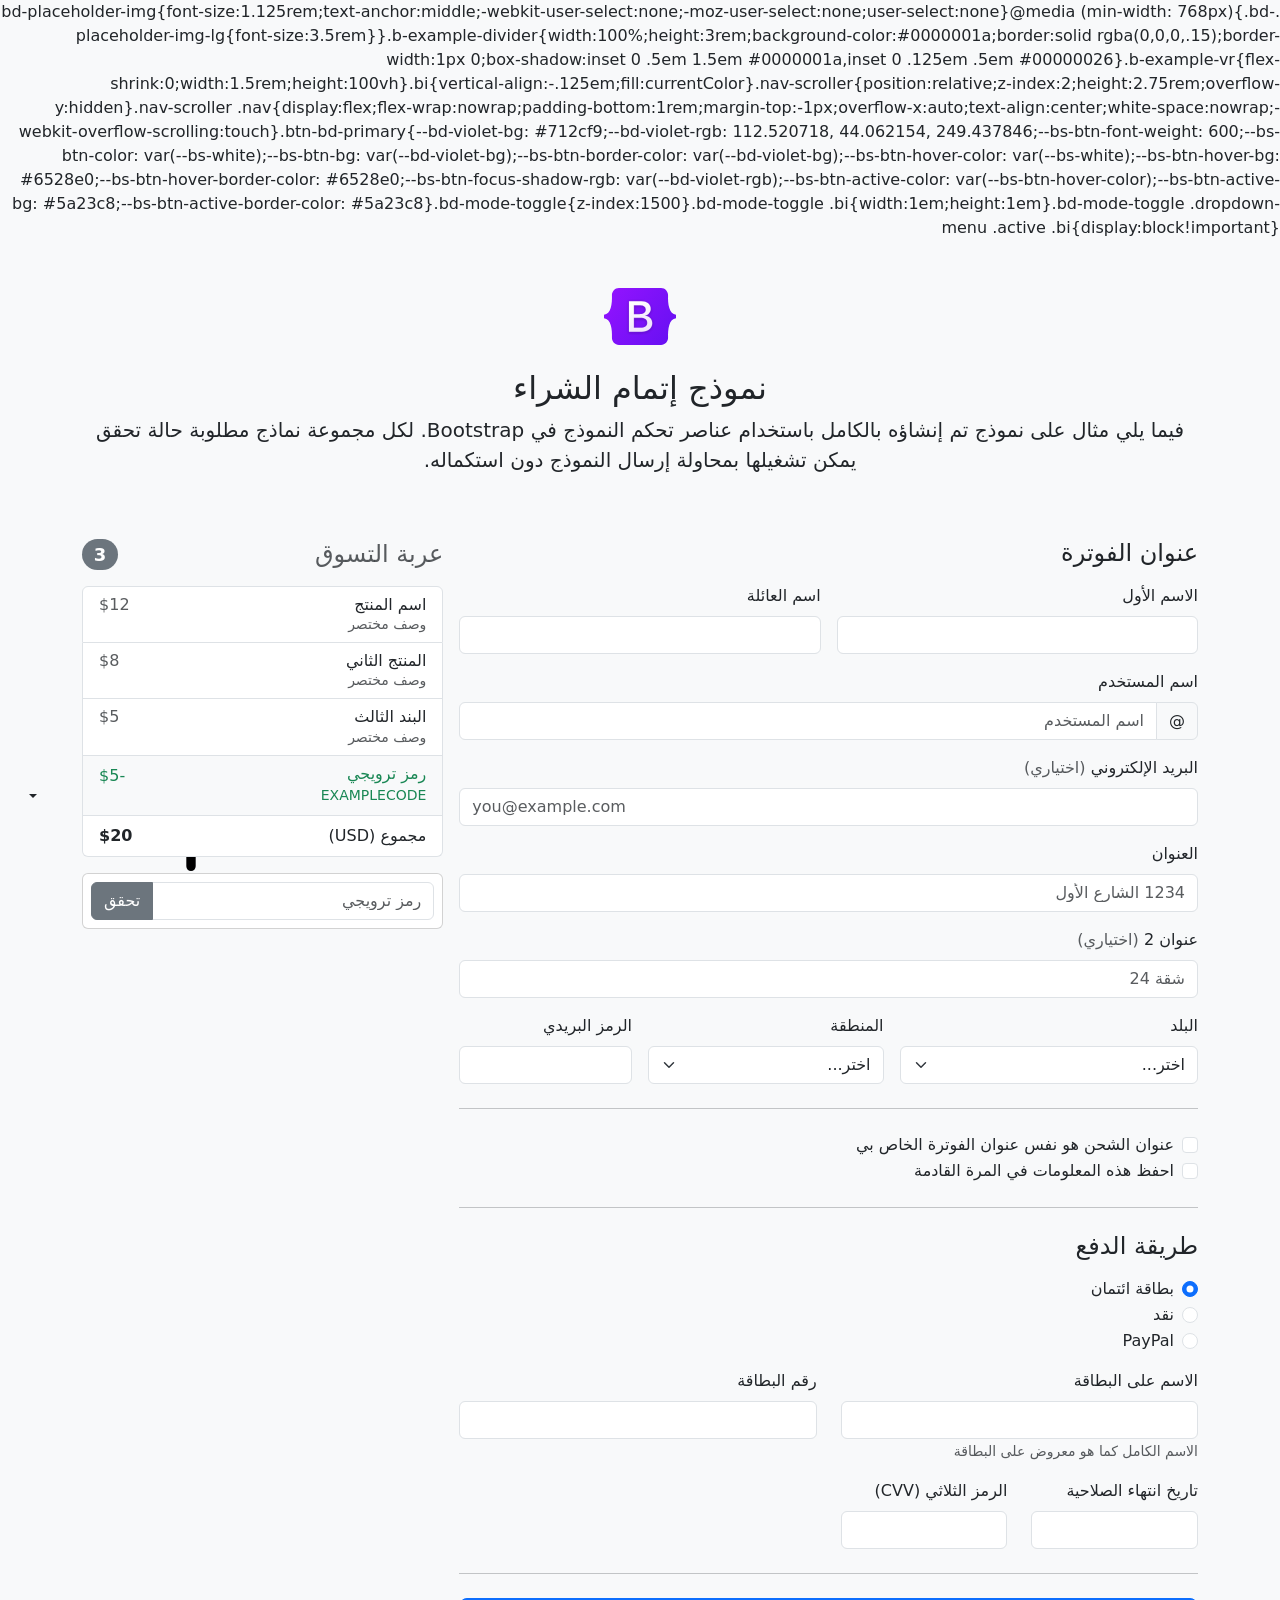
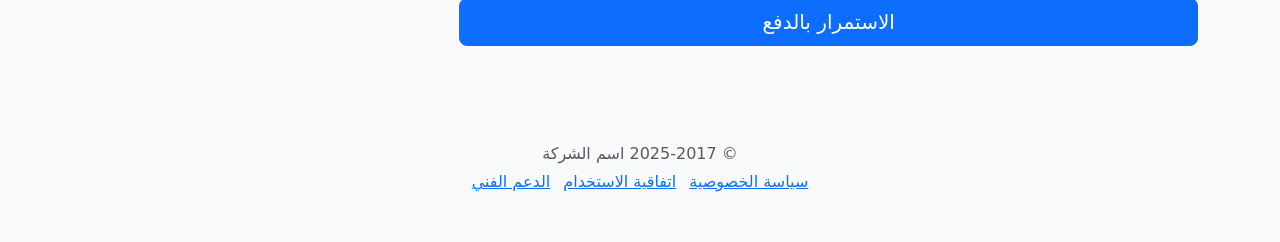
<file: tarefa-06/bootstrap-5.3.6-examples/checkout-rtl/index.html>
<!DOCTYPE html><html lang="ar" dir="rtl" data-bs-theme="auto"> <head><meta charset="utf-8"><meta name="viewport" content="width=device-width, initial-scale=1"><meta name="description" content=""><meta name="author" content="Mark Otto, Jacob Thornton, and Bootstrap contributors"><meta name="generator" content="Astro v5.7.10"><title>مثال إتمام الشراء · Bootstrap v5.3</title><link rel="canonical" href="https://getbootstrap.com/docs/5.3/examples/checkout-rtl/"><script src="../assets/js/color-modes.js"></script><link href="../assets/dist/css/bootstrap.rtl.min.css" rel="stylesheet">.bd-placeholder-img{font-size:1.125rem;text-anchor:middle;-webkit-user-select:none;-moz-user-select:none;user-select:none}@media (min-width: 768px){.bd-placeholder-img-lg{font-size:3.5rem}}.b-example-divider{width:100%;height:3rem;background-color:#0000001a;border:solid rgba(0,0,0,.15);border-width:1px 0;box-shadow:inset 0 .5em 1.5em #0000001a,inset 0 .125em .5em #00000026}.b-example-vr{flex-shrink:0;width:1.5rem;height:100vh}.bi{vertical-align:-.125em;fill:currentColor}.nav-scroller{position:relative;z-index:2;height:2.75rem;overflow-y:hidden}.nav-scroller .nav{display:flex;flex-wrap:nowrap;padding-bottom:1rem;margin-top:-1px;overflow-x:auto;text-align:center;white-space:nowrap;-webkit-overflow-scrolling:touch}.btn-bd-primary{--bd-violet-bg: #712cf9;--bd-violet-rgb: 112.520718, 44.062154, 249.437846;--bs-btn-font-weight: 600;--bs-btn-color: var(--bs-white);--bs-btn-bg: var(--bd-violet-bg);--bs-btn-border-color: var(--bd-violet-bg);--bs-btn-hover-color: var(--bs-white);--bs-btn-hover-bg: #6528e0;--bs-btn-hover-border-color: #6528e0;--bs-btn-focus-shadow-rgb: var(--bd-violet-rgb);--bs-btn-active-color: var(--bs-btn-hover-color);--bs-btn-active-bg: #5a23c8;--bs-btn-active-border-color: #5a23c8}.bd-mode-toggle{z-index:1500}.bd-mode-toggle .bi{width:1em;height:1em}.bd-mode-toggle .dropdown-menu .active .bi{display:block!important}
</style></head> <body class="bg-body-tertiary"> <svg xmlns="http://www.w3.org/2000/svg" class="d-none"> <symbol id="check2" viewBox="0 0 16 16"> <path d="M13.854 3.646a.5.5 0 0 1 0 .708l-7 7a.5.5 0 0 1-.708 0l-3.5-3.5a.5.5 0 1 1 .708-.708L6.5 10.293l6.646-6.647a.5.5 0 0 1 .708 0z"></path> </symbol> <symbol id="circle-half" viewBox="0 0 16 16"> <path d="M8 15A7 7 0 1 0 8 1v14zm0 1A8 8 0 1 1 8 0a8 8 0 0 1 0 16z"></path> </symbol> <symbol id="moon-stars-fill" viewBox="0 0 16 16"> <path d="M6 .278a.768.768 0 0 1 .08.858 7.208 7.208 0 0 0-.878 3.46c0 4.021 3.278 7.277 7.318 7.277.527 0 1.04-.055 1.533-.16a.787.787 0 0 1 .81.316.733.733 0 0 1-.031.893A8.349 8.349 0 0 1 8.344 16C3.734 16 0 12.286 0 7.71 0 4.266 2.114 1.312 5.124.06A.752.752 0 0 1 6 .278z"></path> <path d="M10.794 3.148a.217.217 0 0 1 .412 0l.387 1.162c.173.518.579.924 1.097 1.097l1.162.387a.217.217 0 0 1 0 .412l-1.162.387a1.734 1.734 0 0 0-1.097 1.097l-.387 1.162a.217.217 0 0 1-.412 0l-.387-1.162A1.734 1.734 0 0 0 9.31 6.593l-1.162-.387a.217.217 0 0 1 0-.412l1.162-.387a1.734 1.734 0 0 0 1.097-1.097l.387-1.162zM13.863.099a.145.145 0 0 1 .274 0l.258.774c.115.346.386.617.732.732l.774.258a.145.145 0 0 1 0 .274l-.774.258a1.156 1.156 0 0 0-.732.732l-.258.774a.145.145 0 0 1-.274 0l-.258-.774a1.156 1.156 0 0 0-.732-.732l-.774-.258a.145.145 0 0 1 0-.274l.774-.258c.346-.115.617-.386.732-.732L13.863.1z"></path> </symbol> <symbol id="sun-fill" viewBox="0 0 16 16"> <path d="M8 12a4 4 0 1 0 0-8 4 4 0 0 0 0 8zM8 0a.5.5 0 0 1 .5.5v2a.5.5 0 0 1-1 0v-2A.5.5 0 0 1 8 0zm0 13a.5.5 0 0 1 .5.5v2a.5.5 0 0 1-1 0v-2A.5.5 0 0 1 8 13zm8-5a.5.5 0 0 1-.5.5h-2a.5.5 0 0 1 0-1h2a.5.5 0 0 1 .5.5zM3 8a.5.5 0 0 1-.5.5h-2a.5.5 0 0 1 0-1h2A.5.5 0 0 1 3 8zm10.657-5.657a.5.5 0 0 1 0 .707l-1.414 1.415a.5.5 0 1 1-.707-.708l1.414-1.414a.5.5 0 0 1 .707 0zm-9.193 9.193a.5.5 0 0 1 0 .707L3.05 13.657a.5.5 0 0 1-.707-.707l1.414-1.414a.5.5 0 0 1 .707 0zm9.193 2.121a.5.5 0 0 1-.707 0l-1.414-1.414a.5.5 0 0 1 .707-.707l1.414 1.414a.5.5 0 0 1 0 .707zM4.464 4.465a.5.5 0 0 1-.707 0L2.343 3.05a.5.5 0 1 1 .707-.707l1.414 1.414a.5.5 0 0 1 0 .708z"></path> </symbol> </svg> <div class="dropdown position-fixed bottom-0 end-0 mb-3 me-3 bd-mode-toggle"> <button class="btn btn-bd-primary py-2 dropdown-toggle d-flex align-items-center" id="bd-theme" type="button" aria-expanded="false" data-bs-toggle="dropdown" aria-label="Toggle theme (auto)"> <svg class="bi my-1 theme-icon-active" aria-hidden="true"><use href="#circle-half"></use></svg> <span class="visually-hidden" id="bd-theme-text">Toggle theme</span> </button> <ul class="dropdown-menu dropdown-menu-end shadow" aria-labelledby="bd-theme-text"> <li> <button type="button" class="dropdown-item d-flex align-items-center" data-bs-theme-value="light" aria-pressed="false"> <svg class="bi me-2 opacity-50" aria-hidden="true"><use href="#sun-fill"></use></svg>
Light
<svg class="bi ms-auto d-none" aria-hidden="true"><use href="#check2"></use></svg> </button> </li> <li> <button type="button" class="dropdown-item d-flex align-items-center" data-bs-theme-value="dark" aria-pressed="false"> <svg class="bi me-2 opacity-50" aria-hidden="true"><use href="#moon-stars-fill"></use></svg>
Dark
<svg class="bi ms-auto d-none" aria-hidden="true"><use href="#check2"></use></svg> </button> </li> <li> <button type="button" class="dropdown-item d-flex align-items-center active" data-bs-theme-value="auto" aria-pressed="true"> <svg class="bi me-2 opacity-50" aria-hidden="true"><use href="#circle-half"></use></svg>
Auto
<svg class="bi ms-auto d-none" aria-hidden="true"><use href="#check2"></use></svg> </button> </li> </ul> </div>  <div class="container"> <main> <div class="py-5 text-center"> <img class="d-block mx-auto mb-4" src="../assets/brand/bootstrap-logo.svg" alt="" width="72" height="57"> <h1 class="h2">نموذج إتمام الشراء</h1> <p class="lead">فيما يلي مثال على نموذج تم إنشاؤه بالكامل باستخدام عناصر تحكم النموذج في Bootstrap. لكل مجموعة نماذج مطلوبة حالة تحقق يمكن تشغيلها بمحاولة إرسال النموذج دون استكماله.</p> </div> <div class="row g-3"> <div class="col-md-5 col-lg-4 order-md-last"> <h4 class="d-flex justify-content-between align-items-center mb-3"> <span class="text-body-secondary">عربة التسوق</span> <span class="badge bg-secondary rounded-pill">3</span> </h4> <ul class="list-group mb-3"> <li class="list-group-item d-flex justify-content-between lh-sm"> <div> <h6 class="my-0">اسم المنتج</h6> <small class="text-body-secondary">وصف مختصر</small> </div> <span class="text-body-secondary">$12</span> </li> <li class="list-group-item d-flex justify-content-between lh-sm"> <div> <h6 class="my-0">المنتج الثاني</h6> <small class="text-body-secondary">وصف مختصر</small> </div> <span class="text-body-secondary">$8</span> </li> <li class="list-group-item d-flex justify-content-between lh-sm"> <div> <h6 class="my-0">البند الثالث</h6> <small class="text-body-secondary">وصف مختصر</small> </div> <span class="text-body-secondary">$5</span> </li> <li class="list-group-item d-flex justify-content-between bg-body-tertiary"> <div class="text-success"> <h6 class="my-0">رمز ترويجي</h6> <small>EXAMPLECODE</small> </div> <span class="text-success">-$5</span> </li> <li class="list-group-item d-flex justify-content-between"> <span>مجموع (USD)</span> <strong>$20</strong> </li> </ul> <form class="card p-2"> <div class="input-group"> <input type="text" class="form-control" placeholder="رمز ترويجي"> <button type="submit" class="btn btn-secondary">تحقق</button> </div> </form> </div> <div class="col-md-7 col-lg-8"> <h4 class="mb-3">عنوان الفوترة</h4> <form class="needs-validation" novalidate> <div class="row g-3"> <div class="col-sm-6"> <label for="firstName" class="form-label">الاسم الأول</label> <input type="text" class="form-control" id="firstName" placeholder="" value="" required> <div class="invalid-feedback">
يرجى إدخال اسم أول صحيح.
</div> </div> <div class="col-sm-6"> <label for="lastName" class="form-label">اسم العائلة</label> <input type="text" class="form-control" id="lastName" placeholder="" value="" required> <div class="invalid-feedback">
يرجى إدخال اسم عائلة صحيح.
</div> </div> <div class="col-12"> <label for="username" class="form-label">اسم المستخدم</label> <div class="input-group has-validation"> <span class="input-group-text">@</span> <input type="text" class="form-control" id="username" placeholder="اسم المستخدم" required> <div class="invalid-feedback">
اسم المستخدم الخاص بك مطلوب.
</div> </div> </div> <div class="col-12"> <label for="email" class="form-label">البريد الإلكتروني <span class="text-body-secondary">(اختياري)</span></label> <input type="email" class="form-control" id="email" placeholder="you@example.com"> <div class="invalid-feedback">
يرجى إدخال عنوان بريد إلكتروني صحيح لتصلكم تحديثات الشحن.
</div> </div> <div class="col-12"> <label for="address" class="form-label">العنوان</label> <input type="text" class="form-control" id="address" placeholder="1234 الشارع الأول" required> <div class="invalid-feedback">
يرجى إدخال عنوان الشحن الخاص بك.
</div> </div> <div class="col-12"> <label for="address2" class="form-label">عنوان 2 <span class="text-body-secondary">(اختياري)</span></label> <input type="text" class="form-control" id="address2" placeholder="شقة 24"> </div> <div class="col-md-5"> <label for="country" class="form-label">البلد</label> <select class="form-select" id="country" required> <option value="">اختر...</option> <option>الولايات المتحدة الأمريكية</option> </select> <div class="invalid-feedback">
يرجى اختيار بلد صحيح.
</div> </div> <div class="col-md-4"> <label for="state" class="form-label">المنطقة</label> <select class="form-select" id="state" required> <option value="">اختر...</option> <option>كاليفورنيا</option> </select> <div class="invalid-feedback">
يرجى اختيار اسم منطقة صحيح.
</div> </div> <div class="col-md-3"> <label for="zip" class="form-label">الرمز البريدي</label> <input type="text" class="form-control" id="zip" placeholder="" required> <div class="invalid-feedback">
الرمز البريدي مطلوب.
</div> </div> </div> <hr class="my-4"> <div class="form-check"> <input type="checkbox" class="form-check-input" id="same-address"> <label class="form-check-label" for="same-address">عنوان الشحن هو نفس عنوان الفوترة الخاص بي</label> </div> <div class="form-check"> <input type="checkbox" class="form-check-input" id="save-info"> <label class="form-check-label" for="save-info">احفظ هذه المعلومات في المرة القادمة</label> </div> <hr class="my-4"> <h4 class="mb-3">طريقة الدفع</h4> <div class="my-3"> <div class="form-check"> <input id="credit" name="paymentMethod" type="radio" class="form-check-input" checked required> <label class="form-check-label" for="credit">بطاقة ائتمان</label> </div> <div class="form-check"> <input id="cash" name="paymentMethod" type="radio" class="form-check-input" required> <label class="form-check-label" for="cash">نقد</label> </div> <div class="form-check"> <input id="paypal" name="paymentMethod" type="radio" class="form-check-input" required> <label class="form-check-label" for="paypal">PayPal</label> </div> </div> <div class="row gy-3"> <div class="col-md-6"> <label for="cc-name" class="form-label">الاسم على البطاقة</label> <input type="text" class="form-control" id="cc-name" placeholder="" required> <small class="text-body-secondary">الاسم الكامل كما هو معروض على البطاقة</small> <div class="invalid-feedback">
الاسم على البطاقة مطلوب
</div> </div> <div class="col-md-6"> <label for="cc-number" class="form-label">رقم البطاقة</label> <input type="text" class="form-control" id="cc-number" placeholder="" required> <div class="invalid-feedback">
رقم بطاقة الائتمان مطلوب
</div> </div> <div class="col-md-3"> <label for="cc-expiration" class="form-label">تاريخ انتهاء الصلاحية</label> <input type="text" class="form-control" id="cc-expiration" placeholder="" required> <div class="invalid-feedback">
تاريخ انتهاء الصلاحية مطلوب
</div> </div> <div class="col-md-3"> <label for="cc-cvv" class="form-label">الرمز الثلاثي (CVV)</label> <input type="text" class="form-control" id="cc-cvv" placeholder="" required> <div class="invalid-feedback">
رمز الحماية مطلوب
</div> </div> </div> <hr class="my-4"> <button class="w-100 btn btn-primary btn-lg" type="submit">الاستمرار بالدفع</button> </form> </div> </div> </main> <footer class="my-5 pt-5 text-body-secondary text-center text-small"> <p class="mb-1">&copy; 2025-2017 اسم الشركة</p> <ul class="list-inline"> <li class="list-inline-item"><a href="#">سياسة الخصوصية</a></li> <li class="list-inline-item"><a href="#">اتفاقية الاستخدام</a></li> <li class="list-inline-item"><a href="#">الدعم الفني</a></li> </ul> </footer> </div>   <script src="../assets/dist/js/bootstrap.bundle.min.js"></script>
</file>
<file: noticias/style-not.css>
body{
    background-color: #F3F4F6;
}
a {
    font-family: 'Times New Roman', Times, serif;
    color: black;
}

.container-fluid{
    
    font-family: 'Times New Roman', Times, serif;
    font-size: xx-large;

}

.btn {
    font-family: 'Times New Roman', Times, serif;
}


img{
    border-radius: 10px;
    width: 250px;
    height: 150px;

}


h3 {
    text-decoration: none;
    width: 250px;
    text-align: justify;
    font-family: 'Lucida Sans', 'Lucida Sans Regular', 'Lucida Grande', 'Lucida Sans Unicode', Geneva, Verdana, sans-serif;
    font-size: medium;
}

.itens{
    padding: 5px;
    padding-top: 20px;
    height: 100%; 
    display: flex;
    flex-direction: column;
    align-items: center;
    justify-content: space-between;
    box-shadow: 0 0 10px rgba(0, 0, 0, 0.1);
    border-radius: 15px;
    background-color: #FFFFFF;
    text-align: center;

}
nav {
    border-radius: 15px;
    padding-bottom: 40px;

}

.container {
    border-radius: 20px;
}

row {
    margin-bottom: 20px;
}


header{
    margin-bottom: 40px;
    
}

.col-4{
    padding-bottom: 50px;
}


h2 {
    padding: 1%;
    font-family: 'Times New Roman', Times, serif;
}
</file>
<file: tarefa-06/style-tarefa06.css>
.apresentação{
    font-size: 25px;
    font-family: 7;
    text-align: justify;
    font-weight: normal;
}


nav button{
font-family:'Franklin Gothic Medium', 'Arial Narrow', Arial, sans-serif;
  background-color: rgb(13, 7, 64); 
  border: none;
  color: white;
  padding: 10px ;
  text-align: center;
  text-decoration: none;
  display: inline-block;
  font-size: 16px;
}

img {
    align: center;
    margin:auto;
    display:block;
    border-radius: 50%;

}


body {
    font-family: 'Segoe UI', Tahoma, Geneva, Verdana, sans-serif;
    background-color: #f4f4f9;
    color: #333;
    margin: 0;
    padding: 0;
    
}

main {
    
    padding: 30px;
    background: white;
    max-width: 800px;
    margin: 30px auto;
    box-shadow: 0 0 10px rgba(0, 0, 0, 0.1);
    border-radius: 10px;
}

main p {
    padding: 5%;
    font-size: 1.2em;
    font-weight: bold;
    color: #22223b;
    flex: 1;
}


ul {
    list-style-type: square;
    padding-left: 20px;
    font-size: 1em;
    color: #4a4e69;
}


body {
  padding-bottom: 20px;
}

.navbar {
  margin-bottom: 15px;
}
</file>
